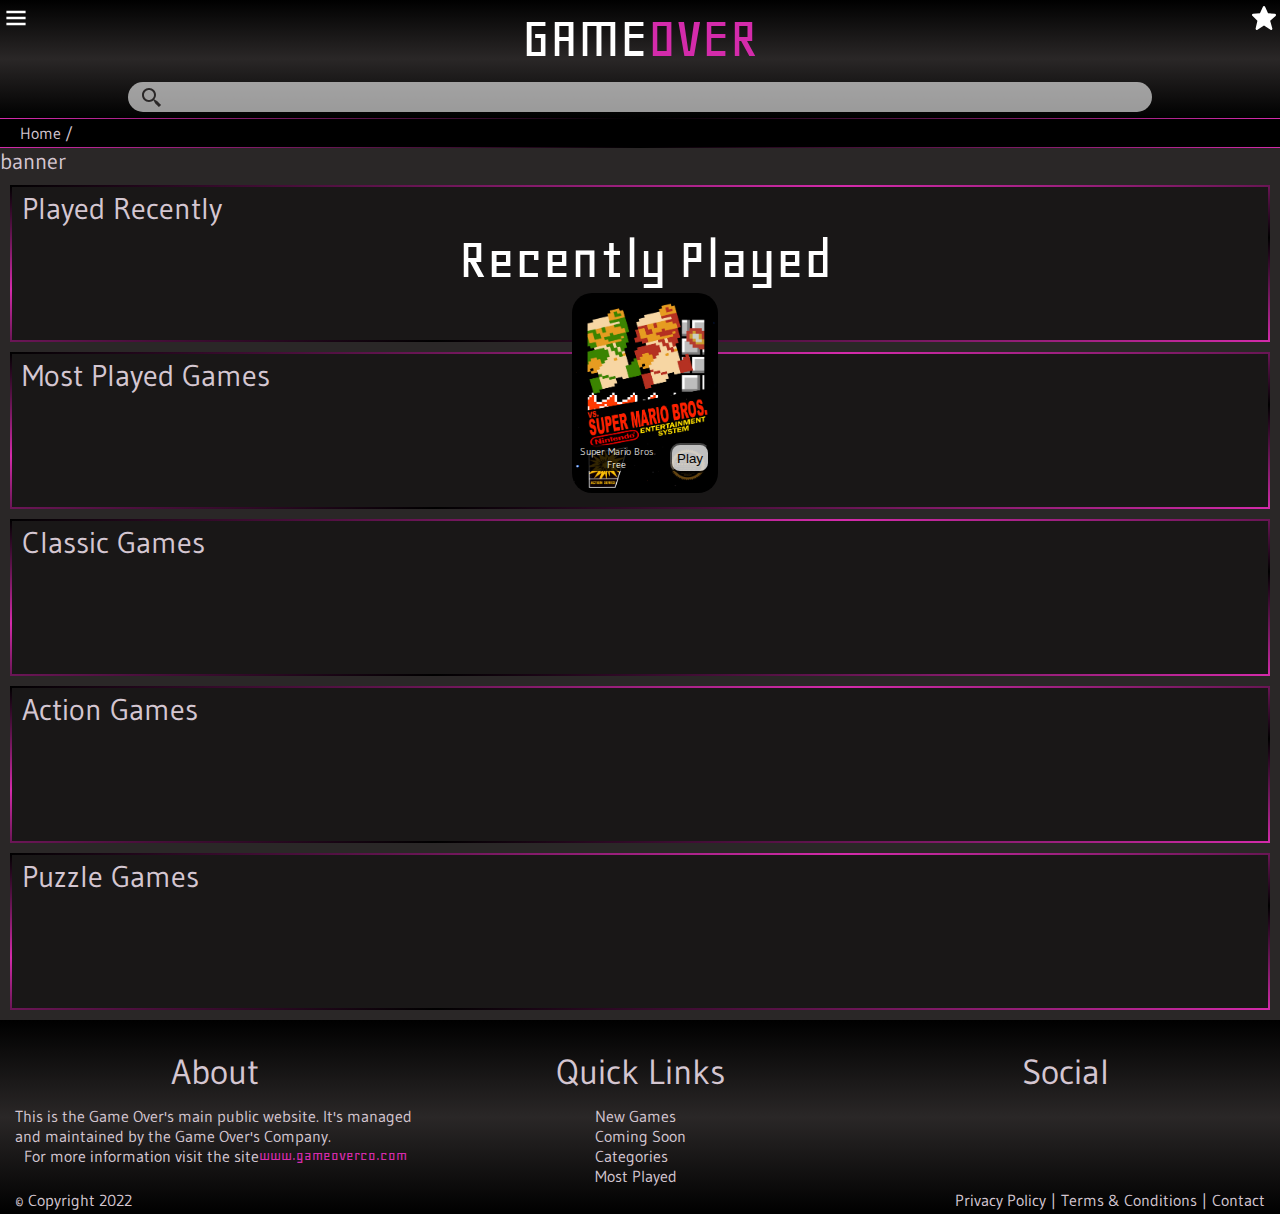
<file: index.html>
<!DOCTYPE html>
<html lang="en">
<head>
    <meta charset="UTF-8">
    <meta http-equiv="X-UA-Compatible" content="IE=edge">
    <meta name="viewport" content="width=device-width, initial-scale=1.0">
    <title>Game Over</title>
    <link rel="stylesheet" href="style.css">
</head>
<body>
    <header>
        <nav>
            <svg width="24" height="24"><path d="M4 6h16v2H4zm0 5h16v2H4zm0 5h16v2H4z"/></svg>
            <h1>GAME<span>OVER</span></h1>
            <svg width="24  " height="24"><path d="M21.947 9.179a1.001 1.001 0 0 0-.868-.676l-5.701-.453-2.467-5.461a.998.998 0 0 0-1.822-.001L8.622 8.05l-5.701.453a1 1 0 0 0-.619 1.713l4.213 4.107-1.49 6.452a1 1 0 0 0 1.53 1.057L12 18.202l5.445 3.63a1.001 1.001 0 0 0 1.517-1.106l-1.829-6.4 4.536-4.082c.297-.268.406-.686.278-1.065z"/></svg>
        </nav> 
        <!-- pregunta = el nav deberia ser solo la hanburguesa? puede haber mas de 2 nav?(ejemplo la hanburguesa y el fat footer) -->
        <div class="search"><svg xmlns="http://www.w3.org/2000/svg" width="24" height="24"><path d="M19.023 16.977a35.13 35.13 0 0 1-1.367-1.384c-.372-.378-.596-.653-.596-.653l-2.8-1.337A6.962 6.962 0 0 0 16 9c0-3.859-3.14-7-7-7S2 5.141 2 9s3.14 7 7 7c1.763 0 3.37-.66 4.603-1.739l1.337 2.8s.275.224.653.596c.387.363.896.854 1.384 1.367l1.358 1.392.604.646 2.121-2.121-.646-.604c-.379-.372-.885-.866-1.391-1.36zM9 14c-2.757 0-5-2.243-5-5s2.243-5 5-5 5 2.243 5 5-2.243 5-5 5z"/></svg></div>
    </header>
    <div class="breadcrumbs">Home /</div>
    <!-- pregunta = el breadcrumbs puede ir con etiqueta nav? -->
    <main class="home">
        <!-- pregunta = esta bien usar un solo html y 3 div (uno con cada pag/2 ocultos) y cambiarlo mediante js-->
        <!-- usamos -->
        <div class="banner">banner</div>
            <div class="carrousel">
               <h2>Played Recently</h2>
                <!-- aca va carrousel -->

                <!--Esta seria la card!! -->

                <section class="categoria">
                    <h1>Recently Played</h1>
                        
                    <div class="solapa">
                        <div class="datos">
                            <h3 class="titulo">Super Mario Bros</h3>
                            <p class="precio">Free</p>
                        </div>
                        <button class="boton">Play</button>
                    </div>
    
                    <figure>
                        <img src="Mario bros.jpg">
                    </figure>
    
                </section>

               
            </div>
            <div class="carrousel">
               <h2>Most Played Games</h2>
               <!-- aca va carrousel -->
            </div>
            <div class="carrousel">
              <h2>Classic Games</h2>
              <!-- aca va carrousel -->
            </div>
            <div class="carrousel">
                <h2>Action Games</h2>
                <!-- aca va carrousel -->
            </div>
        </div>
        <div class="carrousel">
            <h2>Puzzle Games</h2>
            <!-- aca va carrousel -->
        </div>
    </main>
    <footer>
        <div class="footer-container">
            <div class="about">
                <h3>About</h3>
                <p>This is the Game Over's main public website. It's managed and  maintained by the Game Over's Company.</p>
                <p>For more information visit the site <a href="index.html">www.gameoverco.com</a></p>
            </div>
            <div class="quicklinks">
                <h3>Quick   Links</h3>
                <ul>
                    <li>New Games</li>
                    <li>Coming Soon</li>
                    <li>Categories</li>
                    <li>Most Played</li> 
                </ul>
            </div>
            <div class="social">
                <h3>Social</h3>
                <!-- aca van los logos de las redes-->
            </div>
        </div>
        <div class="copyright">
            <p>© Copyright 2022</p>
            <ul>
                <li>Privacy Policy</li><p>|</p>
                <li>Terms & Conditions</li><p>|</p>
                <li>Contact</li>
            </ul>
        </div>
    </footer>
    <script src="main.js"></script>
</body>
</html>
</file>
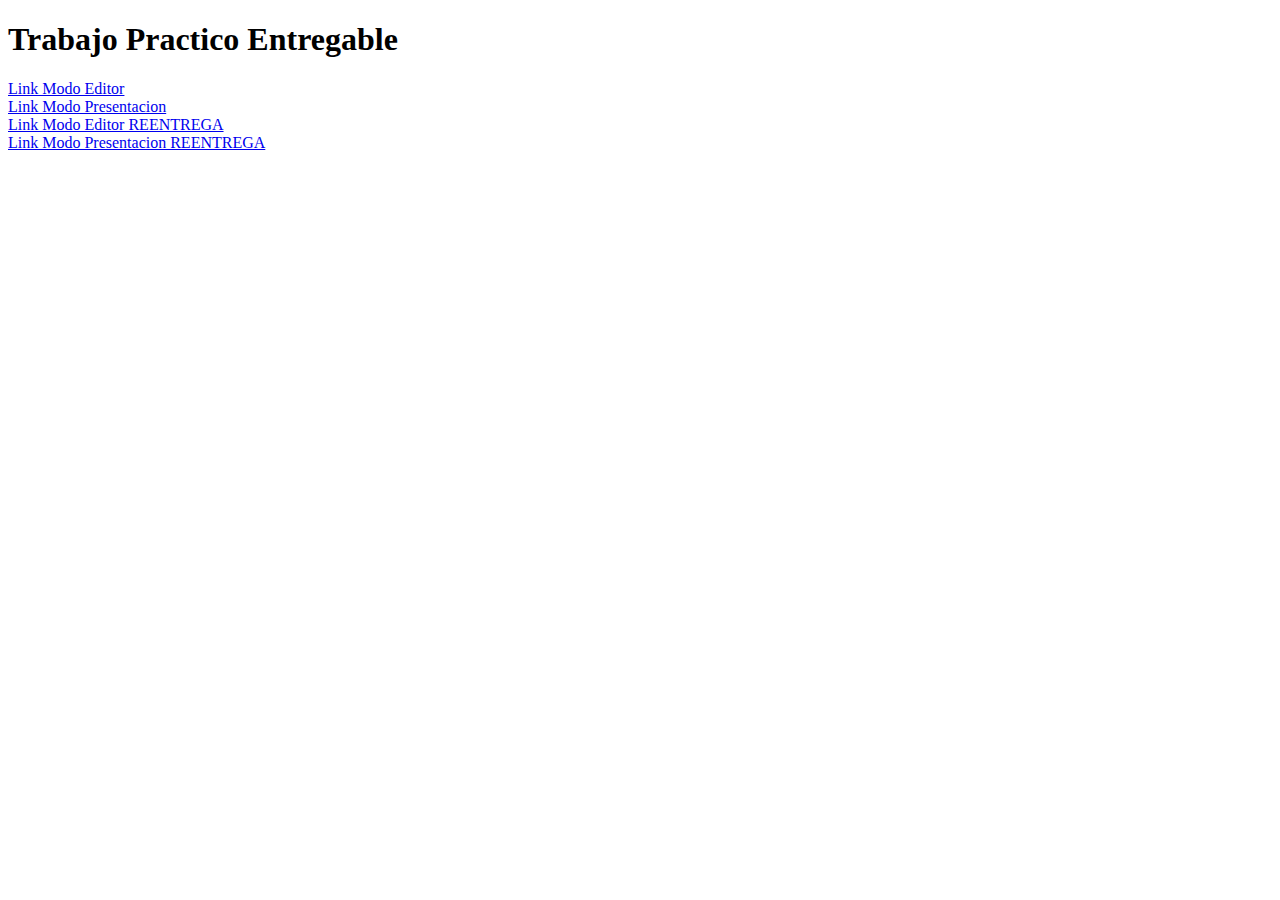
<file: PracticoEntregable1/index.html>
<!DOCTYPE html>
<html lang="en">
<head>
    <meta charset="UTF-8">
    <meta http-equiv="X-UA-Compatible" content="IE=edge">
    <meta name="viewport" content="width=device-width, initial-scale=1.0">
    <title>Trabajo Practico Entregable 1</title>
</head>
<body>
    <div class="title">
        <h1>Trabajo Practico Entregable</h1>
    </div>
    <div class="content">
        <a href="https://www.figma.com/file/fFUCMgOY0E1nE2iklRJGoa/TP-Entregable-n1?node-id=2%3A3">Link Modo Editor</a>
    </div>
    <div class="content">
        <a href="https://www.figma.com/proto/fFUCMgOY0E1nE2iklRJGoa/TP-Entregable-n1?page-id=2%3A3&node-id=145%3A99&viewport=105%2C493%2C0.06&scaling=min-zoom&starting-point-node-id=145%3A99">Link Modo Presentacion</a>
    </div>
    <div class="content">
        <a href="https://www.figma.com/file/fFUCMgOY0E1nE2iklRJGoa/TP-Entregable-n1?node-id=2%3A3">Link Modo Editor REENTREGA</a>
    </div>
    <div class="content">
        <a href="https://www.figma.com/proto/fFUCMgOY0E1nE2iklRJGoa/TP-Entregable-n1?page-id=2%3A3&node-id=145%3A99&viewport=932%2C508%2C0.32&scaling=min-zoom&starting-point-node-id=145%3A99
        ">Link Modo Presentacion REENTREGA</a>
    </div>
    
</body>
</html>
</file>
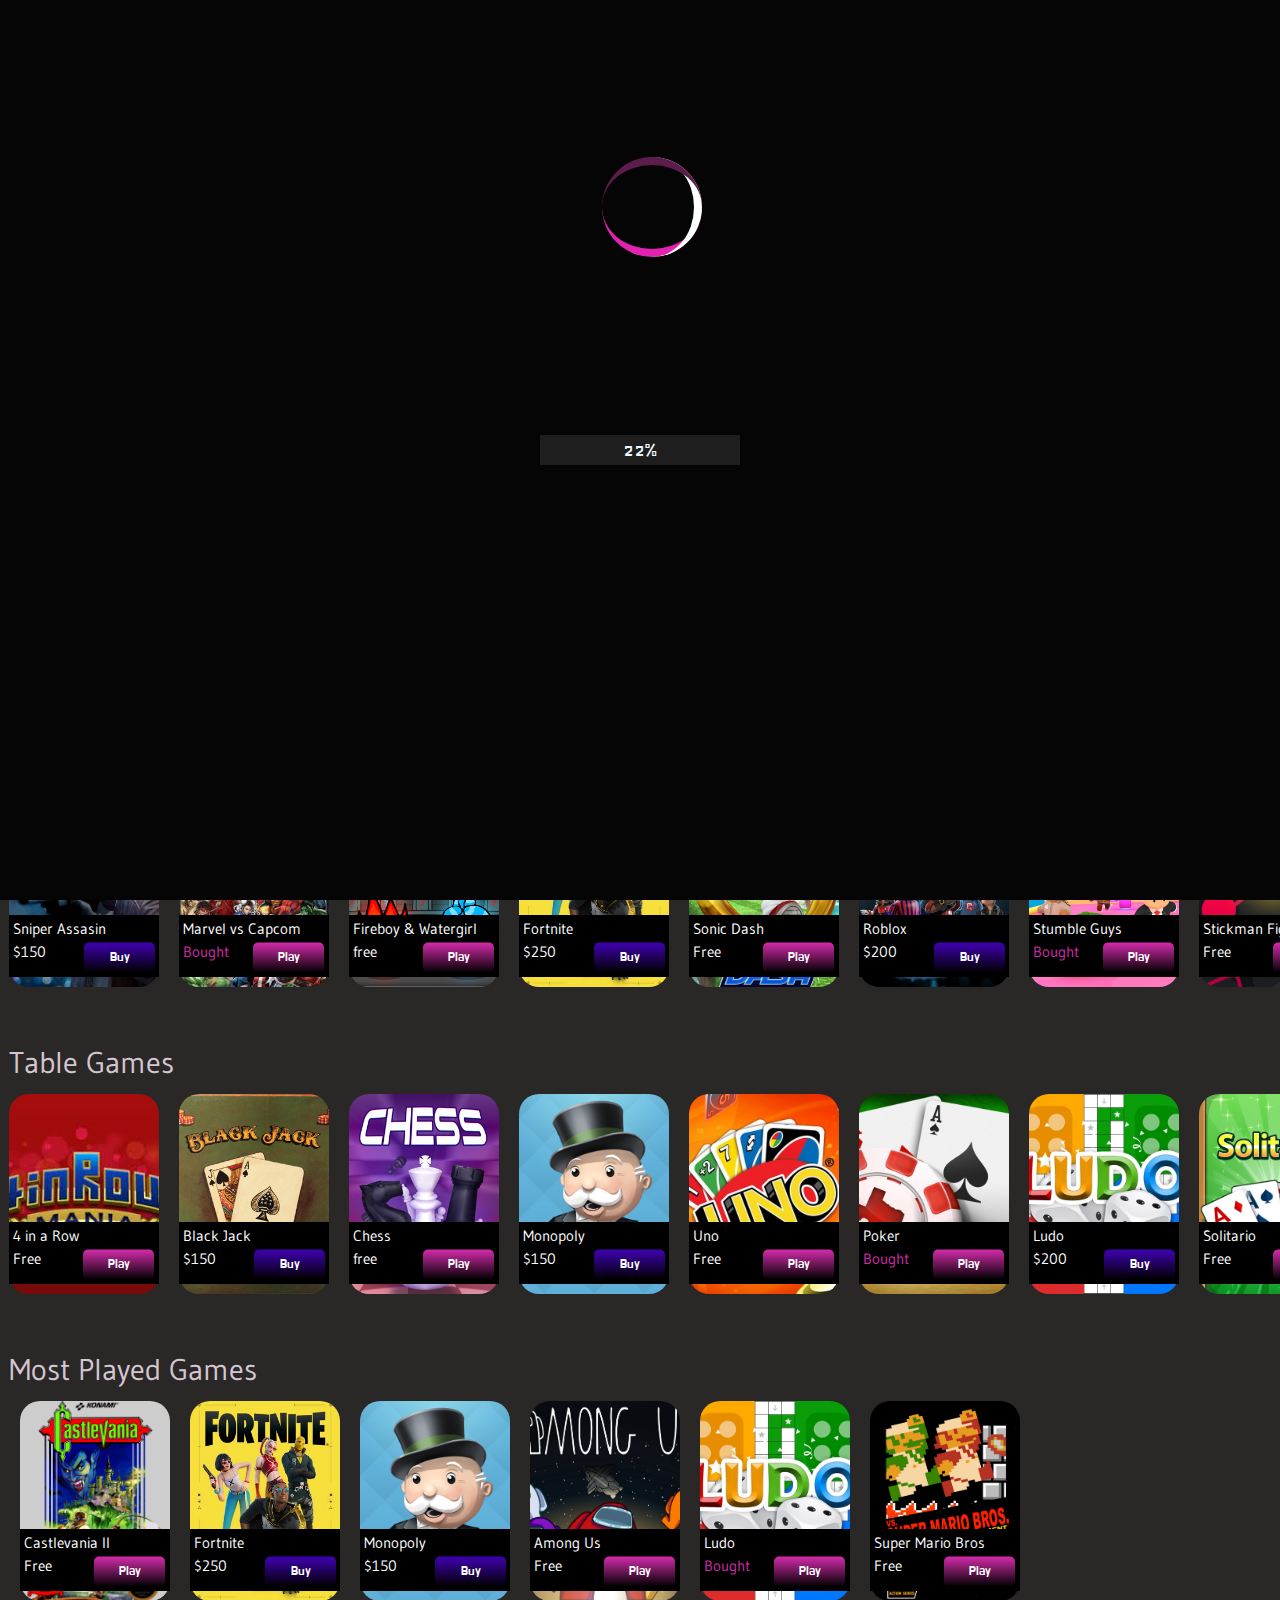
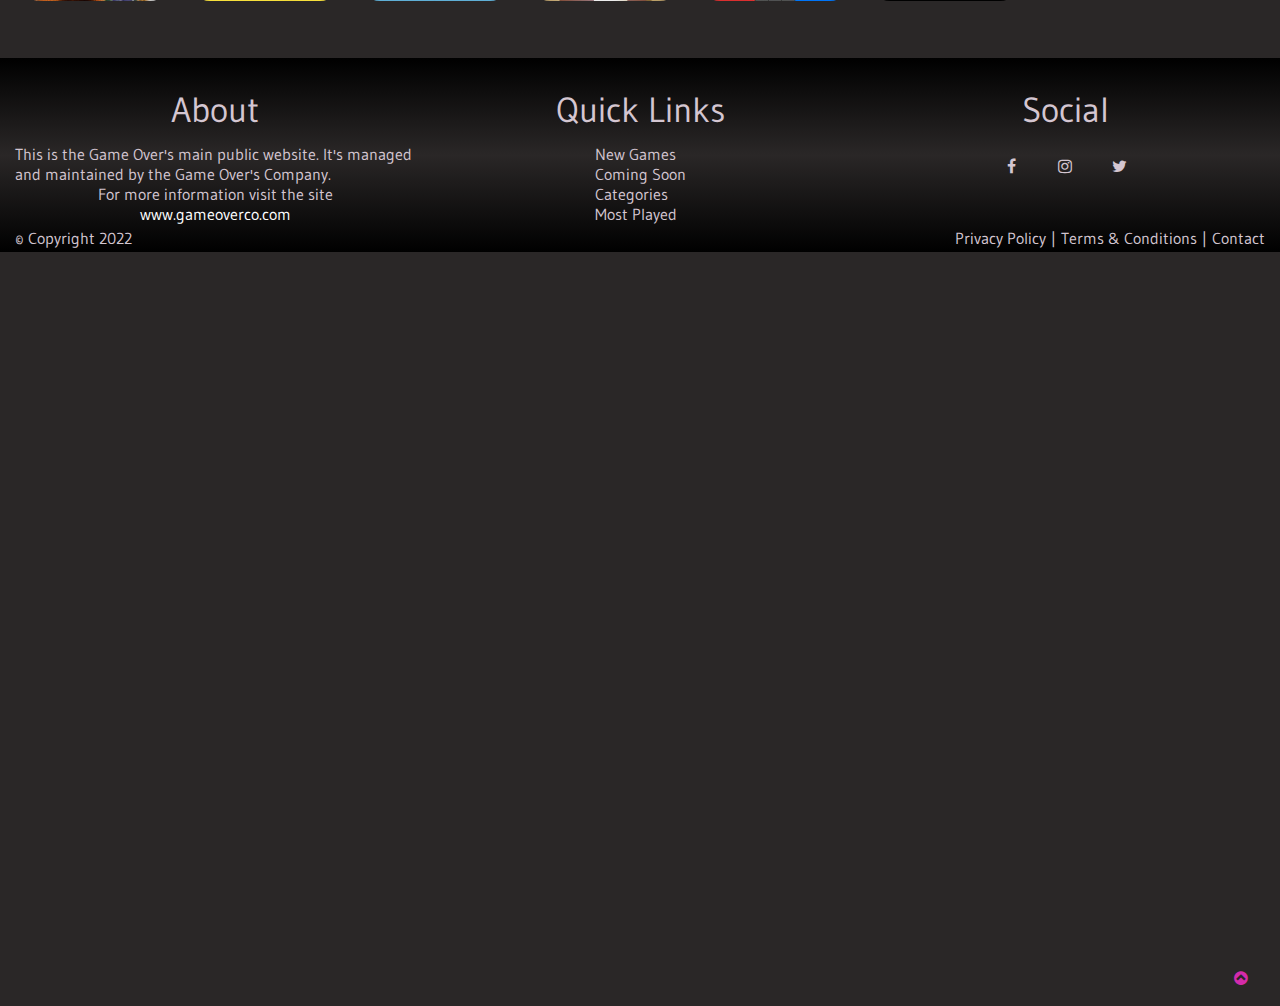
<file: PracticoEntregable2/index.html>
<!DOCTYPE html>
<html lang="en">

<head>
    <meta charset="UTF-8">
    <meta http-equiv="X-UA-Compatible" content="IE=edge">
    <meta name="viewport" content="width=device-width, initial-scale=1.0">
    <title>Game Over</title>
    <link rel="stylesheet" href="style.css">
    <link rel="stylesheet" href="https://cdnjs.cloudflare.com/ajax/libs/font-awesome/4.7.0/css/font-awesome.min.css">
</head>

<body>
    <div class="load_container" id="load_container">
        <div class="spinner">
            <div class="ring"></div>
            <div class="ring"></div>
            <div class="ring"></div>
        </div>
        <div class="preloader">
            <p id="load_number">0%</p>
        </div>
    </div>
    <header>
        <nav>

            <div class="menu-h">
                <h1>GAME<span>OVER</span></h1>
                <div class="usuario">
                    <img src="imagenes/usuario3.png" alt="SamJackson" class="user">
                    <div class="datos-u">
                        <p class="nombre">Samuel L Jackson</p>
                        <p>sjackson@gmail.com</p>
                    </div>
                </div>

                <div class="opciones">
                    <p class="clase">Profile</p>
                    <hr />
                    <p class="clase">Settings</p>
                    <hr />
                    <p class="clase">Library</p>
                    <hr />
                    <p class="clase">Recently Played</p>
                </div>

                <hr class="divisor" />

                <h4>This Week</h4>

                <div class="cats">
                    <img src="imagenes/iconon.png" alt="New Games">
                    <p>New Games</p>
                </div>
                <hr />
                <div class="cats">
                    <img src="imagenes/iconop.png" alt="Most Popular">
                    <p>Most Popular</p>
                </div>
                <hr />
                <div class="cats">
                    <img src="imagenes/icono.png" alt="Comming Soon">
                    <p>Comming Soon</p>
                </div>

                <hr class="divisor" />

                <h4>Others</h4>

                <div class="cats">
                    <img src="imagenes/iconoe.png" alt="Action">
                    <p>Action</p>
                </div>
                <hr />
                <div class="cats">
                    <img src="imagenes/Vector.png" alt="Clasics">
                    <p>Clasics</p>
                </div>
                <hr />
                <div class="cats">
                    <img src="imagenes/iconop.png" alt="Puzzle">
                    <p>Puzzle</p>
                </div>

            </div>

            <svg width="24" height="24" class="menu">
                <path d="M4 6h16v2H4zm0 5h16v2H4zm0 5h16v2H4z" />
            </svg>
            <a href="index.html">
                <h1><span>GAME</span>OVER</h1>
            </a>
            <svg width="24  " height="24">
                <path
                    d="M21.947 9.179a1.001 1.001 0 0 0-.868-.676l-5.701-.453-2.467-5.461a.998.998 0 0 0-1.822-.001L8.622 8.05l-5.701.453a1 1 0 0 0-.619 1.713l4.213 4.107-1.49 6.452a1 1 0 0 0 1.53 1.057L12 18.202l5.445 3.63a1.001 1.001 0 0 0 1.517-1.106l-1.829-6.4 4.536-4.082c.297-.268.406-.686.278-1.065z" />
            </svg>
        </nav>
        <!-- pregunta = el nav deberia ser solo la hanburguesa? puede haber mas de 2 nav?(ejemplo la hanburguesa y el fat footer) -->
        <div class="search"><svg xmlns="http://www.w3.org/2000/svg" width="24" height="24">
                <path
                    d="M19.023 16.977a35.13 35.13 0 0 1-1.367-1.384c-.372-.378-.596-.653-.596-.653l-2.8-1.337A6.962 6.962 0 0 0 16 9c0-3.859-3.14-7-7-7S2 5.141 2 9s3.14 7 7 7c1.763 0 3.37-.66 4.603-1.739l1.337 2.8s.275.224.653.596c.387.363.896.854 1.384 1.367l1.358 1.392.604.646 2.121-2.121-.646-.604c-.379-.372-.885-.866-1.391-1.36zM9 14c-2.757 0-5-2.243-5-5s2.243-5 5-5 5 2.243 5 5-2.243 5-5 5z" />
            </svg></div>
    </header>


    <div class="breadcrumbs">
        <h2>Home /</h2>
        <img src="imagenes/Compartir.png" alt="share" class="share">

        <div class="menu-share">
            <h5>Share</h5>

            <hr class="divisor" />

            <div class="cats">
                <img src="imagenes/face.png" alt="New Games">
                <p>Facebook</p>
            </div>
            <hr />
            <div class="cats">
                <img src="imagenes/twitter.png" alt="Most Popular">
                <p>Twitter</p>
            </div>
            <hr />
            <div class="cats">
                <img src="imagenes/mail.png" alt="Comming Soon">
                <p>Email</p>
            </div>
            <hr />
            <div class="cats">
                <img src="imagenes/google+.png" alt="Comming Soon">
                <p>Google +</p>
            </div>

            <hr class="divisor" />

            <p class="copyLink">Copy link</p>
            <p class="link">https://gameover.com/</p>


        </div>

    </div>
    <!--<div class="breadcrumbs-4-in-a-row">
                <h2>Home / Table Games / 4 in a Row The Fast and The Furious</h2>
                <img src="imagenes/Compartir.png" alt="share">
            </div>-->

    <!-- pregunta = el breadcrumbs puede ir con etiqueta nav? -->
    <main class="home">
        <!-- pregunta = esta bien usar un solo html y 3 div (uno con cada pag/2 ocultos) y cambiarlo mediante js-->
        <!-- usamos -->

        <div class="banner">
            <button id="hero_pag">Suscribe</button>
            <div class="caja1"></div>
            <div class="caja2"></div>
        </div>


        <div class="titulo">
            <h2>Becouse you played Metal Slug 2</h2>
        </div>

        <div class="carrousel1">

            <div class="categoria1">
                <div class="card">
                    <div class="solapa">
                        <div class="datos">
                            <h3 class="titulo">Super Mario Bros</h3>
                            <p class="precio">Free</p>
                        </div>
                        <button class="play_btn">Play</button>                  
                    </div>

                    <figure>
                        <img src="imagenes/Mario bros.jpg" alt="mariobros">
                    </figure>
                </div>

                <div class="card">
                    <div class="solapa">
                        <div class="datos">
                            <h3 class="titulo">Marvel vs Capcom</h3>
                            <p class="precio"><span>Bought</span></p>
                        </div>
                        <button class="play_btn">Play</button>
                    </div>

                    <figure>
                        <img src="imagenes/Marvel vs Campcom.jpg">
                    </figure>
                </div>

                <div class="card">
                    <div class="solapa">
                        <div class="datos">
                            <h3 class="titulo">Sniper Assasin</h3>
                            <p class="precio">$150</p>
                        </div>
                        <button class="buy_btn">Buy</button>
                    </div>

                    <figure>
                        <img src="imagenes/sniper assasin.png">
                    </figure>
                </div>

                <div class="card">
                    <div class="solapa">
                        <div class="datos">
                            <h3 class="titulo">Comix Zone</h3>
                            <p class="precio"><span>Bought</span></p>
                        </div>
                        <button class="play_btn">Play</button>
                    </div>

                    <figure>
                        <img src="imagenes/Comix Zone.jpg">
                    </figure>
                </div>

                <div class="card">
                    <div class="solapa">
                        <div class="datos">
                            <h3 class="titulo">Castlevania II</h3>
                            <p class="precio">Free</p>
                        </div>
                        <button class="play_btn">Play</button>
                    </div>

                    <figure>
                        <img src="imagenes/Castlevania II.jpg">
                    </figure>
                </div>

                <div class="card">
                    <div class="solapa">
                        <div class="datos">
                            <h3 class="titulo">Fortnite</h3>
                            <p class="precio">$250</p>
                        </div>
                        <button class="buy_btn">Buy</button>
                    </div>

                    <figure>
                        <img src="imagenes/fortnite.jpg">
                    </figure>
                </div>

                <div class="card">
                    <div class="solapa">
                        <div class="datos">
                            <h3 class="titulo">Roblox</h3>
                            <p class="precio">$200</p>
                        </div>
                        <button class="buy_btn">Buy</button>
                    </div>

                    <figure>
                        <img src="imagenes/roblox.jpg">
                    </figure>
                </div>

                <div class="card">
                    <div class="solapa">
                        <div class="datos">
                            <h3 class="titulo">Street Fighter</h3>
                            <p class="precio">Free</p>
                        </div>
                        <button class="play_btn">Play</button>
                    </div>

                    <figure>
                        <img src="imagenes/Street Figther.webp">
                    </figure>
                </div>

                <div class="card">
                    <div class="solapa">
                        <div class="datos">
                            <h3 class="titulo">Mortal Kombat</h3>
                            <p class="precio">Free</p>
                        </div>
                        <button class="play_btn">Play</button>
                    </div>

                    <figure>
                        <img src="imagenes/Mortal Kombat.jpg">
                    </figure>
                </div>

            </div>
        </div>

        <h2>Action Games</h2>
        <div class="carrousel2">

            <div class="categoria2">
                <div class="card">
                    <div class="solapa">
                        <div class="datos">
                            <h3 class="titulo">Sniper Assasin</h3>
                            <p class="precio">$150</p>
                        </div>
                        <button class="buy_btn">Buy</button>
                    </div>

                    <figure>
                        <img src="imagenes/sniper assasin.png" alt="sniper">
                    </figure>
                </div>

                <div class="card">
                    <div class="solapa">
                        <div class="datos">
                            <h3 class="titulo">Marvel vs Capcom</h3>
                            <p class="precio"><span>Bought</span></p>
                        </div>
                        <button class="play_btn">Play</button>
                    </div>

                    <figure>
                        <img src="imagenes/Marvel vs Campcom.jpg">
                    </figure>
                </div>

                <div class="card">
                    <div class="solapa">
                        <div class="datos">
                            <h3 class="titulo">Fireboy & Watergirl</h3>
                            <p class="precio">free</p>
                        </div>
                        <button class="play_btn">Play</button>
                    </div>

                    <figure>
                        <img src="imagenes/fireboy & watergirl.png">
                    </figure>
                </div>

                <div class="card">
                    <div class="solapa">
                        <div class="datos">
                            <h3 class="titulo">Fortnite</h3>
                            <p class="precio">$250</p>
                        </div>
                        <button class="buy_btn">Buy</button>
                    </div>

                    <figure>
                        <img src="imagenes/fortnite.jpg">
                    </figure>
                </div>

                <div class="card">
                    <div class="solapa">
                        <div class="datos">
                            <h3 class="titulo">Sonic Dash</h3>
                            <p class="precio">Free</p>
                        </div>
                        <button class="play_btn">Play</button>
                    </div>

                    <figure>
                        <img src="imagenes/sonic dash.jpg">
                    </figure>
                </div>

                <div class="card">
                    <div class="solapa">
                        <div class="datos">
                            <h3 class="titulo">Roblox</h3>
                            <p class="precio">$200</p>
                        </div>
                        <button class="buy_btn">Buy</button>
                    </div>

                    <figure>
                        <img src="imagenes/roblox.jpg">
                    </figure>
                </div>

                <div class="card">
                    <div class="solapa">
                        <div class="datos">
                            <h3 class="titulo">Stumble Guys</h3>
                            <p class="precio"><span>Bought</span></p>
                        </div>
                        <button class="play_btn">Play</button>
                    </div>

                    <figure>
                        <img src="imagenes/Stumble Guys Multiplayer Royale.jpg">
                    </figure>
                </div>

                <div class="card">
                    <div class="solapa">
                        <div class="datos">
                            <h3 class="titulo">Stickman Fight</h3>
                            <p class="precio">Free</p>
                        </div>
                        <button class="play_btn">Play</button>
                    </div>

                    <figure>
                        <img src="imagenes/Stick man.png">
                    </figure>
                </div>

                <div class="card">
                    <div class="solapa">
                        <div class="datos">
                            <h3 class="titulo">Red Ball 4</h3>
                            <p class="precio">Free</p>
                        </div>
                        <button class="play_btn">Play</button>
                    </div>

                    <figure>
                        <img src="imagenes/red-ball-4.jpg">
                    </figure>
                </div>

            </div>
        </div>

        <h2>Table Games</h2>
        <div class="carrousel3">

            <div class="categoria3">

                <div class="card">
                    <div class="solapa">
                        <div class="datos">
                            <h3 class="titulo">4 in a Row</h3>
                            <p class="precio">Free</p>
                        </div>
                        <button class="play_btn" id="4inrow">Play</button>
                    </div>

                    <figure>
                        <img src="imagenes/4 in a row.jpg" alt="4 in a row">
                    </figure>
                </div>

                <div class="card">
                    <div class="solapa">
                        <div class="datos">
                            <h3 class="titulo">Black Jack</h3>
                            <p class="precio">$150</p>
                        </div>
                        <button class="buy_btn">Buy</button>
                    </div>

                    <figure>
                        <img src="imagenes/BlackJack.jpg">
                    </figure>
                </div>

                <div class="card">
                    <div class="solapa">
                        <div class="datos">
                            <h3 class="titulo">Chess</h3>
                            <p class="precio">free</p>
                        </div>
                        <button class="play_btn">Play</button>
                    </div>

                    <figure>
                        <img src="imagenes/chess.jpg">
                    </figure>
                </div>

                <div class="card">
                    <div class="solapa">
                        <div class="datos">
                            <h3 class="titulo">Monopoly</h3>
                            <p class="precio">$150</p>
                        </div>
                        <button class="buy_btn">Buy</button>
                    </div>

                    <figure>
                        <img src="imagenes/monopoly.png">
                    </figure>
                </div>

                <div class="card">
                    <div class="solapa">
                        <div class="datos">
                            <h3 class="titulo">Uno</h3>
                            <p class="precio">Free</p>
                        </div>
                        <button class="play_btn">Play</button>
                    </div>

                    <figure>
                        <img src="imagenes/uno game.jpg">
                    </figure>
                </div>

                <div class="card">
                    <div class="solapa">
                        <div class="datos">
                            <h3 class="titulo">Poker</h3>
                            <p class="precio"><span>Bought</span></p>
                        </div>
                        <button class="play_btn">Play</button>
                    </div>

                    <figure>
                        <img src="imagenes/texas holdem poker.jpg">
                    </figure>
                </div>

                <div class="card">
                    <div class="solapa">
                        <div class="datos">
                            <h3 class="titulo">Ludo</h3>
                            <p class="precio">$200</p>
                        </div>
                        <button class="buy_btn">Buy</button>
                    </div>

                    <figure>
                        <img src="imagenes/ludo.jpg">
                    </figure>
                </div>

                <div class="card">
                    <div class="solapa">
                        <div class="datos">
                            <h3 class="titulo">Solitario</h3>
                            <p class="precio">Free</p>
                        </div>
                        <button class="play_btn">Play</button>
                    </div>

                    <figure>
                        <img src="imagenes/solitario.jpg">
                    </figure>
                </div>

                <div class="card">
                    <div class="solapa">
                        <div class="datos">
                            <h3 class="titulo">Mahjong</h3>
                            <p class="precio">Free</p>
                        </div>
                        <button class="play_btn">Play</button>
                    </div>

                    <figure>
                        <img src="imagenes/mahjong.jpg">
                    </figure>
                </div>

            </div>
        </div>

        <h2>Most Played Games</h2>
        <div class="carrousel4">

            <div class="categoria4">
                <div class="card">
                    <div class="solapa">
                        <div class="datos">
                            <h3 class="titulo">Castlevania II</h3>
                            <p class="precio">Free</p>
                        </div>
                        <button class="play_btn">Play</button>
                    </div>

                    <figure>
                        <img src="imagenes/Castlevania II.jpg" alt="mariobros">
                    </figure>
                </div>

                <div class="card">
                    <div class="solapa">
                        <div class="datos">
                            <h3 class="titulo">Fortnite</h3>
                            <p class="precio">$250</p>
                        </div>
                        <button class="buy_btn">Buy</button>
                    </div>

                    <figure>
                        <img src="imagenes/fortnite.jpg">
                    </figure>
                </div>

                <div class="card">
                    <div class="solapa">
                        <div class="datos">
                            <h3 class="titulo">Monopoly</h3>
                            <p class="precio">$150</p>
                        </div>
                        <button class="buy_btn">Buy</button>
                    </div>

                    <figure>
                        <img src="imagenes/monopoly.png">
                    </figure>
                </div>

                <div class="card">
                    <div class="solapa">
                        <div class="datos">
                            <h3 class="titulo">Among Us</h3>
                            <p class="precio">Free</p>
                        </div>
                        <button class="play_btn">Play</button>
                    </div>

                    <figure>
                        <img src="imagenes/among us.jpg">
                    </figure>
                </div>

                <div class="card">
                    <div class="solapa">
                        <div class="datos">
                            <h3 class="titulo">Ludo</h3>
                            <p class="precio"><span>Bought</span></p>
                        </div>
                        <button class="play_btn">Play</button>
                    </div>

                    <figure>
                        <img src="imagenes/ludo.jpg">
                    </figure>
                </div>

                <div class="card">
                    <div class="solapa">
                        <div class="datos">
                            <h3 class="titulo">Super Mario Bros</h3>
                            <p class="precio">Free</p>
                        </div>
                        <button class="play_btn">Play</button>
                    </div>

                    <figure>
                        <img src="imagenes/Mario bros.jpg">
                    </figure>
                </div>

            </div>
        </div>


    </main>





    <footer>
        <div class="footer-container">
            <div class="about">
                <h3>About</h3>
                <p>This is the Game Over's main public website. It's managed and maintained by the Game Over's
                    Company.</p>
                <p>For more information visit the site </p>
                <a href="index.html">www.gameoverco.com</a>
            </div>
            <div class="quicklinks">
                <h3>Quick Links</h3>
                <ul>
                    <li>New Games</li>
                    <li>Coming Soon</li>
                    <li>Categories</li>
                    <li>Most Played</li>
                </ul>
            </div>
            <div class="social">
                <h3>Social</h3>
                <a href="#" class="fa fa-chevron-circle-up" id="up"></a>
                <!--<img src="imagenes/Group 15.png" alt="back to top">-->
                <!-- aca van los logos de las redes-->
                <div class="redes">
                    <a href="#" class="fa fa-facebook"></a>
                    <a href="#" class="fa fa-instagram"></a>
                    <a href="#" class="fa fa-twitter"></a>
                    <!--<img src="imagenes/twitter.png" alt="twitter">
                                <img src="imagenes/facebook.png" alt="facebook">
                                <img src="imagenes/ig.png" alt="instagram">-->
                </div>
            </div>
        </div>
        <div class="copyright">
            <p>© Copyright 2022</p>
            <ul>
                <li>Privacy Policy</li>
                <p>|</p>
                <li>Terms & Conditions</li>
                <p>|</p>
                <li>Contact</li>
            </ul>
        </div>
    </footer>
    <script src="main.js"></script>
</body>

</html>
</file>
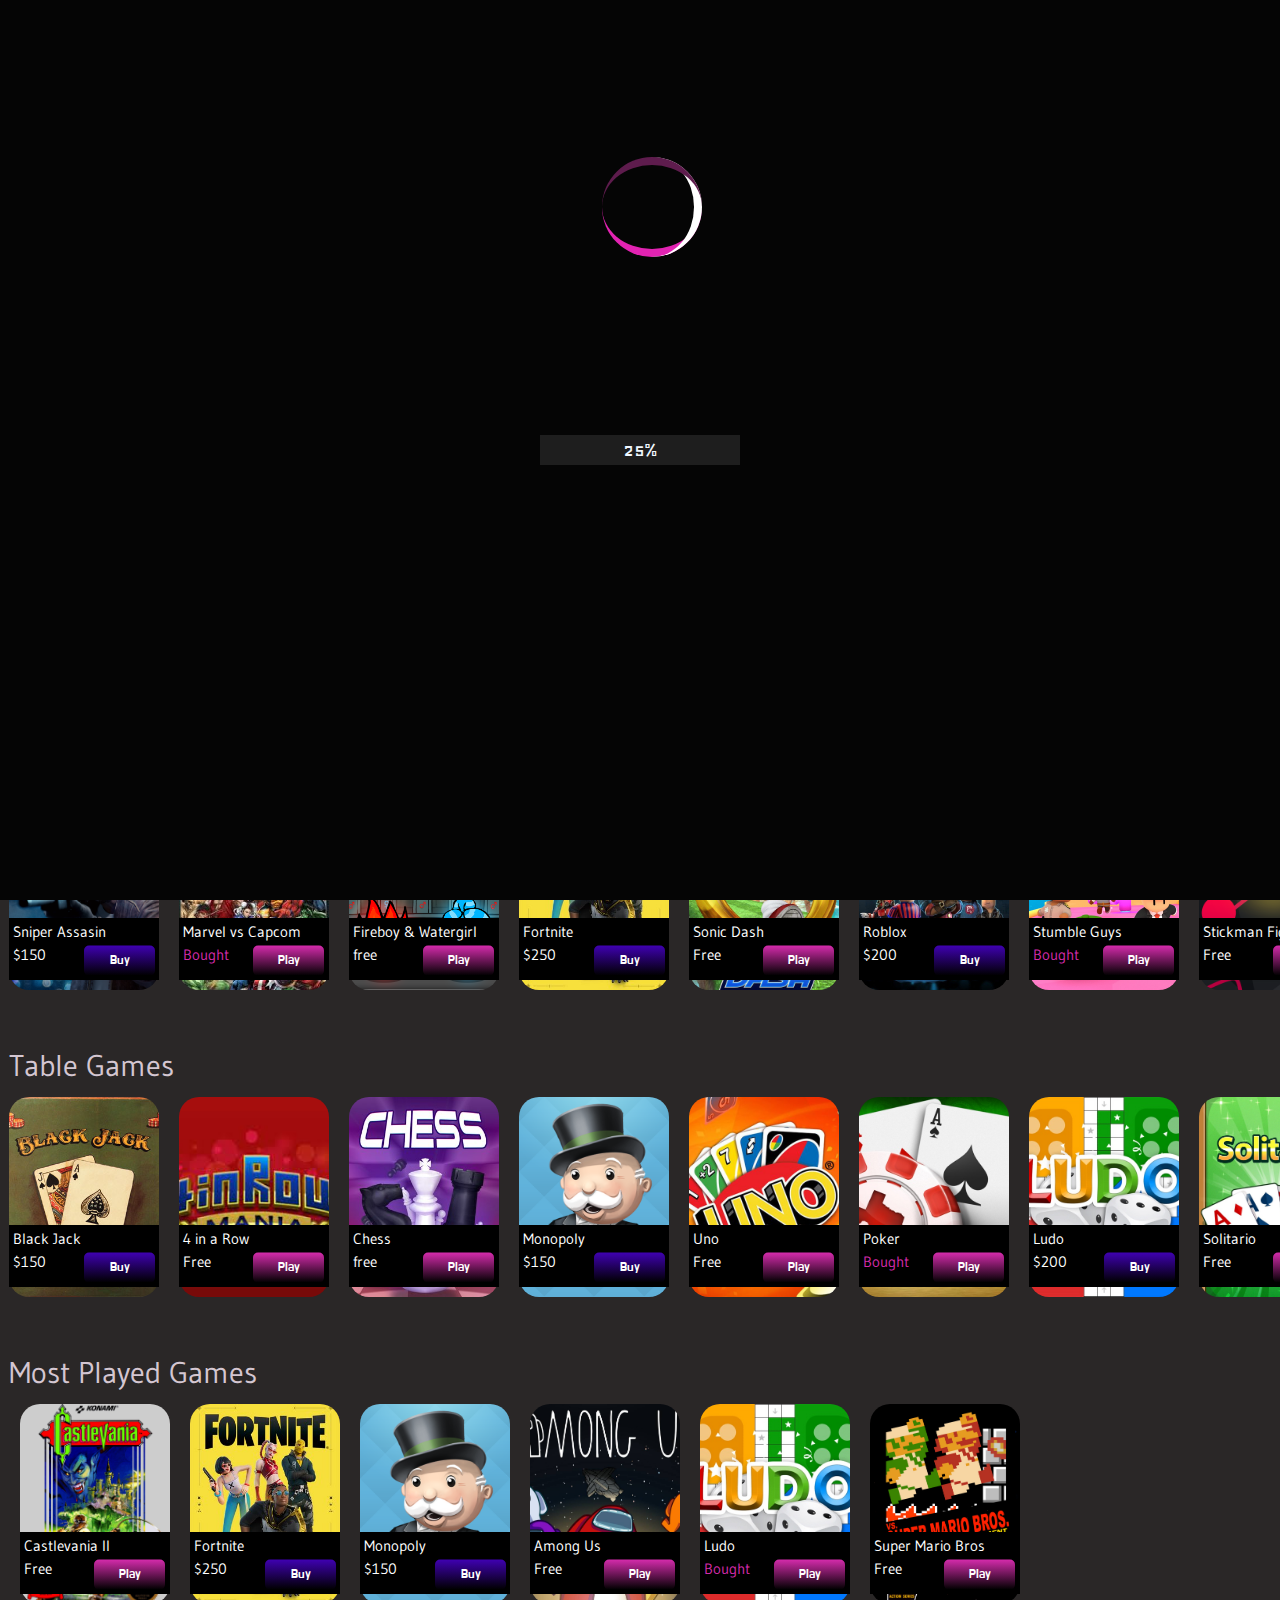
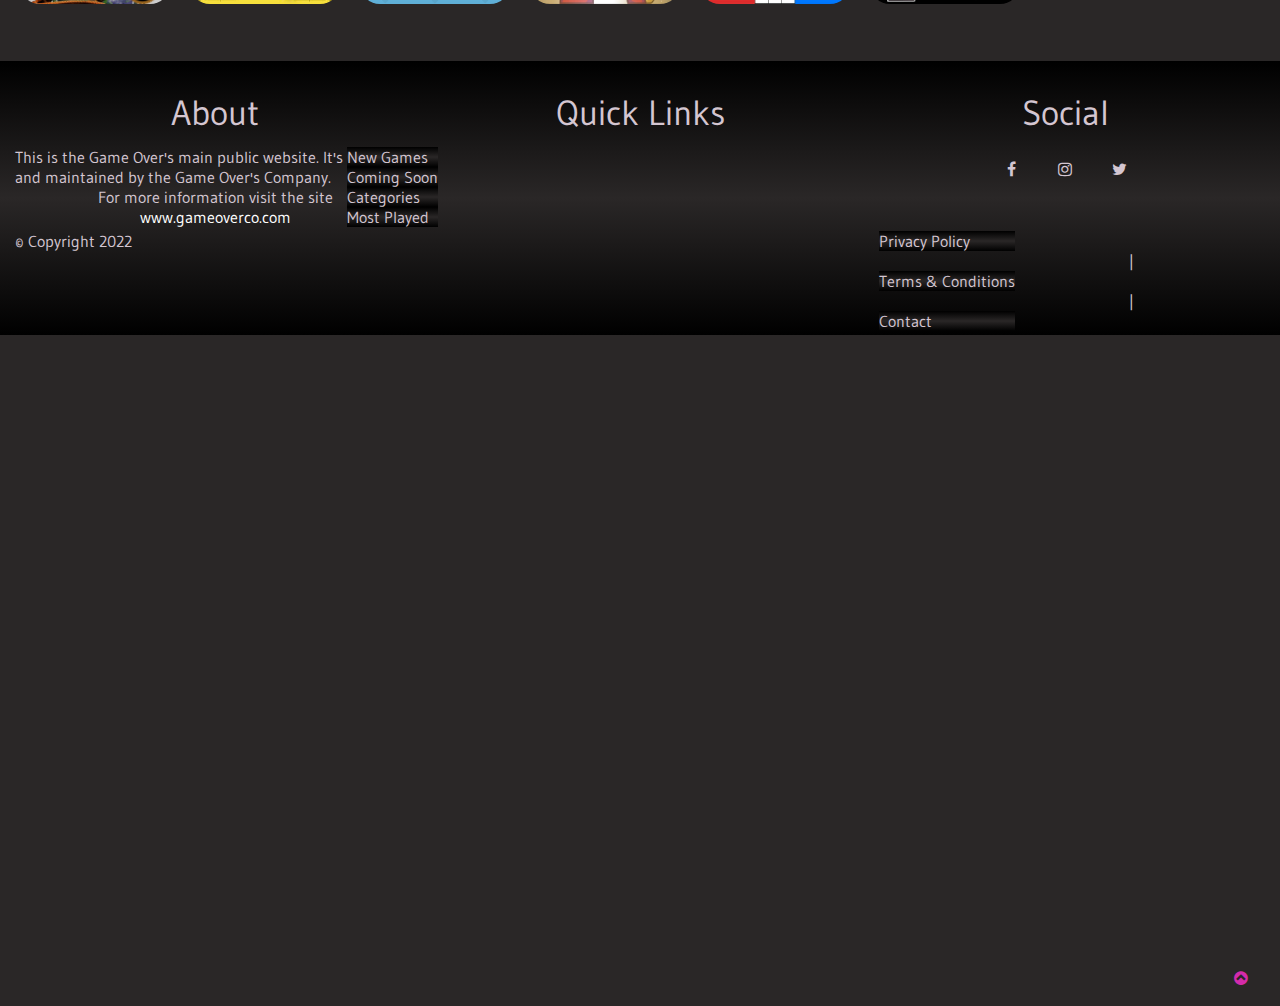
<file: PracticoEntregable4/index.html>
<!DOCTYPE html>
<html lang="en">

<head>
    <meta charset="UTF-8">
    <meta http-equiv="X-UA-Compatible" content="IE=edge">
    <meta name="viewport" content="width=device-width, initial-scale=1.0">
    <title>Game Over</title>
    <link rel="stylesheet" href="style.css">
    <link rel="stylesheet" href="https://cdnjs.cloudflare.com/ajax/libs/font-awesome/4.7.0/css/font-awesome.min.css">
</head>

<body>

    <!-- //////// LOADER ///////// -->

    <div class="load_container" id="load_container">
        <div class="spinner">
            <div class="ring"></div>
            <div class="ring"></div>
            <div class="ring"></div>
        </div>
        <div class="preloader">
            <p id="load_number">0%</p>
        </div>
    </div>

    <!-- //////// HEADER //////// -->

    <header class="header">
        <nav>
            <div class="navigation">
                <div class="menu" id="menu">
                    <span class="line-1"></span>
                    <span class="line-2"></span>
                    <span class="line-3"></span>
                </div>
                <ul>
                    <li style="--i:0"><img src="imagenes/usuario3.png" alt="SamJackson" ><a href="#" >Sam Jackson</a></li>
                    <hr />
                    <li style="--i:1"><a href="#">Profile</a></li>
                    <hr />
                    <li style="--i:2"><a href="#">Settings</a></li>
                    <hr />
                    <li style="--i:3"><a href="#">Library</a></li>
                    <hr />
                    <li style="--i:4"><a href="#">Recently Played</a></li>
                    <hr class="divisor"/>
                    <li style="--i:5"><a href="#"><span>This Week</span></a></li>
                    <li style="--i:6"><img src="imagenes/iconon.png" alt="New Games" height="24" width="24"><a href="#">New Games</a></li>
                    <hr />
                    <li style="--i:7"><img src="imagenes/iconop.png" alt="Most Popular" height="24" width="24"><a href="#">Most Popular</a></li>
                    <hr />
                    <li style="--i:8"><img src="imagenes/icono.png" alt="Comming Soon" height="24" width="24"><a href="#">Comming Soon</a></li>
                    <hr class="divisor" />
                    <li style="--i:9"><a href="#"><span>Others</span></a></li>
                    <li style="--i:10"><img src="imagenes/iconoe.png" alt="Action" height="24" width="24"><a href="#">Action</a></li>
                    <hr />
                    <li style="--i:11"><img src="imagenes/Vector.png" alt="Clasics" height="24" width="24"><a href="#">Clasics</a></li>
                    <hr />
                    <li style="--i:12"><img src="imagenes/iconop.png" alt="Puzzle" height="24" width="24"><a href="#">Puzzle</a></li>
                    
                </ul>
            
            </div>
            <a href="index.html">
                <div id="titulo"> 
                    <h1><span>GAME</span>OVER</h1>
                </div>
            </a>
            <svg width="24  " height="24" class="star">
                <path
                    d="M21.947 9.179a1.001 1.001 0 0 0-.868-.676l-5.701-.453-2.467-5.461a.998.998 0 0 0-1.822-.001L8.622 8.05l-5.701.453a1 1 0 0 0-.619 1.713l4.213 4.107-1.49 6.452a1 1 0 0 0 1.53 1.057L12 18.202l5.445 3.63a1.001 1.001 0 0 0 1.517-1.106l-1.829-6.4 4.536-4.082c.297-.268.406-.686.278-1.065z" />
            </svg>
        </nav>
        <div class="search">
            <svg xmlns="http://www.w3.org/2000/svg" width="24" height="24">
                <path
                    d="M19.023 16.977a35.13 35.13 0 0 1-1.367-1.384c-.372-.378-.596-.653-.596-.653l-2.8-1.337A6.962 6.962 0 0 0 16 9c0-3.859-3.14-7-7-7S2 5.141 2 9s3.14 7 7 7c1.763 0 3.37-.66 4.603-1.739l1.337 2.8s.275.224.653.596c.387.363.896.854 1.384 1.367l1.358 1.392.604.646 2.121-2.121-.646-.604c-.379-.372-.885-.866-1.391-1.36zM9 14c-2.757 0-5-2.243-5-5s2.243-5 5-5 5 2.243 5 5-2.243 5-5 5z" />
            </svg></div>
    </header>

    <!-- /////// BREADCRUMBS ///////// -->

    <div class="breadcrumbs">
        <h2>Home /</h2>
        <img src="imagenes/Compartir.png" alt="share" class="share">

        <div class="menu-share">
            <h5>Share</h5>

            <hr class="divisor" />

            <div class="cats">
                <img src="imagenes/face.png" alt="New Games">
                <p>Facebook</p>
            </div>
            <hr />
            <div class="cats">
                <img src="imagenes/twitter.png" alt="Most Popular">
                <p>Twitter</p>
            </div>
            <hr />
            <div class="cats">
                <img src="imagenes/mail.png" alt="Comming Soon">
                <p>Email</p>
            </div>
            <hr />
            <div class="cats">
                <img src="imagenes/google+.png" alt="Comming Soon">
                <p>Google +</p>
            </div>

            <hr class="divisor" />

            <p class="copyLink">Copy link</p>
            <p class="link">https://gameover.com/</p>


        </div>

    </div>
    <!--<div class="breadcrumbs-4-in-a-row">
                <h2>Home / Table Games / 4 in a Row The Fast and The Furious</h2>
                <img src="imagenes/Compartir.png" alt="share">
            </div>-->

    <!-- pregunta = el breadcrumbs puede ir con etiqueta nav? -->
    <main class="home">
        <!-- pregunta = esta bien usar un solo html y 3 div (uno con cada pag/2 ocultos) y cambiarlo mediante js-->
        <!-- usamos -->

        <div class="banner">
            <button id="hero_pag">Suscribe</button>
            <div class="caja1"></div>
            <div class="caja2"></div>
        </div>


        <div class="titulo">
            <h2>Becouse you played Metal Slug 2</h2>
        </div>

        <div class="carrousel1">

            <div class="categoria1">
                <div class="card">
                    <div class="solapa">
                        <div class="datos">
                            <h3 class="titulo">Super Mario Bros</h3>
                            <p class="precio">Free</p>
                        </div>
                        <button class="play_btn">Play</button>                  
                    </div>

                    <figure>
                        <img src="imagenes/Mario bros.jpg" alt="mariobros">
                    </figure>
                </div>

                <div class="card">
                    <div class="solapa">
                        <div class="datos">
                            <h3 class="titulo">Marvel vs Capcom</h3>
                            <p class="precio"><span>Bought</span></p>
                        </div>
                        <button class="play_btn">Play</button>
                    </div>

                    <figure>
                        <img src="imagenes/Marvel vs Campcom.jpg">
                    </figure>
                </div>

                <div class="card">
                    <div class="solapa">
                        <div class="datos">
                            <h3 class="titulo">Sniper Assasin</h3>
                            <p class="precio">$150</p>
                        </div>
                        <button class="buy_btn">Buy</button>
                    </div>

                    <figure>
                        <img src="imagenes/sniper assasin.png">
                    </figure>
                </div>

                <div class="card">
                    <div class="solapa">
                        <div class="datos">
                            <h3 class="titulo">Comix Zone</h3>
                            <p class="precio"><span>Bought</span></p>
                        </div>
                        <button class="play_btn">Play</button>
                    </div>

                    <figure>
                        <img src="imagenes/Comix Zone.jpg">
                    </figure>
                </div>

                <div class="card">
                    <div class="solapa">
                        <div class="datos">
                            <h3 class="titulo">Castlevania II</h3>
                            <p class="precio">Free</p>
                        </div>
                        <button class="play_btn">Play</button>
                    </div>

                    <figure>
                        <img src="imagenes/Castlevania II.jpg">
                    </figure>
                </div>

                <div class="card">
                    <div class="solapa">
                        <div class="datos">
                            <h3 class="titulo">Fortnite</h3>
                            <p class="precio">$250</p>
                        </div>
                        <button class="buy_btn">Buy</button>
                    </div>

                    <figure>
                        <img src="imagenes/fortnite.jpg">
                    </figure>
                </div>

                <div class="card">
                    <div class="solapa">
                        <div class="datos">
                            <h3 class="titulo">Roblox</h3>
                            <p class="precio">$200</p>
                        </div>
                        <button class="buy_btn">Buy</button>
                    </div>

                    <figure>
                        <img src="imagenes/roblox.jpg">
                    </figure>
                </div>

                <div class="card">
                    <div class="solapa">
                        <div class="datos">
                            <h3 class="titulo">Street Fighter</h3>
                            <p class="precio">Free</p>
                        </div>
                        <button class="play_btn">Play</button>
                    </div>

                    <figure>
                        <img src="imagenes/Street Figther.webp">
                    </figure>
                </div>

                <div class="card">
                    <div class="solapa">
                        <div class="datos">
                            <h3 class="titulo">Mortal Kombat</h3>
                            <p class="precio">Free</p>
                        </div>
                        <button class="play_btn">Play</button>
                    </div>

                    <figure>
                        <img src="imagenes/Mortal Kombat.jpg">
                    </figure>
                </div>

            </div>
        </div>

        <h2>Action Games</h2>
        <div class="carrousel2">

            <div class="categoria2">
                <div class="card">
                    <div class="solapa">
                        <div class="datos">
                            <h3 class="titulo">Sniper Assasin</h3>
                            <p class="precio">$150</p>
                        </div>
                        <button class="buy_btn">Buy</button>
                    </div>

                    <figure>
                        <img src="imagenes/sniper assasin.png" alt="sniper">
                    </figure>
                </div>

                <div class="card">
                    <div class="solapa">
                        <div class="datos">
                            <h3 class="titulo">Marvel vs Capcom</h3>
                            <p class="precio"><span>Bought</span></p>
                        </div>
                        <button class="play_btn">Play</button>
                    </div>

                    <figure>
                        <img src="imagenes/Marvel vs Campcom.jpg">
                    </figure>
                </div>

                <div class="card">
                    <div class="solapa">
                        <div class="datos">
                            <h3 class="titulo">Fireboy & Watergirl</h3>
                            <p class="precio">free</p>
                        </div>
                        <button class="play_btn">Play</button>
                    </div>

                    <figure>
                        <img src="imagenes/fireboy & watergirl.png">
                    </figure>
                </div>

                <div class="card">
                    <div class="solapa">
                        <div class="datos">
                            <h3 class="titulo">Fortnite</h3>
                            <p class="precio">$250</p>
                        </div>
                        <button class="buy_btn">Buy</button>
                    </div>

                    <figure>
                        <img src="imagenes/fortnite.jpg">
                    </figure>
                </div>

                <div class="card">
                    <div class="solapa">
                        <div class="datos">
                            <h3 class="titulo">Sonic Dash</h3>
                            <p class="precio">Free</p>
                        </div>
                        <button class="play_btn">Play</button>
                    </div>

                    <figure>
                        <img src="imagenes/sonic dash.jpg">
                    </figure>
                </div>

                <div class="card">
                    <div class="solapa">
                        <div class="datos">
                            <h3 class="titulo">Roblox</h3>
                            <p class="precio">$200</p>
                        </div>
                        <button class="buy_btn">Buy</button>
                    </div>

                    <figure>
                        <img src="imagenes/roblox.jpg">
                    </figure>
                </div>

                <div class="card">
                    <div class="solapa">
                        <div class="datos">
                            <h3 class="titulo">Stumble Guys</h3>
                            <p class="precio"><span>Bought</span></p>
                        </div>
                        <button class="play_btn">Play</button>
                    </div>

                    <figure>
                        <img src="imagenes/Stumble Guys Multiplayer Royale.jpg">
                    </figure>
                </div>

                <div class="card">
                    <div class="solapa">
                        <div class="datos">
                            <h3 class="titulo">Stickman Fight</h3>
                            <p class="precio">Free</p>
                        </div>
                        <button class="play_btn">Play</button>
                    </div>

                    <figure>
                        <img src="imagenes/Stick man.png">
                    </figure>
                </div>

                <div class="card">
                    <div class="solapa">
                        <div class="datos">
                            <h3 class="titulo">Red Ball 4</h3>
                            <p class="precio">Free</p>
                        </div>
                        <button class="play_btn">Play</button>
                    </div>

                    <figure>
                        <img src="imagenes/red-ball-4.jpg">
                    </figure>
                </div>

            </div>
        </div>

        <h2>Table Games</h2>
        <div class="carrousel3">

            <div class="categoria3">

                
                <div class="card">
                    <div class="solapa">
                        <div class="datos">
                            <h3 class="titulo">Black Jack</h3>
                            <p class="precio">$150</p>
                        </div>
                        <button class="buy_btn">Buy</button>
                    </div>
                    
                    <figure>
                        <img src="imagenes/BlackJack.jpg">
                    </figure>
                </div>
                
                <div class="card">
                    <div class="solapa">
                        <div class="datos">
                            <h3 class="titulo">4 in a Row</h3>
                            <p class="precio">Free</p>
                        </div>
                        <button class="play_btn" id="4inrow">Play</button>
                    </div>

                    <figure>
                        <img src="imagenes/4 in a row.jpg" alt="4 in a row">
                    </figure>
                </div>
                <div class="card">
                    <div class="solapa">
                        <div class="datos">
                            <h3 class="titulo">Chess</h3>
                            <p class="precio">free</p>
                        </div>
                        <button class="play_btn">Play</button>
                    </div>

                    <figure>
                        <img src="imagenes/chess.jpg">
                    </figure>
                </div>

                <div class="card">
                    <div class="solapa">
                        <div class="datos">
                            <h3 class="titulo">Monopoly</h3>
                            <p class="precio">$150</p>
                        </div>
                        <button class="buy_btn">Buy</button>
                    </div>

                    <figure>
                        <img src="imagenes/monopoly.png">
                    </figure>
                </div>

                <div class="card">
                    <div class="solapa">
                        <div class="datos">
                            <h3 class="titulo">Uno</h3>
                            <p class="precio">Free</p>
                        </div>
                        <button class="play_btn">Play</button>
                    </div>

                    <figure>
                        <img src="imagenes/uno game.jpg">
                    </figure>
                </div>

                <div class="card">
                    <div class="solapa">
                        <div class="datos">
                            <h3 class="titulo">Poker</h3>
                            <p class="precio"><span>Bought</span></p>
                        </div>
                        <button class="play_btn">Play</button>
                    </div>

                    <figure>
                        <img src="imagenes/texas holdem poker.jpg">
                    </figure>
                </div>

                <div class="card">
                    <div class="solapa">
                        <div class="datos">
                            <h3 class="titulo">Ludo</h3>
                            <p class="precio">$200</p>
                        </div>
                        <button class="buy_btn">Buy</button>
                    </div>

                    <figure>
                        <img src="imagenes/ludo.jpg">
                    </figure>
                </div>

                <div class="card">
                    <div class="solapa">
                        <div class="datos">
                            <h3 class="titulo">Solitario</h3>
                            <p class="precio">Free</p>
                        </div>
                        <button class="play_btn">Play</button>
                    </div>

                    <figure>
                        <img src="imagenes/solitario.jpg">
                    </figure>
                </div>

                <div class="card">
                    <div class="solapa">
                        <div class="datos">
                            <h3 class="titulo">Mahjong</h3>
                            <p class="precio">Free</p>
                        </div>
                        <button class="play_btn">Play</button>
                    </div>

                    <figure>
                        <img src="imagenes/mahjong.jpg">
                    </figure>
                </div>

            </div>
        </div>

        <h2>Most Played Games</h2>
        <div class="carrousel4">

            <div class="categoria4">
                <div class="card">
                    <div class="solapa">
                        <div class="datos">
                            <h3 class="titulo">Castlevania II</h3>
                            <p class="precio">Free</p>
                        </div>
                        <button class="play_btn">Play</button>
                    </div>

                    <figure>
                        <img src="imagenes/Castlevania II.jpg" alt="mariobros">
                    </figure>
                </div>

                <div class="card">
                    <div class="solapa">
                        <div class="datos">
                            <h3 class="titulo">Fortnite</h3>
                            <p class="precio">$250</p>
                        </div>
                        <button class="buy_btn">Buy</button>
                    </div>

                    <figure>
                        <img src="imagenes/fortnite.jpg">
                    </figure>
                </div>

                <div class="card">
                    <div class="solapa">
                        <div class="datos">
                            <h3 class="titulo">Monopoly</h3>
                            <p class="precio">$150</p>
                        </div>
                        <button class="buy_btn">Buy</button>
                    </div>

                    <figure>
                        <img src="imagenes/monopoly.png">
                    </figure>
                </div>

                <div class="card">
                    <div class="solapa">
                        <div class="datos">
                            <h3 class="titulo">Among Us</h3>
                            <p class="precio">Free</p>
                        </div>
                        <button class="play_btn">Play</button>
                    </div>

                    <figure>
                        <img src="imagenes/among us.jpg">
                    </figure>
                </div>

                <div class="card">
                    <div class="solapa">
                        <div class="datos">
                            <h3 class="titulo">Ludo</h3>
                            <p class="precio"><span>Bought</span></p>
                        </div>
                        <button class="play_btn">Play</button>
                    </div>

                    <figure>
                        <img src="imagenes/ludo.jpg">
                    </figure>
                </div>

                <div class="card">
                    <div class="solapa">
                        <div class="datos">
                            <h3 class="titulo">Super Mario Bros</h3>
                            <p class="precio">Free</p>
                        </div>
                        <button class="play_btn">Play</button>
                    </div>

                    <figure>
                        <img src="imagenes/Mario bros.jpg">
                    </figure>
                </div>

            </div>
        </div>


    </main>





    <footer>
        <div class="footer-container">
            <div class="about">
                <h3>About</h3>
                <p>This is the Game Over's main public website. It's managed and maintained by the Game Over's
                    Company.</p>
                <p>For more information visit the site </p>
                <a href="index.html">www.gameoverco.com</a>
            </div>
            <div class="quicklinks">
                <h3>Quick Links</h3>
                <ul>
                    <li>New Games</li>
                    <li>Coming Soon</li>
                    <li>Categories</li>
                    <li>Most Played</li>
                </ul>
            </div>
            <div class="social">
                <h3>Social</h3>
                <a href="#" class="fa fa-chevron-circle-up" id="up"></a>
                <!--<img src="imagenes/Group 15.png" alt="back to top">-->
                <!-- aca van los logos de las redes-->
                <div class="redes">
                    <a href="#" class="fa fa-facebook"></a>
                    <a href="#" class="fa fa-instagram"></a>
                    <a href="#" class="fa fa-twitter"></a>
                    <!--<img src="imagenes/twitter.png" alt="twitter">
                                <img src="imagenes/facebook.png" alt="facebook">
                                <img src="imagenes/ig.png" alt="instagram">-->
                </div>
            </div>
        </div>
        <div class="copyright">
            <p>© Copyright 2022</p>
            <ul>
                <li>Privacy Policy</li>
                <p>|</p>
                <li>Terms & Conditions</li>
                <p>|</p>
                <li>Contact</li>
            </ul>
        </div>
    </footer>
    <script src="main.js"></script>
</body>

</html>
</file>
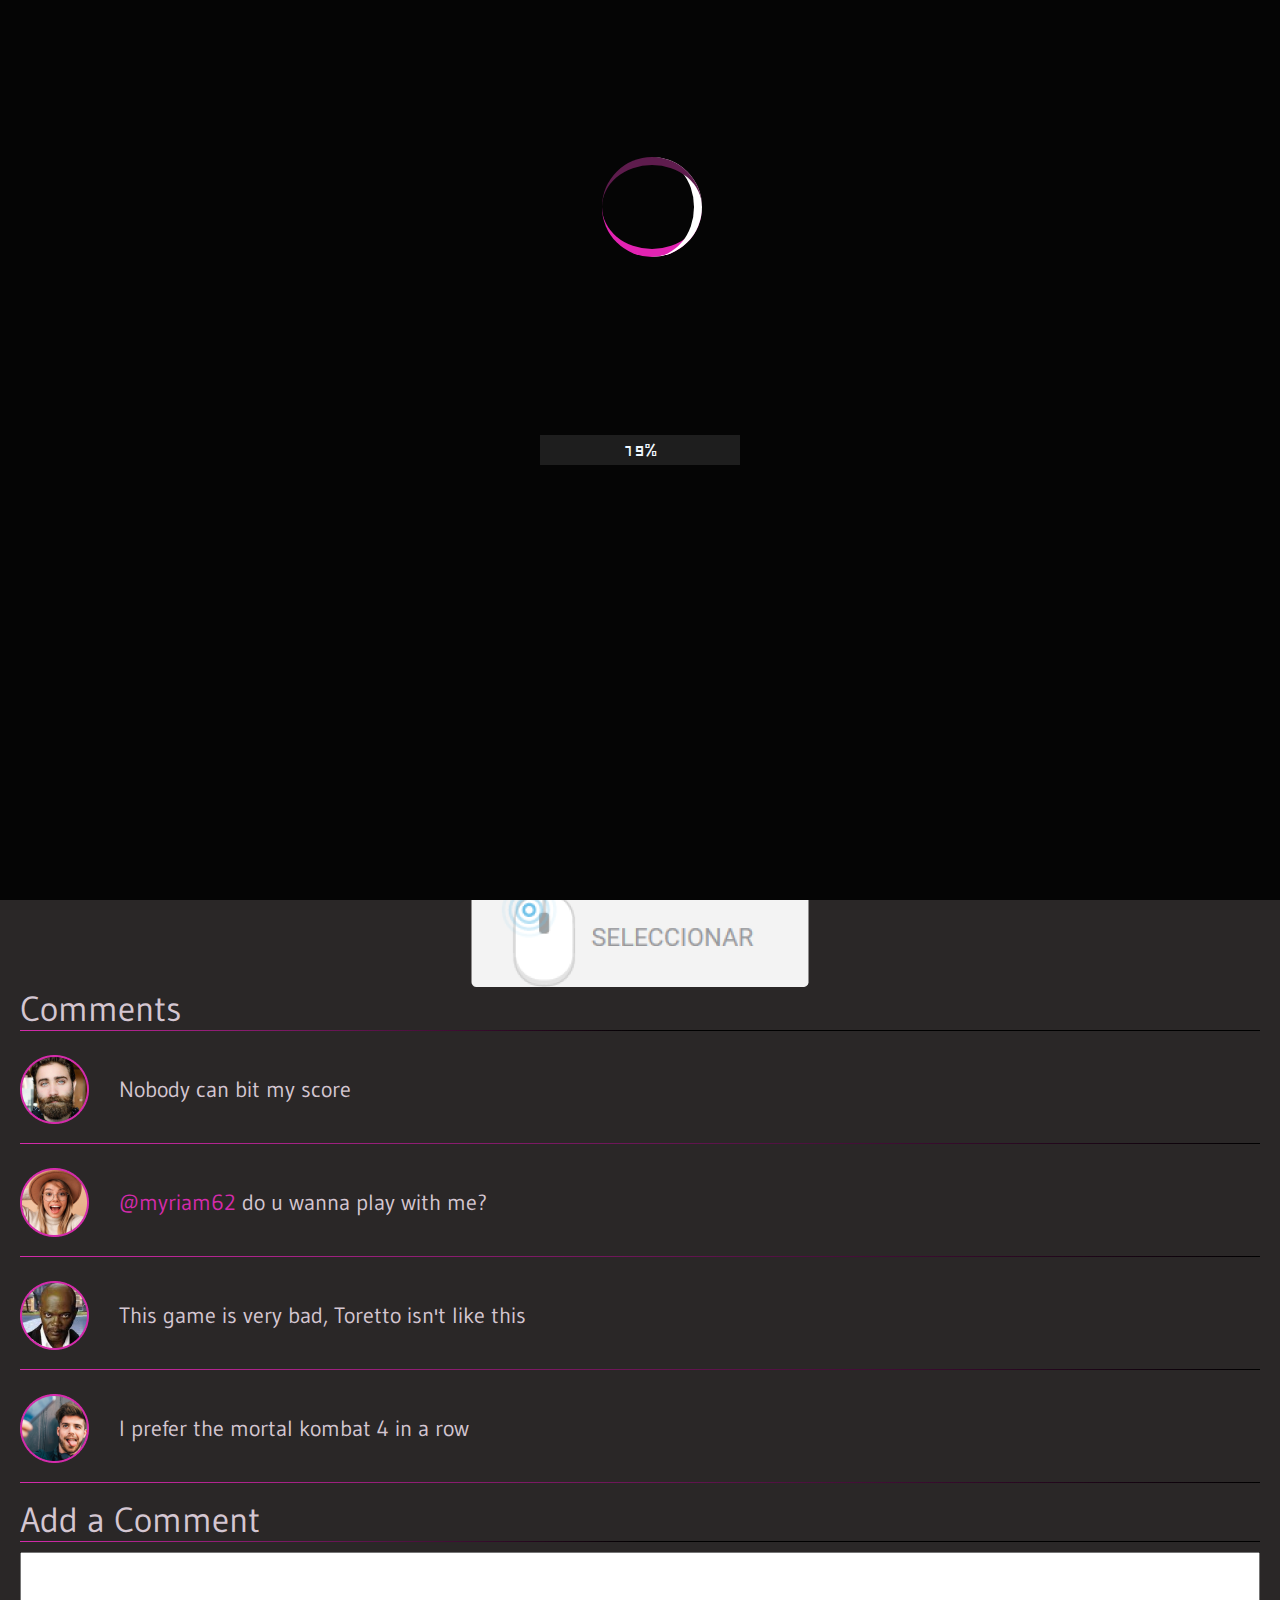
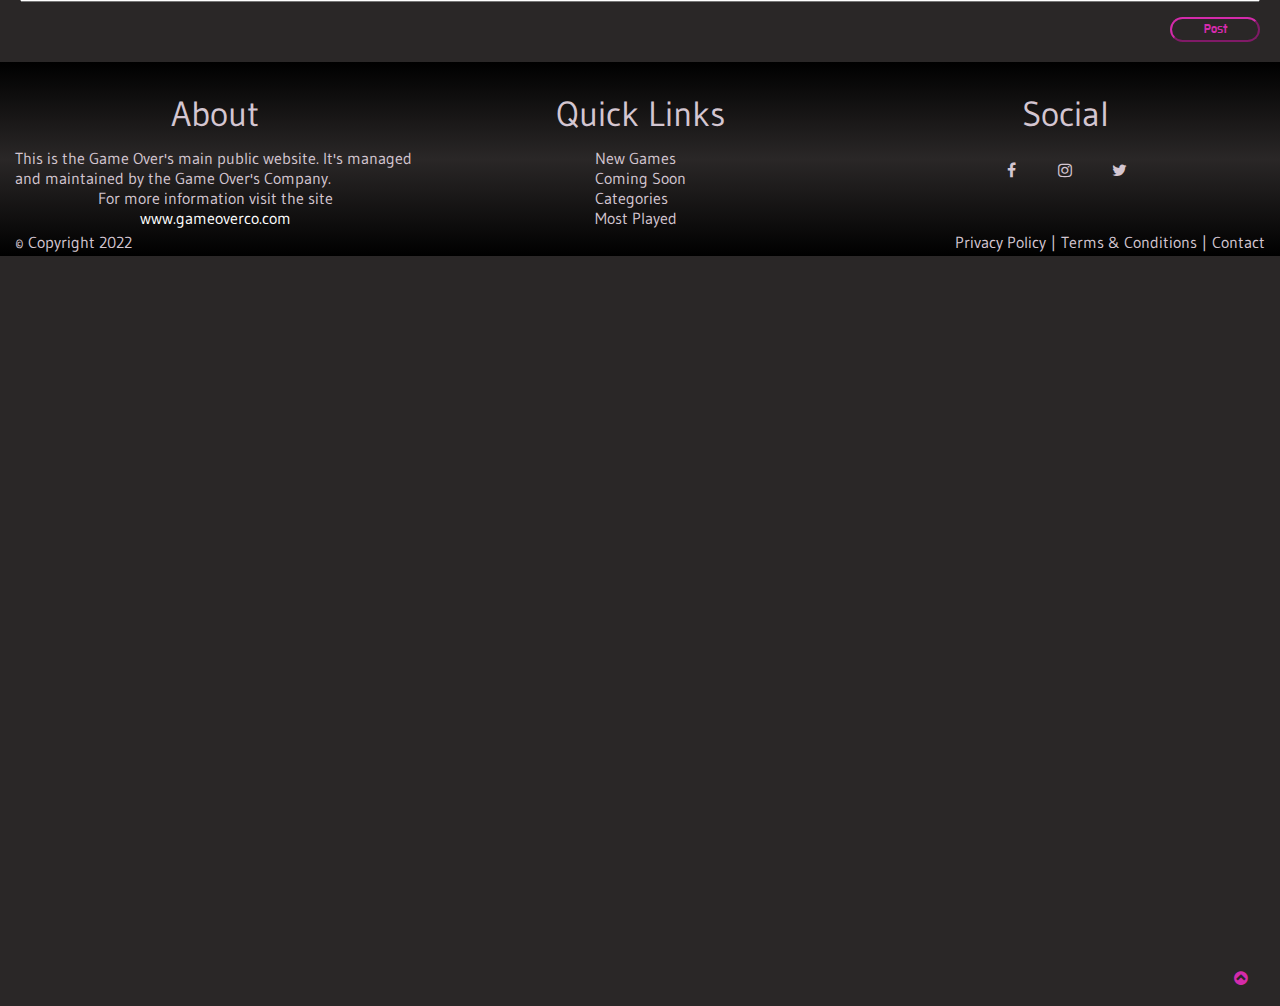
<file: PracticoEntregable2/4 in a row.html>
<!DOCTYPE html>
<html lang="en">
<head>
    <meta charset="UTF-8">
    <meta http-equiv="X-UA-Compatible" content="IE=edge">
    <meta name="viewport" content="width=device-width, initial-scale=1.0">
    <title>4 in a row</title>
    <link rel="stylesheet" href="style.css">
    <link rel = "stylesheet" href = "https://cdnjs.cloudflare.com/ajax/libs/font-awesome/4.7.0/css/font-awesome.min.css">
</head>
<body>
    <div class="load_container" id="load_container">
        <div class="spinner">
            <div class="ring"></div>
            <div class="ring"></div>
            <div class="ring"></div>
        </div>
        <div class="preloader">
            <p id="load_number">0%</p>
        </div>
    </div>
    <header>
        <nav>

            <div class="menu-h">
                <h1>GAME<span>OVER</span></h1>
                <div class="usuario">
                    <img src="imagenes/usuario3.png" alt="SamJackson">
                    <div class="datos-u">
                        <p class="nombre">Samuel L Jackson</p>
                        <p>sjackson@gmail.com</p>
                    </div>
                </div>

                <div class="opciones">
                    <p class="clase">Profile</p>
                    <hr />
                    <p class="clase">Settings</p>
                    <hr />
                    <p class="clase">Library</p>
                    <hr />
                    <p class="clase">Recently Played</p>
                </div>

                <hr class="divisor" />

                <h4>This Week</h4>

                <div class="cats">
                    <img src="imagenes/iconon.png" alt="New Games">
                    <p>New Games</p>
                </div>
                <hr />
                <div class="cats">
                    <img src="imagenes/iconop.png" alt="Most Popular">
                    <p>Most Popular</p>
                </div>
                <hr />
                <div class="cats">
                    <img src="imagenes/icono.png" alt="Comming Soon">
                    <p>Comming Soon</p>
                </div>

                <hr class="divisor" />

                <h4>Others</h4>

                <div class="cats">
                    <img src="imagenes/iconoe.png" alt="Action">
                    <p>Action</p>
                </div>
                <hr />
                <div class="cats">
                    <img src="imagenes/Vector.png" alt="Clasics">
                    <p>Clasics</p>
                </div>
                <hr />
                <div class="cats">
                    <img src="imagenes/iconop.png" alt="Puzzle">
                    <p>Puzzle</p>
                </div>

            </div>

            <svg width="24" height="24" class="menu"><path d="M4 6h16v2H4zm0 5h16v2H4zm0 5h16v2H4z"/></svg>
            <a href="index.html">
                <h1><span>GAME</span>OVER</h1>
            </a>
            <svg width="24  " height="24"><path d="M21.947 9.179a1.001 1.001 0 0 0-.868-.676l-5.701-.453-2.467-5.461a.998.998 0 0 0-1.822-.001L8.622 8.05l-5.701.453a1 1 0 0 0-.619 1.713l4.213 4.107-1.49 6.452a1 1 0 0 0 1.53 1.057L12 18.202l5.445 3.63a1.001 1.001 0 0 0 1.517-1.106l-1.829-6.4 4.536-4.082c.297-.268.406-.686.278-1.065z"/></svg>
        </nav> 
        <!-- pregunta = el nav deberia ser solo la hanburguesa? puede haber mas de 2 nav?(ejemplo la hanburguesa y el fat footer) -->
        <div class="search"><svg xmlns="http://www.w3.org/2000/svg" width="24" height="24"><path d="M19.023 16.977a35.13 35.13 0 0 1-1.367-1.384c-.372-.378-.596-.653-.596-.653l-2.8-1.337A6.962 6.962 0 0 0 16 9c0-3.859-3.14-7-7-7S2 5.141 2 9s3.14 7 7 7c1.763 0 3.37-.66 4.603-1.739l1.337 2.8s.275.224.653.596c.387.363.896.854 1.384 1.367l1.358 1.392.604.646 2.121-2.121-.646-.604c-.379-.372-.885-.866-1.391-1.36zM9 14c-2.757 0-5-2.243-5-5s2.243-5 5-5 5 2.243 5 5-2.243 5-5 5z"/></svg></div>
    </header>
        <div class="breadcrumbs-4-in-a-row">
            <h2>Home / Table Games / 4 in a Row The Fast and The Furious</h2>
            <img src="imagenes/Compartir.png" alt="share" class="share">

            <div class="menu-share">
                <h5>Share</h5>
                
                <hr class="divisor"/>
                
                 <div class="cats">
                    <img src="imagenes/face.png" alt="New Games"><p>Facebook</p>
                 </div>
                    <hr />
                <div class="cats">
                    <img src="imagenes/twitter.png" alt="Most Popular"><p>Twitter</p>
                </div>
                    <hr/>
                <div class="cats">
                    <img src="imagenes/mail.png" alt="Comming Soon"><p>Email</p>
                 </div>
                    <hr/>
                <div class="cats">
                     <img src="imagenes/google+.png" alt="Comming Soon"><p>Google +</p>
                </div>
        
                <hr class="divisor"/>
                    
                <p class="copyLink">Copy link</p>
                <p class="link">https://gameover.com/4-in-a-row</p>
                
                
            </div>


        </div>

        <div class="gameplay">
            <img src="imagenes/4 in a row Gameboard.png" alt="gameboard">
            <button class="boton-play">Play</button>
        </div>

    <main class="home2">
        <div class="descripcion">
            <h3>4 in a Row - The Fast and The Furious</h3>
            <hr />
            <p>Live again this final duel facing Dom vs. Brian, Dodge Charger vs. Toyota Supra. The final 1/4 race between this two loved characters of The Fast and The Furious franchise. The first one that puts 4 coins in a row wins. So, ready, set, GO!. </p>
        </div>
        <div class="keys">
            <h3>Keys (mouse)</h3>
            <hr/>
            <div class="control">
                <img src="imagenes/mouse.png" alt="mouse">
            </div>
        </div>
        <div >
            <h3>Comments</h3>
            <hr/>
                <div class="comentarios">
                    <img src="imagenes/usuario.png" alt="user1">
                    <p class="user-comment">Nobody can bit my score</p>
                </div>

                <hr class="divisoria"/>

                <div class="comentarios">
                    <img src="imagenes/usuario2.png" alt="user2">
                    <p class="user-comment"><span>@myriam62 </span> do u wanna play with me?</p>
                </div>

                <hr class="divisoria"/>

                <div class="comentarios">
                    <img src="imagenes/usuario3.png" alt="user3">
                    <p class="user-comment">This game is very bad, Toretto isn't like this</p>
                </div>

                <hr class="divisoria"/>

                <div class="comentarios">
                    <img src="imagenes/usuario4.png" alt="user4">
                    <p class="user-comment">I prefer the mortal kombat 4 in a row</p>
                </div>

                <hr class="divisoria"/>
        </div>
        <div class="añadir">
            <h3>Add a Comment</h3>

            <hr/>

            <input type="text" class="escribir">
            <div class="post">
                <button id="boton">Post</button>
            </div>
        </div>
    </main>


    <footer>
        <div class="footer-container">
            <div class="about">
                <h3>About</h3>
                <p>This is the Game Over's main public website. It's managed and  maintained by the Game Over's Company.</p>
                <p>For more information visit the site </p>
                <a href="index.html">www.gameoverco.com</a>
            </div>
            <div class="quicklinks">
                <h3>Quick   Links</h3>
                <ul>
                    <li>New Games</li>
                    <li>Coming Soon</li>
                    <li>Categories</li>
                    <li>Most Played</li> 
                </ul>
            </div>
            <div class="social">
                <h3>Social</h3>
                <a href="#" class="fa fa-chevron-circle-up" id="up"></a>
                <!--<img src="imagenes/Group 15.png" alt="back to top">-->
                <!-- aca van los logos de las redes-->
                <div class="redes">
                    <a href="#" class="fa fa-facebook"></a>
                    <a href="#" class="fa fa-instagram"></a>
                    <a href="#" class="fa fa-twitter"></a>
                    <!--<img src="imagenes/twitter.png" alt="twitter">
                    <img src="imagenes/facebook.png" alt="facebook">
                    <img src="imagenes/ig.png" alt="instagram">-->
                </div>
            </div>
            </div>
         <div class="copyright">
            <p>© Copyright 2022</p>
            <ul>
                <li>Privacy Policy</li><p>|</p>
                <li>Terms & Conditions</li><p>|</p>
                <li>Contact</li>
            </ul>
        </div>
    </footer>
    <script src="js-4iar.js"></script>
</body>
</html>
</file>
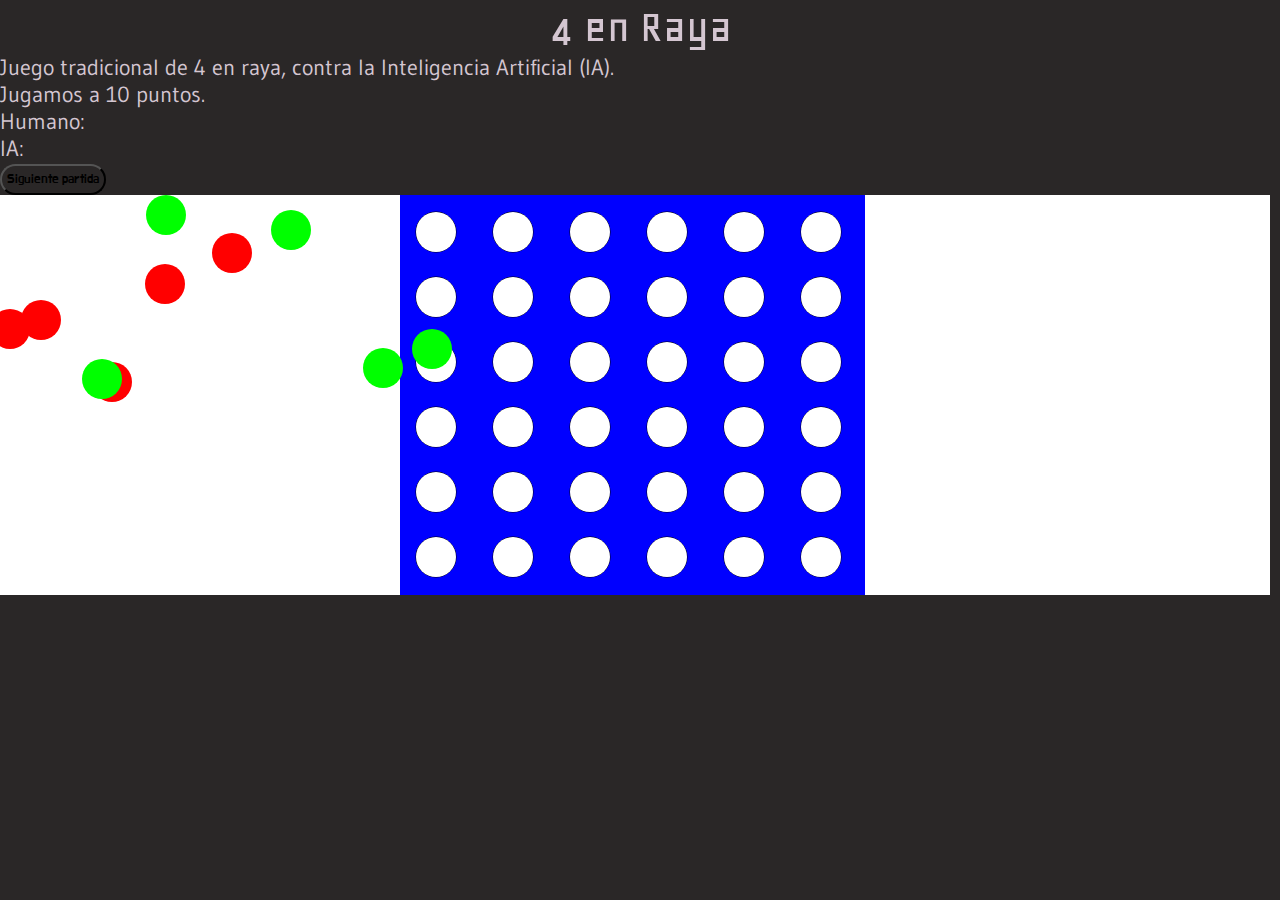
<file: PracticoEntregable3/hola.html>
<!DOCTYPE html>
<html lang="en">
<head>
    <meta charset="UTF-8">
    <meta http-equiv="X-UA-Compatible" content="IE=edge">
    <meta name="viewport" content="width=device-width, initial-scale=1.0">
    <title>Document</title>
    <link rel="stylesheet" href="style.css">
    
</head>
<body>

    <div class="contenedor" width="600" height="515">
		<h1>4 en Raya</h1>
        <p>Juego tradicional de 4 en raya, contra la Inteligencia Artificial (IA).</p>
        <p>Jugamos a 10 puntos.</p>
        <p><strong>Humano: </strong><span id="puntosHumano"></span></p>
        <p><strong>IA: </strong><span id="puntosIA"></span></p>
        <p id="pResultado">
            <span id="spanResultado"></span>
            <button type="button" class="btn" id="btnSiguiente">Siguiente partida</button>
        </p>

		<canvas id="myCanvas" width="600" height="515"></canvas>
	</div>

    <script src="java.js"></script>
</body>
</html>
</file>
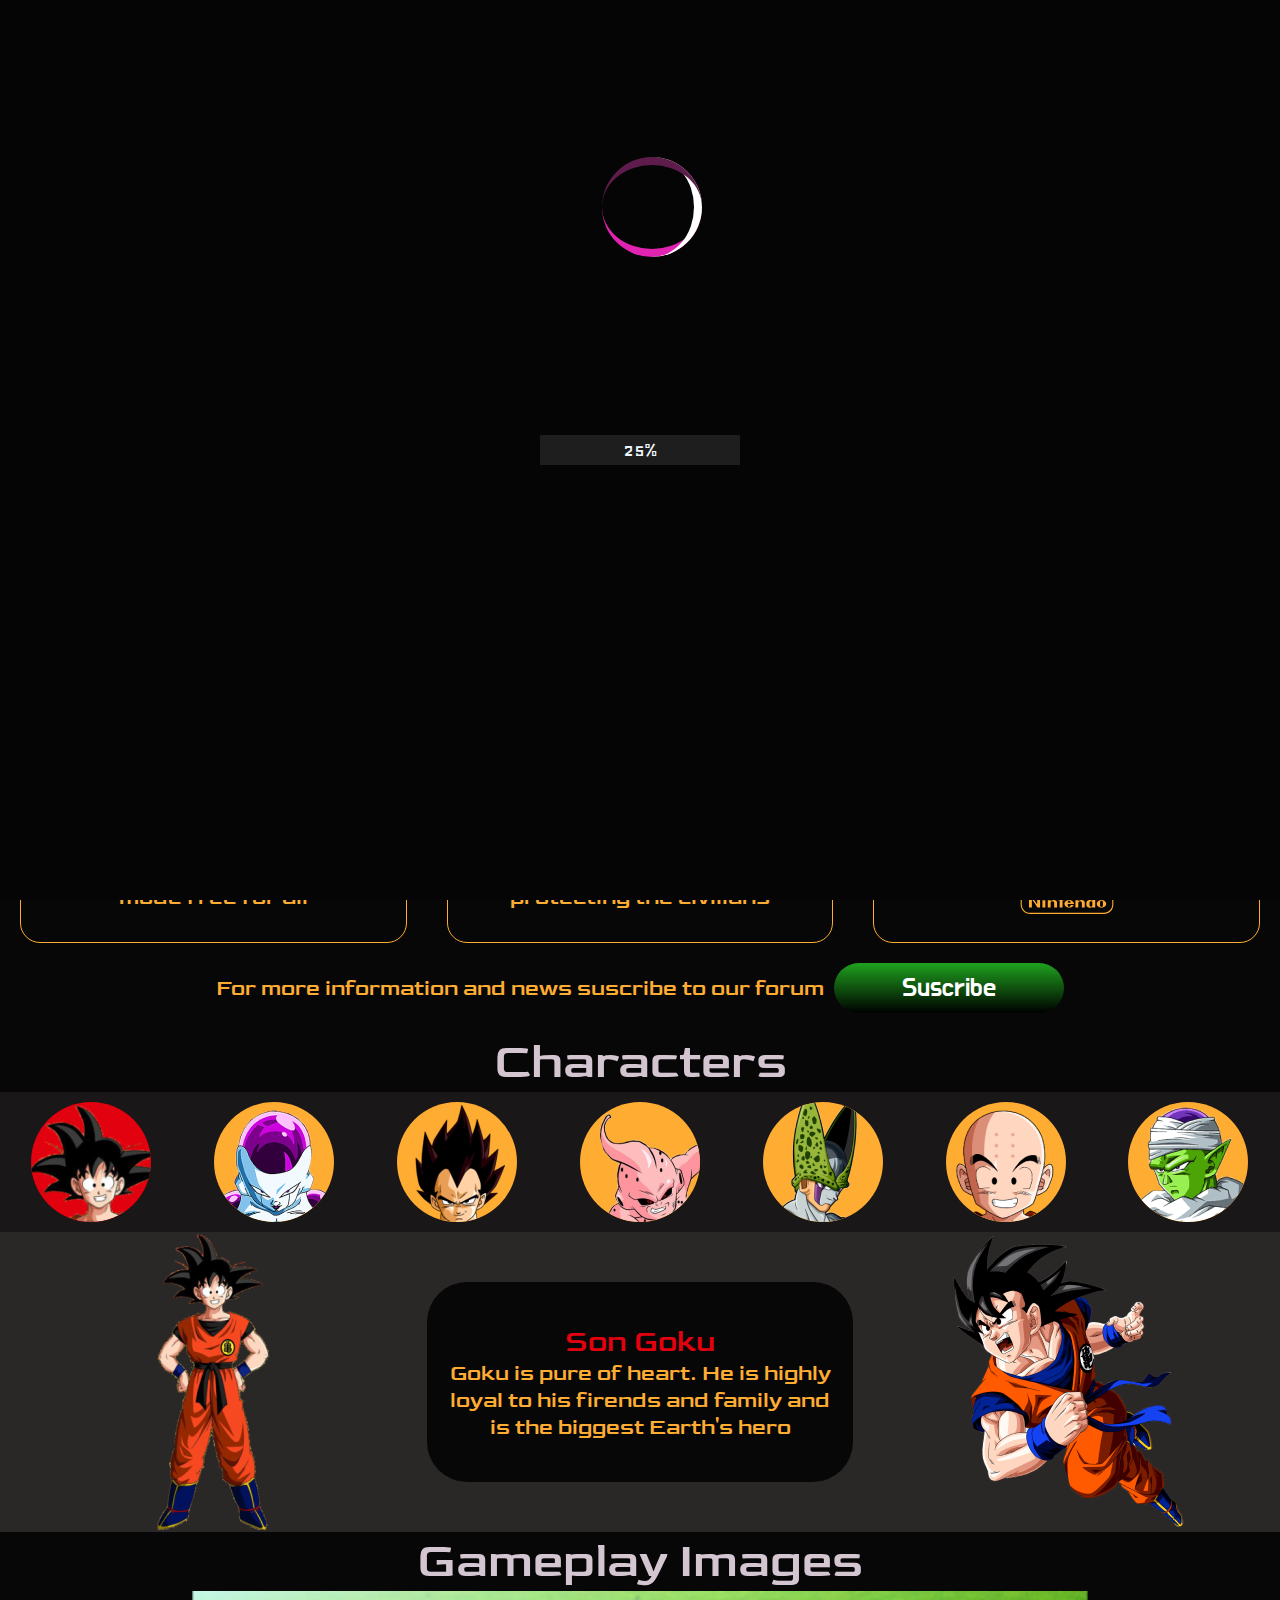
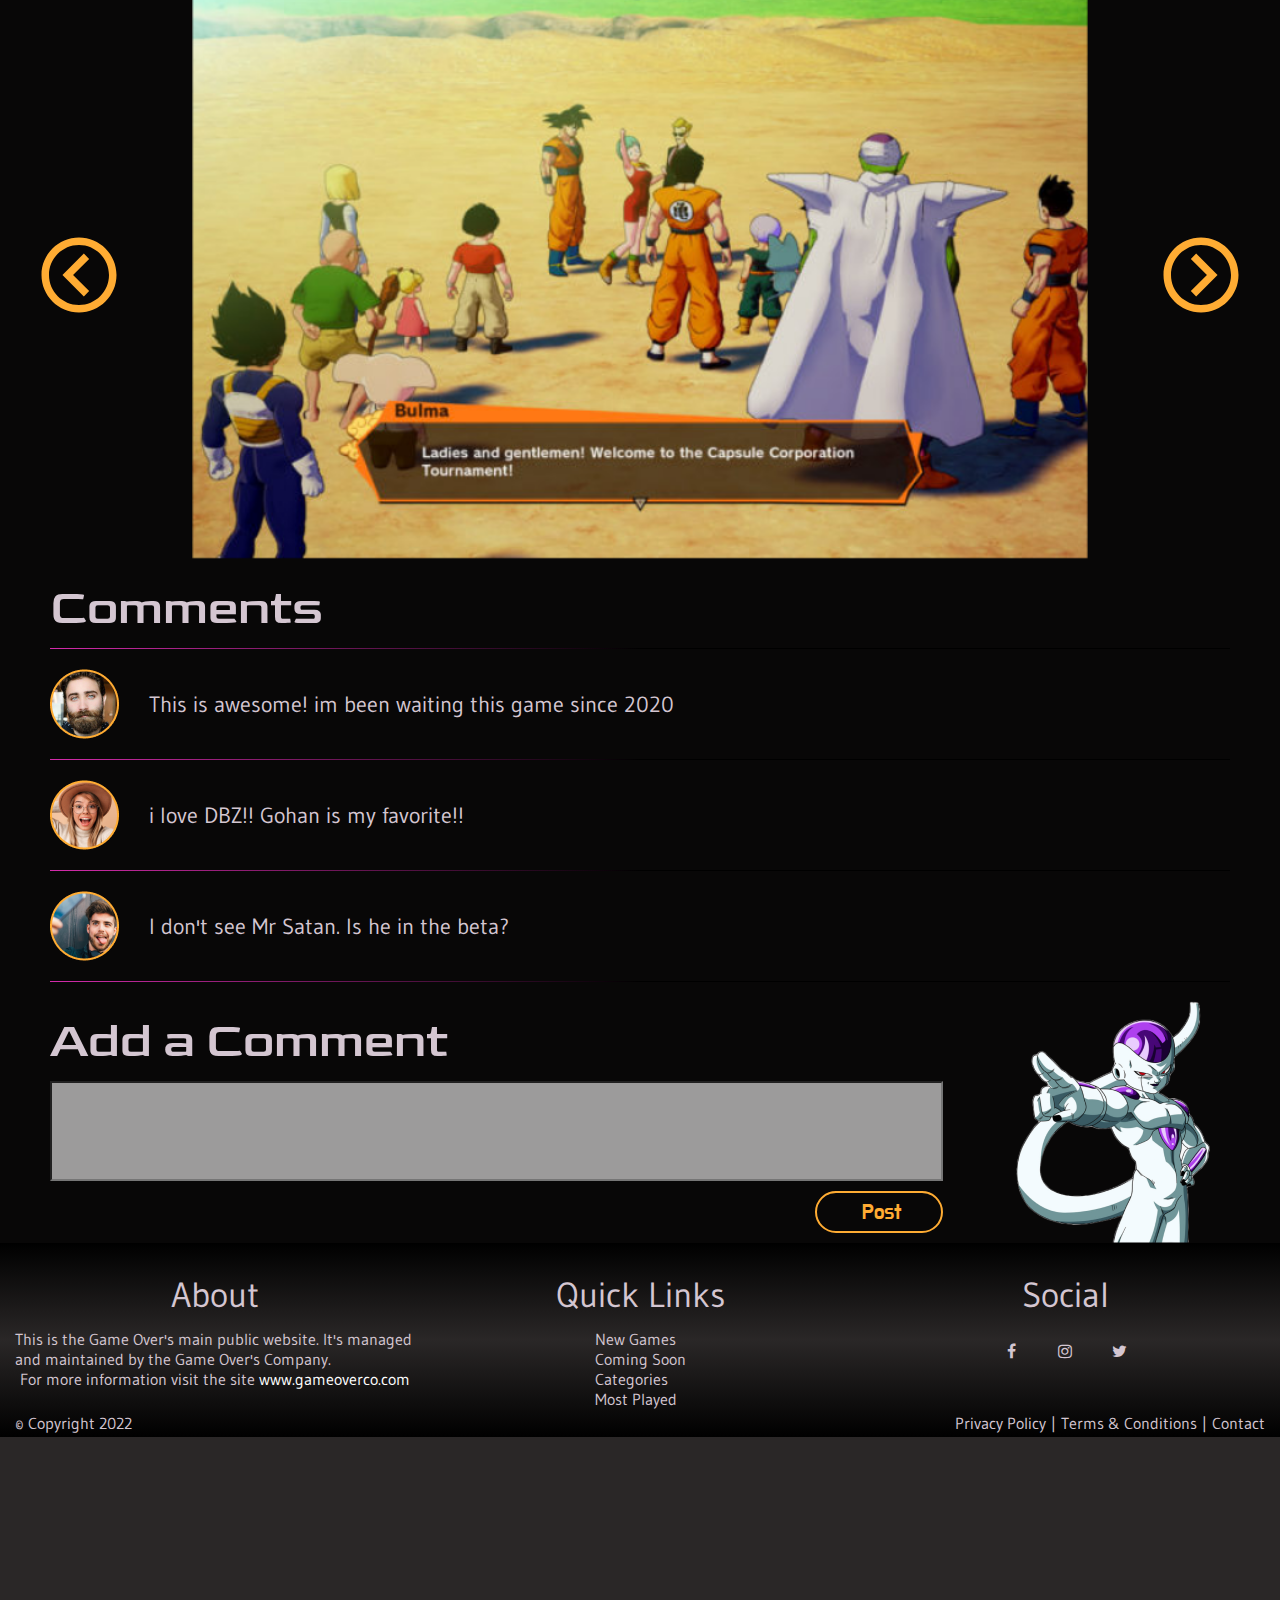
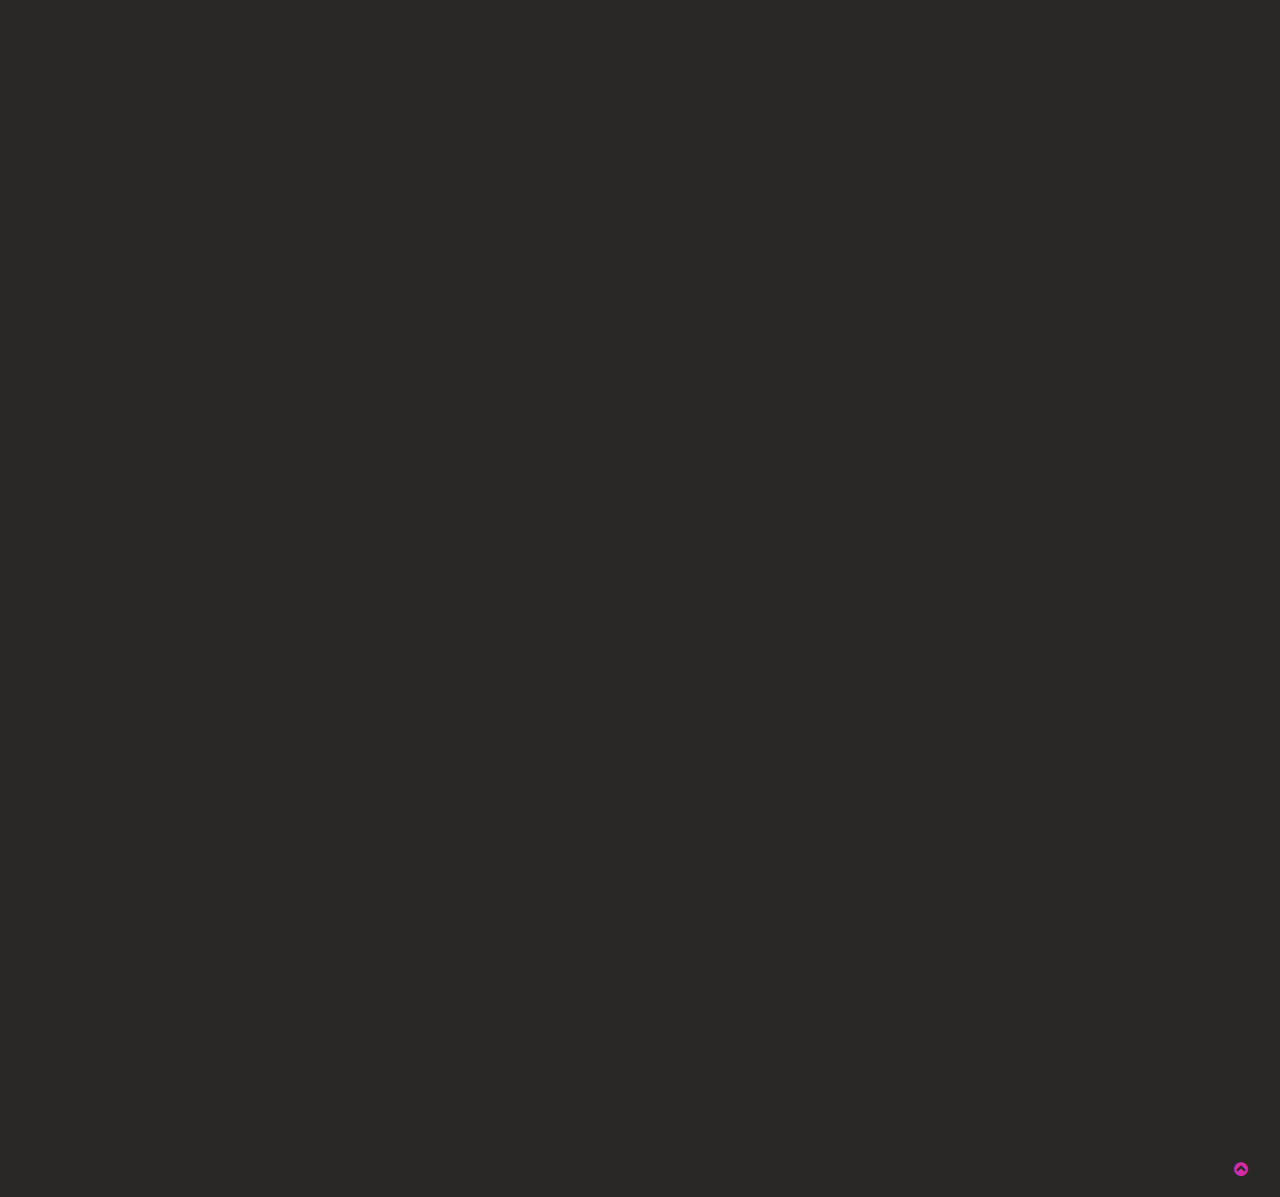
<file: PracticoEntregable2/html/hero.html>
<!DOCTYPE html>
<html lang="en">

<head>
    <meta charset="UTF-8">
    <meta http-equiv="X-UA-Compatible" content="IE=edge">
    <meta name="viewport" content="width=device-width, initial-scale=1.0">
    <title>Game Over - Dragon Ball Z The Ultimate Earth Fight</title>
    <link rel="stylesheet" href="../css/style_hero.css">
    <link rel = "stylesheet" href = "https://cdnjs.cloudflare.com/ajax/libs/font-awesome/4.7.0/css/font-awesome.min.css">
</head>

<body class="body_hero">
    <div class="load_container" id="load_container">
        <div class="spinner">
            <div class="ring"></div>
            <div class="ring"></div>
            <div class="ring"></div>
        </div>
        <div class="preloader">
            <p id="load_number">0%</p>
        </div>
    </div>
    <header class="header_hero">
        <nav>

            <div class="menu-h">
                <h1>GAME<span>OVER</span></h1>
                <div class="usuario">
                    <img src="../imagenes/usuario3.png" alt="SamJackson">
                    <div class="datos-u">
                        <p class="nombre">Samuel L Jackson</p>
                        <p>sjackson@gmail.com</p>
                    </div>
                </div>

                <div class="opciones">
                    <p class="clase">Profile</p>
                    <hr />
                    <p class="clase">Settings</p>
                    <hr />
                    <p class="clase">Library</p>
                    <hr />
                    <p class="clase">Recently Played</p>
                </div>

                <hr class="divisor" />

                <h4>This Week</h4>

                <div class="cats">
                    <img src="../imagenes/iconon.png" alt="New Games">
                    <p>New Games</p>
                </div>
                <hr />
                <div class="cats">
                    <img src="../imagenes/iconop.png" alt="Most Popular">
                    <p>Most Popular</p>
                </div>
                <hr />
                <div class="cats">
                    <img src="../imagenes/icono.png" alt="Comming Soon">
                    <p>Comming Soon</p>
                </div>

                <hr class="divisor" />

                <h4>Others</h4>

                <div class="cats">
                    <img src="../imagenes/iconoe.png" alt="Action">
                    <p>Action</p>
                </div>
                <hr />
                <div class="cats">
                    <img src="../imagenes/Vector.png" alt="Clasics">
                    <p>Clasics</p>
                </div>
                <hr />
                <div class="cats">
                    <img src="../imagenes/iconop.png" alt="Puzzle">
                    <p>Puzzle</p>
                </div>

            </div>

            <svg width="24" height="24" class="menu">
                <path d="M4 6h16v2H4zm0 5h16v2H4zm0 5h16v2H4z" />
            </svg>
            <a href="../index.html">
                <h1><span>GAME</span>OVER</h1>
            </a>
            <svg width="24  " height="24">
                <path
                    d="M21.947 9.179a1.001 1.001 0 0 0-.868-.676l-5.701-.453-2.467-5.461a.998.998 0 0 0-1.822-.001L8.622 8.05l-5.701.453a1 1 0 0 0-.619 1.713l4.213 4.107-1.49 6.452a1 1 0 0 0 1.53 1.057L12 18.202l5.445 3.63a1.001 1.001 0 0 0 1.517-1.106l-1.829-6.4 4.536-4.082c.297-.268.406-.686.278-1.065z" />
            </svg>
        </nav>
        <!-- pregunta = el nav deberia ser solo la hanburguesa? puede haber mas de 2 nav?(ejemplo la hanburguesa y el fat footer) -->
        <div class="search"><svg xmlns="http://www.w3.org/2000/svg" width="24" height="24">
                <path
                    d="M19.023 16.977a35.13 35.13 0 0 1-1.367-1.384c-.372-.378-.596-.653-.596-.653l-2.8-1.337A6.962 6.962 0 0 0 16 9c0-3.859-3.14-7-7-7S2 5.141 2 9s3.14 7 7 7c1.763 0 3.37-.66 4.603-1.739l1.337 2.8s.275.224.653.596c.387.363.896.854 1.384 1.367l1.358 1.392.604.646 2.121-2.121-.646-.604c-.379-.372-.885-.866-1.391-1.36zM9 14c-2.757 0-5-2.243-5-5s2.243-5 5-5 5 2.243 5 5-2.243 5-5 5z" />
            </svg></div>
    </header>
    </div>
    <div class="breadcrumbs">
        <h2><a href="../index.html">Home </a>/Dragon Ball Z - The Ultimate Earth Fight</h2>
        <img src="../imagenes/Compartir.png" alt="share" class="share">
    </div>
    

    <div class="menu-share">
        <h5>Share</h5>
        
        <hr class="divisor"/>
        
         <div class="cats">
            <img src="../imagenes/face.png" alt="New Games"><p>Facebook</p>
         </div>
            <hr />
        <div class="cats">
            <img src="../imagenes/twitter.png" alt="Most Popular"><p>Twitter</p>
        </div>
            <hr/>
        <div class="cats">
            <img src="../imagenes/mail.png" alt="Comming Soon"><p>Email</p>
         </div>
            <hr/>
        <div class="cats">
             <img src="../imagenes/google+.png" alt="Comming Soon"><p>Google +</p>
        </div>

        <hr class="divisor"/>
            
        <p class="copyLink">Copy link</p>
        <p class="link">https://gameover.com/Dbz_UF</p>
        
        
    </div>


    </div>
    <!-- pregunta = el breadcrumbs puede ir con etiqueta nav? -->
    <main>
        <!--<div style="display:flex; justify-content:space-around; margin: 10px;">
                <button class="play_btn">Play</button>
                <button class="buy_btn">Buy</button>
                <button class="suscribe_btn">Suscribe</button>
                <button class="post_btn">Post</button>
                <button class="suscribe_big">suscribe</button>
                <button class="play_big">play</button>
            </div> -->
            <div class="hero_main">
                <div class="main_box">
                    <div class="title_hero">
                        <img src="../imagenes/Hero/dbz_img.png" alt="Dragon Ball Z Game Logo">
                        <p> The game directed by akira toriyama himself finally arrives. Subscribe now and get the beta and exclusive material all for free</p>
                    </div>
                    <h4>Are you ready for the challenge?</h4>
                    <button class="suscribe_btn" id="suscribe_hero1">Suscribe</button>
                </div>
                <img class="goku_main" src="../imagenes/Hero/main_goku.png" alt="Goku">
                <img class="majin_main" src="../imagenes/Hero/main_majinboo.png" alt="Majin Boo">
                <img class="smoke1" src="../imagenes/Hero/smoke1.png" alt="Smoke">
                <img class="smoke2" src="../imagenes/Hero/smoke2.png" alt="Smoke">
                <img class="smoke3" src="../imagenes/Hero/smoke3.png" alt="Smoke">
        </div>
        <div class="features">
            <h1>Features</h1>
            <div>
                <div class="feature">
                    <h2>Multiplayer</h2>
                    <p>In addition to the story mode you can try the online mode free for all</p>
                </div>
                <div class="feature">
                    <h2>New Mode</h2>
                    <p>Fight against the villain in the middle of the city while protecting the civilians</p>
                </div>
                <div class="feature">
                    <h2>Crossplay</h2>
                    <div class="crossplay">
                        <svg width="114" height="22" viewBox="0 0 114 22" fill="none" xmlns="http://www.w3.org/2000/svg">
                            <path d="M110.794 17.7708L104.213 12.0496L97.6398 17.7708H94.9317L102.843 10.8584L95.6177 4.5752H98.3258L104.213 9.69962L110.101 4.5752H112.807L105.587 10.8573L113.5 17.7708H110.794ZM59.5153 17.7685L51.595 10.8573L58.8202 4.5752H56.1121L50.2229 9.70078L44.3392 4.5752H41.6383L48.8599 10.8573L40.9414 17.7685H43.6531L50.2265 12.0496L56.8054 17.7685H59.5153Z" fill="#FFAC33"/>
                            <path d="M74.5717 11.3568C74.1636 11.134 73.7091 10.9487 73.2212 10.8063C73.9699 10.5515 74.596 10.1708 75.0324 9.70525C75.4688 9.23967 75.699 8.70675 75.6982 8.16369C75.6982 7.31945 75.2126 4.57393 69.002 4.57393H60.6377V10.2627H57.8519C57.4909 10.5646 56.6694 11.2897 56.3571 11.5869H60.6377V17.7684L69.0039 17.7695C73.5354 17.7695 76.35 16.2962 76.35 13.9173C76.35 12.8787 75.738 11.9963 74.5717 11.3568ZM62.9504 5.95132H69.0039C70.6413 5.95132 73.3855 6.21269 73.3855 8.04804C73.3855 9.43584 71.7878 10.2627 69.0039 10.2627H62.9504V5.95132ZM69.002 16.3933H62.9486V11.5904H69.002C71.2967 11.5904 74.0427 11.9963 74.0427 13.8883C74.0427 16.0672 70.8851 16.3933 69.002 16.3933ZM87.2311 4.27093C81.4448 4.27093 77.4007 7.1055 77.4007 11.1648C77.4007 15.2299 81.4448 18.0621 87.2311 18.0621C93.012 18.0621 97.0452 15.2299 97.0452 11.1648C97.0452 7.1055 93.012 4.27093 87.2311 4.27093ZM87.2311 16.6662C82.8223 16.6662 79.7333 14.403 79.7333 11.1648C79.7333 7.92661 82.8223 5.66451 87.2311 5.66451C91.6327 5.66451 94.7036 7.92661 94.7036 11.1648C94.7036 14.403 91.6327 16.6662 87.2311 16.6662ZM5.62372 3.16301L5.60747 3.17226V3.17342C3.98736 4.19519 2.70129 5.4135 1.82436 6.75719C0.947434 8.10088 0.497221 9.54303 0.500016 10.9994C0.494886 13.407 1.72838 15.7486 4.0097 17.662C4.03317 17.6805 4.06928 17.6909 4.10178 17.6805C4.13247 17.6689 4.13427 17.6446 4.12163 17.6238C2.81272 15.031 9.50351 8.74657 12.9608 6.11207C12.9717 6.10282 12.9861 6.09241 12.9861 6.07969C12.9861 6.06466 12.9699 6.05309 12.9536 6.04384C7.13845 2.33612 5.58581 3.18383 5.60747 3.17226M29.7185 3.16301L29.7347 3.17226V3.17342C31.3547 4.19521 32.6405 5.41355 33.5172 6.75725C34.3938 8.10096 34.8436 9.54309 34.8404 10.9994C34.8455 13.407 33.612 15.7486 31.3307 17.662C31.3091 17.6805 31.2711 17.6909 31.2386 17.6805C31.2098 17.6689 31.2079 17.6446 31.2188 17.6238C32.5277 15.031 25.8423 8.74194 22.3868 6.10629C22.3742 6.09704 22.3615 6.08663 22.3615 6.07506C22.3615 6.05887 22.376 6.04731 22.394 6.03806C28.211 2.33034 29.7528 3.18383 29.7329 3.17226M17.6711 0C21.1357 0 23.9864 0.608316 26.615 1.60984C26.6475 1.62025 26.6566 1.64338 26.6439 1.6642C26.6313 1.68386 26.5952 1.68848 26.5609 1.6827C23.2371 1.22241 18.1838 3.0624 17.7072 3.24628C17.6964 3.25091 17.6856 3.25553 17.6711 3.25553C17.6549 3.25553 17.644 3.25091 17.6332 3.24628C16.3658 2.78021 11.6953 1.21201 8.75427 1.69426C8.72178 1.69889 8.68567 1.69542 8.67123 1.6746C8.66506 1.66483 8.66459 1.65396 8.66989 1.64399C8.6752 1.63401 8.68592 1.62558 8.70011 1.62025C11.3288 0.608316 14.2156 0 17.6711 0ZM17.6711 8.82174C17.691 8.82174 17.7126 8.83215 17.7253 8.83909C22.8634 11.3417 31.6575 17.529 28.9729 19.2788L28.9765 19.2764L28.9747 19.2788H28.9711C25.8457 21.036 21.8278 22.0034 17.6693 22C13.5103 22.0032 9.49198 21.0358 6.36574 19.2788C3.68654 17.529 12.4788 11.3417 17.6115 8.83909C17.626 8.83215 17.6494 8.82174 17.6711 8.82174Z" fill="#FFAC33"/>
                            </svg>
                        <svg width="46" height="22" viewBox="0 0 46 22" fill="none" xmlns="http://www.w3.org/2000/svg">
                            <path d="M17.2927 0C19.2612 0.229245 21.1961 0.556737 23.1219 0.898085C24.2231 1.09794 25.322 1.30472 26.4134 1.52494C28.1279 1.86608 29.8349 2.25235 31.3878 2.8284C32.0834 3.09229 32.7514 3.39039 33.3223 3.75399C33.9408 4.13337 34.4475 4.57788 34.819 5.06711C35.4962 5.9505 35.728 6.93738 35.7966 7.90768C35.8288 8.54084 35.8268 9.17945 35.6373 9.80441C35.48 10.3475 35.2004 10.883 34.7354 11.3548C34.3247 11.7713 33.7538 12.1317 33.0609 12.3639C32.3962 12.5877 31.6354 12.6943 30.8817 12.6849C29.7385 12.6922 28.6292 12.4647 27.6033 12.1661C27.5845 10.0347 27.6003 7.90286 27.5952 5.77185C27.5882 5.3862 27.6302 4.99657 27.5055 4.61618C27.4178 4.32143 27.2256 4.02438 26.855 3.82431C26.6096 3.68597 26.2911 3.60788 25.9712 3.56568C25.6476 3.52726 25.3025 3.61312 25.1022 3.7754C24.7692 4.0353 24.6818 4.38042 24.6667 4.70393C24.664 10.4101 24.67 16.1164 24.664 21.8221C22.2066 21.3356 19.7495 20.8485 17.2927 20.3608C17.2903 13.5739 17.2913 6.78707 17.2927 0V0ZM6.24848 14.4399C9.45192 13.7314 12.652 13.0157 15.8568 12.3097C15.8618 13.0953 15.8568 13.8813 15.8588 14.6677C15.8568 14.7743 15.8675 14.8814 15.8464 14.9874C13.3133 15.5483 10.785 16.1191 8.25462 16.6836C7.9038 16.7666 7.5439 16.8602 7.27339 17.0275C7.14738 17.106 7.04455 17.2221 7.11344 17.3344C7.20013 17.4669 7.41654 17.5391 7.61615 17.5935C8.17128 17.7346 8.77816 17.7547 9.36959 17.7715C10.0289 17.765 10.6912 17.7341 11.3368 17.6451C11.7733 17.5914 12.1933 17.4996 12.6093 17.402C13.6907 17.1575 14.7721 16.9114 15.8551 16.6694C15.8628 17.334 15.8565 17.9991 15.8585 18.6646C15.8551 18.7974 15.8682 18.9312 15.847 19.0634C14.517 19.2127 13.1712 19.3139 11.8193 19.3273C9.09706 19.3657 6.36844 19.1025 3.78263 18.5709C2.93481 18.4175 2.09203 18.213 1.38366 17.8767C0.993861 17.6882 0.645054 17.4512 0.467626 17.1596C0.319098 16.9125 0.329851 16.6274 0.515008 16.3891C0.693443 16.1513 1.00529 15.9636 1.34872 15.8175C2.14311 15.4747 3.01983 15.2131 3.90764 14.9801C4.67347 14.7764 5.46719 14.6177 6.24848 14.4399Z" fill="#FFAC33"/>
                            <path d="M32.0251 13.5451C32.7517 13.4926 33.4829 13.4802 34.2134 13.4639C36.6161 13.4695 39.0315 13.6562 41.33 14.1067C41.781 14.1923 42.2178 14.3034 42.6671 14.3926C43.4682 14.5755 44.27 14.7971 44.9112 15.157C45.2963 15.3763 45.6286 15.6721 45.633 16.0097C45.6558 16.2847 45.4569 16.5484 45.1713 16.751C44.6282 17.1314 43.9104 17.3929 43.19 17.6209C42.4228 17.8653 41.5982 18.0229 40.7937 18.2089C35.8835 19.3104 30.9727 20.4115 26.0635 21.5143C26.0625 20.6548 26.0649 19.7958 26.0625 18.9374C26.0699 18.903 26.04 18.8431 26.1173 18.8341C29.8533 18.0038 33.5884 17.171 37.3241 16.3382C37.8292 16.2203 38.3732 16.1348 38.8017 15.9209C38.9771 15.8348 39.1488 15.698 39.0628 15.5502C38.9731 15.4211 38.7587 15.3497 38.5614 15.2961C38.0022 15.1578 37.3933 15.1311 36.7986 15.1206C35.8674 15.1246 34.9282 15.1962 34.0424 15.3828C31.3813 15.9654 28.7253 16.5551 26.0635 17.1358C26.0638 16.2131 26.0625 15.2911 26.0642 14.3687C27.9893 13.9465 30.0002 13.6906 32.0251 13.5451ZM42.9406 19.9008C43.5217 19.8556 44.1285 20.0183 44.4767 20.3124C44.8567 20.6162 44.9263 21.0541 44.6578 21.4009C44.3866 21.7608 43.7673 22.0129 43.1255 21.9999C42.535 22.0081 41.9631 21.7933 41.6724 21.475C41.41 21.195 41.3784 20.8362 41.5817 20.5381C41.8106 20.1938 42.3489 19.9428 42.9406 19.9008ZM42.8143 20.0948C42.4861 20.1424 42.1966 20.2627 41.9994 20.4334C41.883 20.5338 41.8021 20.6484 41.7619 20.7698C41.7217 20.8912 41.7232 21.0165 41.7662 21.1375C41.8449 21.3631 42.0633 21.5601 42.3737 21.6854C42.8452 21.879 43.5062 21.8682 43.9575 21.6558C44.4229 21.4503 44.644 21.056 44.4837 20.7145C44.3849 20.4835 44.1208 20.2868 43.7881 20.1724C43.4924 20.0748 43.1396 20.0465 42.8143 20.0948Z" fill="#FFAC33"/>
                            <path d="M42.4113 20.3415C42.7141 20.3404 43.0179 20.3412 43.321 20.3408C43.4924 20.3423 43.6812 20.3673 43.8029 20.4496C43.9248 20.5356 43.9349 20.6612 43.9013 20.7691C43.8822 20.8405 43.7817 20.8827 43.7088 20.9324C43.7719 20.9677 43.8533 21.0004 43.8684 21.0577C43.9033 21.1671 43.8664 21.2817 43.9225 21.3888C43.9578 21.4268 43.9937 21.465 43.9964 21.5101C43.8707 21.5124 43.7454 21.511 43.6197 21.5122C43.535 21.3875 43.5986 21.2477 43.5455 21.1195C43.5246 21.0672 43.4379 21.0346 43.3556 21.0363C43.1506 21.0311 42.9446 21.0346 42.7406 21.0346C42.7373 21.1938 42.7477 21.3533 42.7343 21.5122C42.6273 21.5109 42.5203 21.511 42.4133 21.5124C42.4076 21.1216 42.4113 20.7315 42.4113 20.3415ZM42.74 20.527V20.8505C42.9231 20.8514 43.1066 20.8522 43.2904 20.851C43.3815 20.8505 43.4873 20.8398 43.5465 20.7915C43.5764 20.7606 43.5926 20.7252 43.5935 20.6891C43.5944 20.653 43.5799 20.6173 43.5515 20.5858C43.5041 20.5367 43.4043 20.5316 43.3223 20.5285C43.1281 20.5247 42.9339 20.527 42.74 20.527Z" fill="#FFAC33"/>
                            </svg>
                        <svg width="94" height="22" viewBox="0 0 94 22" fill="none" xmlns="http://www.w3.org/2000/svg">
                            <path fill-rule="evenodd" clip-rule="evenodd" d="M90.5758 2.75765C89.7014 1.88032 88.6619 1.18492 87.5173 0.711604C86.3726 0.238292 85.1455 -0.00355254 83.9069 3.9432e-05H10.095C4.89483 3.9432e-05 0.664062 4.22338 0.664062 9.41563V12.5854C0.664062 15.0998 1.64485 17.4645 3.42613 19.2424C4.30037 20.1197 5.3398 20.8151 6.48437 21.2885C7.62893 21.7618 8.85594 22.0036 10.0945 22H83.9064C85.145 22.0036 86.3721 21.7617 87.5168 21.2884C88.6614 20.8151 89.7009 20.1197 90.5753 19.2424C91.4534 18.3708 92.1497 17.3336 92.6239 16.1908C93.098 15.0481 93.3405 13.8226 93.3374 12.5854V9.41563C93.3407 8.1783 93.0983 6.95262 92.6242 5.80971C92.1502 4.66679 91.4539 3.62937 90.5758 2.75765ZM92.2506 12.5873C92.2506 17.1104 88.5577 20.7908 84.0193 20.7908H9.98256C7.7842 20.7908 5.71761 19.9373 4.16271 18.3879C2.60781 16.8384 1.75185 14.7788 1.75185 12.5873V9.41315C1.75185 7.22223 2.60831 5.16157 4.16271 3.61262C4.92632 2.84799 5.83368 2.24202 6.83252 1.82961C7.83136 1.4172 8.90194 1.20651 9.98256 1.20968H84.0189C86.2172 1.20968 88.2843 2.06317 89.8392 3.61262C90.6055 4.37139 91.2133 5.27496 91.6272 6.27077C92.041 7.26659 92.2528 8.33476 92.2501 9.41315V12.5873H92.2506Z" fill="#FFAC33"/>
                            <path fill-rule="evenodd" clip-rule="evenodd" d="M25.3256 7.04487V5.00701H22.4694V7.04487H25.3256ZM25.3271 15.496V8.3625H22.4684V15.496H25.3271ZM17.196 11.5506V4.99512H20.0625V15.5049H17.4773L12.6913 8.31098C12.3074 7.77501 11.8977 8.03062 11.8724 8.51507V15.5044H9.00586V4.99512H12.1285L16.659 11.8572C16.8373 12.1118 17.1702 12.0613 17.196 11.5506ZM27.7637 8.36646V15.4916H30.6145V11.1657C30.6145 8.62107 34.178 8.67209 34.178 11.2672V15.4916H37.0287V10.3008C37.0287 9.07927 35.6031 7.90826 34.0764 7.90826C32.9054 7.90826 31.0731 8.56955 30.6149 9.07877V8.36646H27.7637ZM55.4195 8.35804V15.5015H58.2871V11.1642C58.2871 8.61314 61.8714 8.66417 61.8714 11.2662V15.5015H64.739V10.2968C64.739 9.07233 63.305 7.89885 61.7689 7.89885C60.5915 7.89885 58.7483 8.56212 58.2871 9.07283V8.35853H55.4195V8.35804ZM39.663 15.5049V8.35903H37.5627V7.5422H39.663V6.57231H42.533V7.5422H44.6338V8.35903H42.533V15.5049H39.663ZM86.4368 5.48898C85.77 5.48898 85.2351 6.01504 85.2351 6.66197C85.2351 7.3193 85.77 7.84486 86.4368 7.84486C87.0996 7.84486 87.6345 7.3193 87.6345 6.66197C87.6345 6.01455 87.0996 5.48898 86.4368 5.48898ZM86.4368 7.66307C86.3056 7.66354 86.1756 7.6379 86.0544 7.58765C85.9332 7.5374 85.8232 7.46354 85.7308 7.37038C85.6384 7.27721 85.5655 7.1666 85.5163 7.04498C85.467 6.92336 85.4425 6.79316 85.4441 6.66197C85.4441 6.11708 85.8785 5.67078 86.4368 5.67078C86.995 5.67078 87.4255 6.11708 87.4255 6.66197C87.4255 7.21676 86.995 7.66307 86.4368 7.66307Z" fill="#FFAC33"/>
                            <path fill-rule="evenodd" clip-rule="evenodd" d="M86.9258 7.2039C86.8089 7.02706 86.6915 6.8527 86.5845 6.66893C86.7743 6.6293 86.8951 6.50794 86.8951 6.32119C86.8951 6.12454 86.7569 6.00962 86.5157 6.00962H86.003V7.32576C86.0476 7.32229 86.0922 7.31586 86.1372 7.31586C86.1818 7.31586 86.2264 7.32229 86.271 7.32576V6.70855H86.3339L86.692 7.32576C86.7435 7.32229 86.7946 7.31586 86.8466 7.31586C86.8981 7.31586 86.9501 7.32229 87.0011 7.32576L86.9258 7.2039ZM86.2715 6.64813V6.13247H86.378C86.4884 6.13247 86.5984 6.14237 86.5984 6.37222C86.5984 6.57283 86.4959 6.66447 86.2715 6.64813ZM81.5037 7.93306C78.8665 7.93306 76.7281 9.67669 76.7281 11.828C76.7281 13.9793 78.866 15.7229 81.5037 15.7229C84.1415 15.7229 86.2794 13.9788 86.2794 11.828C86.2794 9.67718 84.141 7.93306 81.5037 7.93306ZM82.9318 13.5592C82.9318 14.3473 82.2923 14.9853 81.5037 14.9853C80.7151 14.9853 80.0766 14.3473 80.0766 13.5592V10.1983C80.0766 9.41068 80.7151 8.77218 81.5037 8.77218C82.2923 8.77218 82.9318 9.41068 82.9318 10.1983V13.5592ZM53.893 11.9033C53.894 11.878 53.894 11.8528 53.894 11.828C53.894 9.68065 51.7645 7.93999 49.1387 7.93999C46.5123 7.93999 44.3828 9.68065 44.3828 11.828C44.3828 13.9753 46.5118 15.7165 49.1387 15.7165C51.2746 15.7165 53.0831 14.5638 53.683 12.9777L50.5648 12.9737V13.5592C50.5648 13.9376 50.4145 14.3004 50.1469 14.568C49.8794 14.8355 49.5165 14.9858 49.1382 14.9858C48.7598 14.9858 48.3969 14.8355 48.1294 14.568C47.8619 14.3004 47.7116 13.9376 47.7116 13.5592V11.9038H53.893V11.9033ZM47.7135 10.1993C47.7135 9.82131 47.8637 9.45883 48.1309 9.19157C48.3982 8.92431 48.7607 8.77416 49.1387 8.77416C49.5166 8.77416 49.8791 8.92431 50.1464 9.19157C50.4136 9.45883 50.5638 9.82131 50.5638 10.1993V10.8358H47.7135V10.1993ZM72.3547 4.99316V8.87224C71.5353 8.28525 70.4594 8.05591 69.9978 8.10693C69.284 8.18618 66.3099 8.00488 66.3099 11.8324C66.3099 15.3539 68.1541 15.7625 69.9978 15.7625C70.8696 15.7625 71.6379 15.4564 72.3547 14.9972V15.5069H75.2232V4.99316H72.3547ZM72.3547 13.9198C70.4585 15.604 69.4851 14.0219 69.4851 12.7969V10.9596C69.4851 9.01985 71.5854 8.86679 72.3547 10.0408V13.9198Z" fill="#FFAC33"/>
                        </svg>

                    </div>
                </div>
            </div>
            <div class="more_info">
                <p> For more information and news suscribe to our forum </p>
                <button class="suscribe_btn"id="suscribe_hero2">Suscribe</button>
            </div>
        </div>
        <div class="characters">
            <h1>Characters</h1>
            <div class="character_nav">
                <img class="active" src="../imagenes/Hero/avatar_goku.png" id="avatar_goku" alt="Goku Button">
                <img src="../imagenes/Hero/avatar_freeza.png" id="avatar_freeza" alt="Freeza Button">
                <img src="../imagenes/Hero/avatar_vegeta.png" id="avatar_vegeta" alt="Vegeta Button">
                <img src="../imagenes/Hero/avatar_majinboo.png" id="avatar_majinboo" alt="Majin Boo Button">
                <img src="../imagenes/Hero/avatar_cell.png" id="avatar_cell" alt="Cell Button">
                <img src="../imagenes/Hero/avatar_krilin.png" id="avatar_krilin" alt="Krilin Button">
                <img src="../imagenes/Hero/avatar_piccolo.png" id="avatar_picollo" alt="Piccolo Button">
            </div>
            <div class="character_main">
                <img src="../imagenes/Hero/goku_img1.png" alt="Goku Image" id="character_img1">
                <div class="character_card">
                    <h2 id="character_title">Son Goku</h2>
                    <p id="character_description">Goku is pure of heart. He is highly loyal to his firends and family and is the biggest Earth's hero</p>
                </div>
                <img src="../imagenes/Hero/goku_img2.png" alt="Goku Image" id="character_img2">
            </div>
        </div>
        <div class="gameplay_images">
            <h1>Gameplay Images</h1>
            <div class="gameplay_carrousel">
                <svg xmlns="http://www.w3.org/2000/svg" width="24" height="24" id="carro_img_hero_left"
                    viewBox="0 0 24 24">
                    <path
                        d="M12 2C6.486 2 2 6.486 2 12s4.486 10 10 10 10-4.486 10-10S17.514 2 12 2zm0 18c-4.411 0-8-3.589-8-8s3.589-8 8-8 8 3.589 8 8-3.589 8-8 8z" />
                    <path d="M13.293 6.293 7.586 12l5.707 5.707 1.414-1.414L10.414 12l4.293-4.293z" />
                </svg>
                <img src="../imagenes/Hero/image_dbz_1.png" id="gameplay_image" alt="Gameplay Imagen">
                <svg xmlns="http://www.w3.org/2000/svg" width="24" height="24" id="carro_img_hero_right"
                    viewBox="0 0 24 24">
                    <path
                        d="M12 2C6.486 2 2 6.486 2 12s4.486 10 10 10 10-4.486 10-10S17.514 2 12 2zm0 18c-4.411 0-8-3.589-8-8s3.589-8 8-8 8 3.589 8 8-3.589 8-8 8z" />
                    <path d="M9.293 7.707 13.586 12l-4.293 4.293 1.414 1.414L16.414 12l-5.707-5.707z" />
                </svg>
            </div>
        </div>
        <div class="comments">
            <h1>Comments</h1>
            <hr class="line_title" />
            <div class="comment_item">
                <img src="../imagenes/Hero/user_hero1.png" alt="user1">
                <p class="user-comment">This is awesome! im been waiting this game since 2020</p>
            </div>
            <hr class="line_comment" />
            <div class="comment_item">
                <img src="../imagenes/Hero/user_hero2.png" alt="user2">
                <p class="user-comment">i love DBZ!! Gohan is my favorite!!</p>
            </div>
            <hr class="line_comment" />
            <div class="comment_item">
                <img src="../imagenes/Hero/user_hero3.png" alt="user4">
                <p class="user-comment">I don't see Mr Satan. Is he in the beta?</p>
            </div>
            <hr class="line_comment" />
        </div>
        <div class="add_comment">
            <div class="comment_box">
                <h1>Add a Comment</h1>
                <input type="text" id="input_comment">
                <button class="posthero_btn" id="post_comment">Post</button>
            </div>
            <img src="../imagenes/Hero/comment_img.png" alt="Comment Picture">
        </div>
    </main>
        <footer>
            <div class="footer-container">
                <div class="about">
                    <h3>About</h3>
                    <p>This is the Game Over's main public website. It's managed and maintained by the Game Over's
                        Company.</p>
                    <p>For more information visit the site <a href="index.html">www.gameoverco.com</a></p>
                </div>
                <div class="quicklinks">
                    <h3>Quick Links</h3>
                    <ul>
                        <li>New Games</li>
                        <li>Coming Soon</li>
                        <li>Categories</li>
                        <li>Most Played</li>
                    </ul>
                </div>
                <div class="social">
                    <h3>Social</h3>
                    <a href="#" class="fa fa-chevron-circle-up" id="up"></a>
                    <!--<img src="imagenes/Group 15.png" alt="back to top">-->
                    <!-- aca van los logos de las redes-->
                    <div class="redes">
                        <a href="#" class="fa fa-facebook"></a>
                        <a href="#" class="fa fa-instagram"></a>
                        <a href="#" class="fa fa-twitter"></a>
                    </div>
                </div>
            </div>
            <div class="copyright">
                <p>© Copyright 2022</p>
                <ul>
                    <li>Privacy Policy</li>
                    <p>|</p>
                    <li>Terms & Conditions</li>
                    <p>|</p>
                    <li>Contact</li>
                </ul>
            </div>
        </footer>
    <script src="../js/hero.js"></script>
</body>

</html>
</file>
<file: style.css>
@font-face {
    font-family: Gudea;
    src: url('./fonts/Gudea-Regular.ttf');
}
@font-face {
    font-family: ContrailOne;
    src: url('./fonts/ContrailOne-Regular.ttf');
}
@font-face {
    font-family: Goldman;
    src: url('./fonts/Goldman-Regular.ttf');
}
@font-face {
    font-family: Geo;
    src: url('./fonts/Geo-Regular.ttf');
}


*{
    margin: 0;
    padding: 0;
    font-weight: normal;
    /*border: solid orange 1px;*/
}
body{
    background: #2A2727;
    color: #D4C6D1; 
    font-size: 22px;
    font-family: Gudea;
}
h1{
    font-family: Geo;
    font-size: 60px;
    color: #FFFFFF;
    cursor: pointer;
}
h1 > span {
    color:#D42BAB;
    padding: 0;
    margin: 0;
}
h2{
    font-size: 30px;    
    
}
h3{
    font-size: 35px;
}
a{
    text-decoration:none;
    font-family: Geo;
    color:#D42BAB;
}
footer, header {
    background: linear-gradient(#000000, rgba(42,39,39,0.8) ,#000000);
}
ul {
    list-style-type: none;
}
li:hover {
    color: #D42BAB;
    cursor: pointer;
}
li:active {
    color: #981592;
}


    header {
         display: flex;
            flex-direction: column;
            align-items: center;
            padding-bottom: 6px;
    }
        nav{
            display: flex;
            justify-content: space-between;
            width: 100%;
            padding-bottom: 10px;
            padding-top: 6px;
        }
            nav > svg {
                cursor: pointer;
                fill: #FFFFFF;
                transform: scale(1.2);
                padding-left: 4px;
                padding-right: 4px;
            }
            nav > svg:hover{
                fill: #D42BAB;
            }
            nav > svg:active{
                fill: #981592;
            }
        .search {
            width: 80%;
            background-color: rgba(255, 255, 255, 0.6);
            border-radius: 50px;
        }
        .search > svg {
            fill: #2A2727;
            position: relative;
            top: 4px;
            left: 12px;

        }
    .breadcrumbs {
        background: #000000;
        font-size: 16px;
        padding: 4px 0 4px 20px;
        border-style: solid;
        border-image: linear-gradient(to right, #D42BAB, #000000,#D42BAB)0.5;
        border-left: none;
        border-right: none;
        border-width: 1px;
    }

    .carrousel {
        background-color: rgba(0, 0, 0, 0.4);
        padding: 3px 0 0 10px;
        margin: 10px 10px 10px 10px;
        height: 150px;
        border-style: solid;
        border-width: 2px;
        border-image: linear-gradient(to top left,  #D42BAB,#000000, #D42BAB, #000000)0.5;
    }

    footer {
    display: flex;
    flex-direction: column;
    font-size: 16px;
    }
        .footer-container{
            padding: 30px 15px 0 15px;
            display: flex;
            flex-direction: row;
            justify-content: space-between;
        }
            .footer-container > div {
                padding: 10;
                display: flex;
                flex-direction: column;
                align-items: center;
                width: 32%;
            }
                .footer-container > div > h3 {
                    padding-bottom: 13px;
                }
        .copyright {
            padding: 4px 15px;
            display: flex;
            flex-direction: row;
            justify-content: space-between;
        }
            .copyright > ul {
                display: flex;
            } 
            .copyright > ul > li {
                padding: 0 10;
            }
            .copyright > ul > p {
                padding-left: 5px;
                padding-right: 5px;
            }





/* Los estilos de la Card*/

.categoria{
    display: flex;
    flex-direction: column;
    justify-content: center;
    align-items: center;
}

.categoria img{
    width: 100%;
    max-width: 200px;
    height: 200px;
    border-radius: 20px;
}

.datos{
    width: 150px;
    background-color: black;
    backdrop-filter: blur(1px);
    color: white;

    display: grid;
    justify-content: left;
    align-items: center;
}

p{
    display: flex;
    align-items: center;
    justify-content: center;
}

.titulo{
    font-size: 10px;
}

.precio{
    font-size: 10px;
}

.solapa{
    display: flex;
    margin-top: 190px;
    position: absolute;
    width: 130px;
    justify-content: center;
    align-items: center;

    opacity: 80%;
}

.boton{
    width: 40px;
    height: 30px;
    border-radius: 10px;
    position: absolute;
    margin-left: 90px;
}

.boton:hover{
    background-color:blueviolet;
    scale: 20px;
    border-radius: 10px;
}
</file>
<file: PracticoEntregable2/style.css>
@font-face {
    font-family: Gudea;
    src: url('./fonts/Gudea-Regular.ttf');
}

@font-face {
    font-family: ContrailOne;
    src: url('./fonts/ContrailOne-Regular.ttf');
}

@font-face {
    font-family: Goldman;
    src: url('./fonts/Goldman-Regular.ttf');
}

@font-face {
    font-family: Geo;
    src: url('./fonts/Geo-Regular.ttf');
}

@font-face {
    font-family: DoHyeon;
    src: url('./fonts/DoHyeon-Regular.ttf');
}


* {
    margin: 0;
    padding: 0;
    font-weight: normal;
    box-sizing: border-box;
}

body {
    background: #2A2727;
    color: #D4C6D1;
    font-size: 22px;
    font-family: Gudea;
    width: 100%;
    overflow-x: hidden;
}



a>h1 {
    font-family: Geo;
    font-size: 58px;
    color: #FFFFFF;
    cursor: pointer;
}

h1>span {
    color: #D42BAB;
    padding: 0;
    margin: 0;
}

h1 {
    font-size: 49px;
}

h2 {
    font-size: 30px;
    margin-left: 9px;

}

h3 {
    font-size: 35px;
}

a {
    text-decoration: none;
    color: #FFFFFF;
}

footer,
header {
    background: linear-gradient(#000000, rgba(42, 39, 39, 0.8), #000000);
    width: 100%;
}

ul {
    list-style-type: none;
}

li:hover {
    color: #D42BAB;
    cursor: pointer;
}

li:active {
    color: #981592;
}

button {
    border-radius: 50px;
    background: none;
    padding: 5px;
    transition: ease 1s;
    font-family: DoHyeon;
}

.play_btn {
    background: linear-gradient(rgba(212, 43, 171, 1), #000000);
    color: #FFFFFF;
    border-radius: 5px;
    border: 0;
    width: 71px;
    height: 30px;
    position: absolute;
    right: 1px;
    cursor: pointer;
    pointer-events: all;


}

.play_btn:hover {
    background: none;
    color: rgba(212, 43, 171, 1);
    border: 2px solid rgba(212, 43, 171, 1);
}

.buy_btn {
    background: linear-gradient(rgba(63, 1, 177, 1), #000000);
    border-radius: 5px;
    color: #FFFFFF;
    border: 0;
    width: 71px;
    height: 30px;
    position: absolute;
    right: 0px;
    pointer-events: all;
    cursor: pointer;
}

.buy_btn:hover {
    background: none;
    color: rgba(63, 1, 177, 1);
    border: 2px solid rgba(63, 1, 177, 1);
}

.posthero_btn {
    color: #FFAC33;
    border: 2px solid #FFAC33;
    font-size: 22px;
    width: min-content;
    height: min-content;
    padding: 5px 40px 5px 45px;
}

.posthero_btn:hover {
    color: #000000;
    background-color: #FFAC33;
}

.post_btn {
    color: rgba(212, 43, 171, 1);
    border: 2px solid rgba(212, 43, 171, 1);
    font-size: 22px;
    width: min-content;
    height: min-content;
    padding: 5px 40px 5px 45px;
}

.post_btn:hover {
    color: #FFFFFF;
    background-color: rgba(212, 43, 171, 1);
}

.suscribe_btn {
    color: #1FA21E;
    border: 2px solid #1FA21E;
    width: 230px;
    height: 50px;
    font-size: 26px;
}

.suscribe_btn:hover {
    color: #FFFFFF;
    background-color: #1FA21E;
}



.breadcrumbs {
    justify-content: center;
    align-items: center;
    background: #000000;
    font-size: 16px;
    width: 100%;
    padding: 4px 0 4px 20px;
    border-style: solid;
    border-image: linear-gradient(to right, #D42BAB, #000000, #D42BAB)0.5;
    border-left: none;
    border-right: none;
    border-width: 1px;
}

.main {
    width: 100%;
}

.breadcrumbs img {
    margin-right: 12px;
    cursor: pointer;
}

.breadcrumbs-4-in-a-row {
    display: flex;
    justify-content: space-between;
    align-items: center;
    background: #000000;
    font-size: 16px;
    padding: 4px 0 4px 20px;
    border-style: solid;
    border-image: linear-gradient(to right, #D42BAB, #000000, #D42BAB)0.5;
    border-left: none;
    border-right: none;
    border-width: 1px;
}

.breadcrumbs-4-in-a-row img {
    margin-right: 10px;
    cursor: pointer;
}
header {
    display: flex;
    flex-direction: column;
    align-items: center;
    padding-bottom: 6px;
}

nav {
    display: flex;
    justify-content: space-between;
    width: 100%;
    padding-bottom: 10px;
    padding-top: 6px;
}

nav>svg {
    cursor: pointer;
    fill: #FFFFFF;
    transform: scale(1.2);
    margin: 5px;
}

nav>svg:hover {
    fill: #D42BAB;
}

nav>svg:active {
    fill: #981592;
}

.search {
    width: 80%;
    background-color: rgba(255, 255, 255, 0.6);
    border-radius: 50px;
}

.search>svg {
    fill: #2A2727;
    position: relative;
    top: 4px;
    left: 12px;

}

.breadcrumbs {
    width: 100%;
    display: flex;
    justify-content: space-between;
    align-items: center;
    background: #000000;
    font-size: 16px;
    padding: 4px 0 4px 20px;
    border-style: solid;
    border-image: linear-gradient(to right, #D42BAB, #000000, #D42BAB)0.5;
    border-left: none;
    border-right: none;
    border-width: 1px;

}

.breadcrumbs-4-in-a-row {
    display: flex;
    justify-content: space-between;
    align-items: center;
    background: #000000;
    font-size: 16px;
    padding: 4px 0 4px 20px;
    border-style: solid;
    border-image: linear-gradient(to right, #D42BAB, #000000, #D42BAB)0.5;
    border-left: none;
    border-right: none;
    border-width: 1px;

}

.breadcrumbs-4-in-a-row img {
    margin-right: 10px;
}

span {
    color: #D42BAB;
}

.main {
    width: 100%;
}

.carrousel1 {
    width: 100%;
    padding: 3px 0 0 10px;
    margin: 10px 10px 10px 10px;
    height: 250px;

}

.carrousel2 {
    width: 1280px;
    padding: 3px 0 0 10px;
    margin: 10px 10px 10px 10px;
    height: 250px;
    overflow: hidden;

}

.carrousel3 {
    width: 1280px;
    padding: 3px 0 0 10px;
    margin: 10px 10px 10px 10px;
    height: 250px;
    overflow: hidden;

}

.carrousel4 {
    width: 1280px;
    padding: 3px 0 0 10px;
    margin: 10px 10px 10px 10px;
    height: 250px;
    overflow: hidden;
}

footer {
    display: flex;
    flex-direction: column;
    font-size: 16px;
}

.footer-container {
    padding: 30px 15px 0 15px;
    display: flex;
    flex-direction: row;
    justify-content: space-between;
}

.footer-container>div {
    padding: 10;
    display: flex;
    flex-direction: column;
    align-items: center;
    width: 32%;
}

.footer-container>div>h3 {
    padding-bottom: 13px;
}

.copyright {
    padding: 4px 15px;
    display: flex;
    flex-direction: row;
    justify-content: space-between;
}

.copyright>ul {
    display: flex;
}

.copyright>ul>li {
    padding: 0 10;
}

.copyright>ul>p {
    padding-left: 5px;
    padding-right: 5px;
}


.footer-container>div {
    padding: 10;
    display: flex;
    flex-direction: column;
    align-items: center;
    width: 32%;
}

.footer-container>div>h3 {
    padding-bottom: 13px;
}

.copyright {
    padding: 4px 15px;
    display: flex;
    flex-direction: row;
    justify-content: space-between;
}

.copyright>ul {
    display: flex;
}

.copyright>ul>li {
    padding: 0 10;
}

.copyright>ul>p {
    padding-left: 5px;
    padding-right: 5px;
}


/*estilos del banner*/

.banner {
    width: 100%;
    height: 258px;
}

.banner div {
    position: absolute;
    width: 100%;
    height: 258px;
}

.caja1 {
    background-image: url('imagenes/Banner default.png');
    background-size: 100% 100%;
    opacity: 1;
}

.caja2 {
    background: url('imagenes/Banner-cambiado.png');
    background-size: 100% 100%;
    opacity: 0;
}

.caja1:hover {
    opacity: 0;
    transition: all .45s ease
}

.caja2:hover {
    opacity: 1;
    transition: all .45s ease
}



/* Los estilos de la Card*/

.categoria1 {
    display: flex;
    position: absolute;
    gap: 10px;
    pointer-events: none;
    transition: 0s ease-in;
    width: fit-content;
}
/*
.categoria1 {
    display: grid;
    position: absolute;
    grid-template-columns: repeat(9, 1fr);
    gap: 10px;
    pointer-events: none;
    transition: 0s ease-in;
    width: 100%;
    border: 1px solid red;
}
*/
.categoria1 img {
    width: 150px;
    height: 200px;
    border-radius: 20px;
    margin-right: 10px;

    object-fit: cover;
    flex-wrap: wrap;
}

.datos {
    width: 100%;
    height: 100%;
    background-color: black;
    backdrop-filter: blur(1px);
    color: white;
    text-align: left;
}

.datos > p {
    padding-left: 4px;
}
.titulo {
    font-size: 15px;
    white-space: nowrap;
    text-overflow: ellipsis;
    overflow: hidden;
    padding-top: 4px;
    padding-left: 4px;
    padding-bottom: 4px;
}

.solapa > .play_btn {
    transform: translate(-4px, 92%);
}
.solapa > .buy_btn {
    transform: translate(-4px, 92%);
}

.precio {
    font-size: 15px;
}

.solapa {
    display: flex;
    flex-direction: column;
    position: absolute;
    top: 62%;
    width: 150px;
    height: 62px;
}

.boton {
    width: 40px;
    height: 30px;
    border-radius: 10px;
    position: absolute;
    margin-left: 90px;
    border: none;
}

.boton:hover {
    background-color: rgba(212, 43, 171, 1);
    scale: 20px;
    border-radius: 10px;
}


.categoria2 {
    display: grid;
    grid-template-columns: repeat(9, 1fr);
    gap: 10px;
    width: 100%;
    position: absolute;
    left: 9px;
    pointer-events: none;
    transition: 0s ease-in;


}

.categoria2 img {
    width: 150px;
    height: 200px;
    border-radius: 20px;
    margin-right: 10px;

    object-fit: cover;
    flex-wrap: wrap;
}

.categoria3 {
    display: grid;
    grid-template-columns: repeat(9, 1fr);
    gap: 10px;
    width: 100%;
    position: absolute;
    left: 9px;
    pointer-events: none;
    transition: 0s ease-in;
}

.categoria3 img {
    width: 150px;
    height: 200px;
    border-radius: 20px;
    margin-right: 10px;

    object-fit: cover;
    flex-wrap: wrap;
}

.categoria4 {
    display: grid;
    grid-template-columns: repeat(6, 150px);
    width: 100%;
    grid-gap: 20px;
    position: absolute;
    left: 9;
    pointer-events: none;
    cursor: grab;
}

.categoria4 img {
    width: 150px;
    height: 200px;
    border-radius: 20px;
    margin-right: 10px;

    object-fit: cover;
    flex-wrap: wrap;
}



.social a {
    display: inline-block;
    width: 50px;
    height: 50px;
    line-height: 45px;
    text-align: center;
    color: rgba(212, 198, 209, 1);
    text-decoration: none;
    transition: all 300ms ease;
}

.redes img {
    margin-left: 30px;
}

#up:hover {
    color: rgba(212, 198, 209, 1);
}

.redes a:hover {
    color: #D42BAB;
    cursor: pointer;
}


/* Estilos de la pagina del 4 en linea*/

.home2 {
    margin: 20px;
}

.gameplay {
    margin: 0px;
}

.descripcion {
    margin-top: 15px;
}

.keys {
    margin-top: 15px;
}

.control {
    margin-top: 10px;
    display: flex;
    justify-content: center;
    align-items: center;
}

.comentarios {
    margin-top: 15px;
}

.comentarios {
    display: flex;
    justify-content: flex-start;
    align-items: center;
    margin-bottom: 10px;
}

.comentarios p {
    margin: 30px;
}

.añadir {
    margin-top: 15px;
}

.post {
    display: flex;
    justify-content: flex-end;
}


.escribir {
    width: 100%;
    height: 50px;
    margin-top: 10px;
}

#boton {
    margin-top: 15px;
    width: 90px;
    height: 25px;
    border-radius: 20px;
    color: #D42BAB;
    border-color: #D42BAB;
    display: flex;
    justify-content: center;
    align-items: center;
}

#boton:hover {
    cursor: pointer;
    color: white;
    background-color: #D42BAB;
}

.divisoria {
    background: linear-gradient(to right, #D42BAB, #000000);
    height: 1px;
    border: 0px;
}

hr {
    background: linear-gradient(to right, white, #D42BAB, #000000);
    height: 1px;
    border: 0px;
}

.boton-play {
    width: 300px;
    height: 100px;
    color: white;
    background-color: #D42BAB;
    position: absolute;
    border-color: #D42BAB;
    left: 40%;
    top: 70%;
    font-size: 40px;
}

.boton-play:hover {
    background-color: rgba(0, 0, 0, 0.8);
    cursor: pointer;
    border-color: #D42BAB;
    color: #D42BAB;
}

#hero_pag {
    position: absolute;
    left: 500px;
    top: 350px;
    background-color: #1FA21E;
    z-index: 2;
    height: 50px;
    width: 200px;
    color: white;
    border-color: #1FA21E;
    font-size: 20px;
}

#hero_pag:hover {
    background-color: rgba(0, 0, 0, 0.4);
    color: #1FA21E;
    border-color: 1px#1FA21E;
}


#up{
    color: #D42BAB;
    position: absolute;
    left: 95%;
    top: 284%;
}








@media screen and (max-width: 600px) {

    header {
        width: 100%;
        max-width: 600px;
    }

    .breadcrumbs {
        width: 100%;
        max-width: 600px;
    }

    .categoria1 {
        position: absolute;
        top: 200px;
        width: 100%;
    }


    .banner {
        display: none;
    }

    .titulo {
        width: 100%;
        max-width: 600px;
    }

    h2 {
        text-overflow: ellipsis;
        overflow: hidden;
    }

    .footer-container {
        width: 100%;
        display: flex;
        flex-direction: column;
        justify-content: center;
        align-items: center;
    }

    .about {
        margin-bottom: 2%;
        height: 100%;
        align-items: center;
        display: flex;
        flex-direction: column;
        flex-wrap: wrap;
    }

    .quicklinks {
        margin-top: 3%;
    }

    .social {
        margin-top: 3%;
    }

    .redes {
        display: flex;
        justify-content: space-evenly;
    }


    .copyright {
        justify-content: flex-start;
        margin-left: 5%;
        margin-top: 2%;
    }

    .copyright p {
        padding-right: 2%;
    }

    #up{
        left: 90%;
    }

    .menu-h{
        width: 100%;
    }

    .usuario{
        padding-right: 5%;
    }
}



/*Estilos Menu Hamurguesa*/

.menu-h{
    background: linear-gradient(to bottom, #000000, #2A2727);
    color: #D4C6D1;
    font-size: 22px;
    font-family: Gudea;
    width: 400px;
    padding-left: 10px;
    z-index: 2;
    position: absolute;
    left:-100%;
}

.menu-h-show{
    position: absolute;
    left: 0px;;
}

h1{
    font-size: 49px;
    display: flex;
    justify-content: center;
    align-items: center;
    font-family: Geo;
}

h4{
    font-size: 30px;
    color: #D42BAB;
    margin-top: 10px;
    margin-bottom: 10px;
}

h1>span{
    color: #D42BAB;
    padding: 0;
    margin: 0;
}

.usuario{
    background-color: rgba(255,255,255,0.2);
    border-radius: 15px;
    display: flex;
    align-items: center;
    height: 100px;
}

.usuario img{
    margin-left: 5px;
}

.datos-u{
    margin-left: 20px;
}

.nombre{
    font-weight: bold;
}

.cats{
    display: flex;
    margin-bottom: 15px;
    margin-top: 5px;
}

.cats p{
    margin-left: 5px;
}

.divisor{
    background: linear-gradient(to right, white, #000000);
    height: 1px;
    border: 0px;
}

hr{
    background: linear-gradient(to right,  #D42BAB, #000000, #000000);
    height: 1px;
    border: 0px;
}

.opciones{
    margin-top: 10px;
    margin-bottom: 10px;
}

.clase{
    margin-top: 10px;
    margin-bottom: 10px;
    display: flex;
    justify-content: flex-start;
}
.clase:hover {
    color: #D42BAB;
}
.menu{
    z-index: 6;
}


/*Estilos Menu Share*/

.share{
    z-index: 4;
}

.menu-share{
    background: linear-gradient(to bottom, #000000, #2A2727);
    color: #D4C6D1;
    font-size: 22px;
    font-family: Gudea;
    width: 25%;
    padding-left: 10px;
    padding-bottom: 10px;
    z-index: 3;
    position: absolute;
    left: -100%;
    top: 20%;
}

.menu-share-show{
    position: absolute;
    left: 74%;
    top: 20%;
}

.menu-share img{
    height: 20px;
    width: 20px;
}

h5{
    font-size: 30px;
    font-weight: bold;
}

.cats{
    display: flex;
    align-items: center;
    margin-bottom: 15px;
    margin-top: 15px;
}
.cats > p:hover {
    color: #981592;
}

.cats p{
    margin-left: 5px;
}

.divisor{
    background: linear-gradient(to right, white, #000000);
    height: 1px;
    border: 0px;
}

hr{
    background: linear-gradient(to right,  #D42BAB, #000000, #000000);
    height: 1px;
    border: 0px;
}

.link{
    margin-bottom: 5px;
    color: #D42BAB;
}

.copyLink{
    margin-top: 10px;
    color: #A39EA2;
}




/*Estilo Loading*/

.load_container {
    position: absolute;
    width: 100%;
    min-height: 100vh;
    background-color: rgba(5, 5, 5, 1);
    z-index: 60;
    display: flex;
}
.preloader {
    margin:auto;
    height: 30px;
    width: 200px;
    z-index: 70;
    background: rgba(255, 255, 255, 0.1);
    position: relative;

}
.preloader::before{
    content: "";
    position: absolute;
    background: linear-gradient(#D42BAB, #000000); ;
    width: 0;
    height: 30px;

    animation: preloader 5s infinite;
}

@keyframes preloader {
    100% {
        width: 100%;
        opacity: 1;
    }

    
}

.preloader > p {
    font-family: Geo, sans-serif;
    line-height: 30px;
    color: aliceblue;
    position: absolute;
    left: 50%;
    transform: translateX(-50%);
}

.close_load {
    transform: translateY(-100%);
    transition: all 0.5s;
}




.spinner{
    position: absolute;
    width: 100%;
    height: 100%;
}

.ring{
    width: 100px;
    height: 100px;
    border: 0px solid rgba(5, 5, 5, 1);
    border-radius: 50%;
    position: absolute;
    left:47%;
    transform: translateX(-50%);
    transform: translatey(-50%);
    top: 23%;
}

.ring:nth-child(1){
    border-bottom-width: 8px;
    border-color: #e223b2;
    animation: rotate1 2s linear infinite;
}
.ring:nth-child(2){
    border-right-width: 8px;
    border-color: #FFFFFF;
    animation: rotate2 2s linear infinite;
}
.ring:nth-child(3){
    border-top-width: 8px;
    border-color: #5e1c4d;
    animation: rotate3 2s linear infinite;
}

@keyframes rotate1 {
    0% {
        transform: rotateX(35deg) rotateY(-45deg) rotateZ(0deg)
    }
    100% {
        transform: rotateX(35deg) rotateY(-45deg) rotateZ(360deg);
    }
}
@keyframes rotate2 {
    0% {
        transform: rotateX(50deg) rotateY(10deg) rotateZ(0deg)
    }
    100% {
        transform: rotateX(50deg) rotateY(10deg) rotateZ(360deg);
    }
}
@keyframes rotate3 {
    0% {
        transform: rotateX(35deg) rotateY(55deg) rotateZ(0deg)
    }
    100% {
        transform: rotateX(35deg) rotateY(55deg) rotateZ(360deg);
    }
}
</file>
<file: PracticoEntregable4/style.css>
/* ////////// FUENTES //////////  */

@font-face {
    font-family: Gudea;
    src: url('./fonts/Gudea-Regular.ttf');
}

@font-face {
    font-family: ContrailOne;
    src: url('./fonts/ContrailOne-Regular.ttf');
}

@font-face {
    font-family: Goldman;
    src: url('./fonts/Goldman-Regular.ttf');
}

@font-face {
    font-family: Geo;
    src: url('./fonts/Geo-Regular.ttf');
}

@font-face {
    font-family: DoHyeon;
    src: url('./fonts/DoHyeon-Regular.ttf');
}

/* //////// GENERAL DE TODA LA PAGINA Y BODY //////// */

* {
    margin: 0;
    padding: 0;
    font-weight: normal;
    box-sizing: border-box;
}

body {
    background: #2A2727;
    color: #D4C6D1;
    font-size: 22px;
    font-family: Gudea;
    width: 100%;
    overflow-x: hidden;
}

h1 {
    font-size: 49px;
}

h2 {
    font-size: 30px;
    margin-left: 9px;

}

h3 {
    font-size: 35px;
}

a {
    text-decoration: none;
    color: #FFFFFF;
}

ul {
    list-style-type: none;
}

li:hover {
    color: #D42BAB;
    cursor: pointer;
}

li:active {
    color: #981592;
}

/* ///////// HEADER /////////  */

a>h1 {
    font-family: Geo;
    font-size: 58px;
    color: #FFFFFF;
    cursor: pointer;
}

h1>span {
    color: #D42BAB;
    padding: 0;
    margin: 0;
}

footer, header {
    background: linear-gradient(#000000, rgba(42, 39, 39, 0.8), #000000);
    width: 100%;
}



button {
    border-radius: 50px;
    background: none;
    padding: 5px;
    transition: ease 1s;
    font-family: DoHyeon;
}

.play_btn {
    background: linear-gradient(rgba(212, 43, 171, 1), #000000);
    color: #FFFFFF;
    border-radius: 5px;
    border: 0;
    width: 71px;
    height: 30px;
    position: absolute;
    right: 1px;
    cursor: pointer;
    pointer-events: all;


}

.play_btn:hover {
    background: none;
    color: rgba(212, 43, 171, 1);
    border: 2px solid rgba(212, 43, 171, 1);
}

.buy_btn {
    background: linear-gradient(rgba(63, 1, 177, 1), #000000);
    border-radius: 5px;
    color: #FFFFFF;
    border: 0;
    width: 71px;
    height: 30px;
    position: absolute;
    right: 0px;
    pointer-events: all;
    cursor: pointer;
}

.buy_btn:hover {
    background: none;
    color: rgba(63, 1, 177, 1);
    border: 2px solid rgba(63, 1, 177, 1);
}

.posthero_btn {
    color: #FFAC33;
    border: 2px solid #FFAC33;
    font-size: 22px;
    width: min-content;
    height: min-content;
    padding: 5px 40px 5px 45px;
}

.posthero_btn:hover {
    color: #000000;
    background-color: #FFAC33;
}

.post_btn {
    color: rgba(212, 43, 171, 1);
    border: 2px solid rgba(212, 43, 171, 1);
    font-size: 22px;
    width: min-content;
    height: min-content;
    padding: 5px 40px 5px 45px;
}

.post_btn:hover {
    color: #FFFFFF;
    background-color: rgba(212, 43, 171, 1);
}

.suscribe_btn {
    color: #1FA21E;
    border: 2px solid #1FA21E;
    width: 230px;
    height: 50px;
    font-size: 26px;
}

.suscribe_btn:hover {
    color: #FFFFFF;
    background-color: #1FA21E;
}



.breadcrumbs {
    justify-content: center;
    align-items: center;
    background: #000000;
    font-size: 16px;
    width: 100%;
    padding: 4px 0 4px 20px;
    border-style: solid;
    border-image: linear-gradient(to right, #D42BAB, #000000, #D42BAB)0.5;
    border-left: none;
    border-right: none;
    border-width: 1px;
}

.main {
    width: 100%;
}

.breadcrumbs img {
    margin-right: 12px;
    cursor: pointer;
}

.breadcrumbs-4-in-a-row {
    display: flex;
    justify-content: space-between;
    align-items: center;
    background: #000000;
    font-size: 16px;
    padding: 4px 0 4px 20px;
    border-style: solid;
    border-image: linear-gradient(to right, #D42BAB, #000000, #D42BAB)0.5;
    border-left: none;
    border-right: none;
    border-width: 1px;
}

.breadcrumbs-4-in-a-row img {
    margin-right: 10px;
    cursor: pointer;
}

















header{
    display: flex;
    flex-direction: column;
    align-items: center;
    height: 120px;
    padding-bottom: 6px;
    transition: height 1s, flex-direction 1s;
}

nav {
    display: flex;
    justify-content: space-between;
    width: 100%;
    padding-bottom: 10px;
    padding-top: 6px;
}

nav>svg {
    cursor: pointer;
    fill: #FFFFFF;
    transform: scale(1.2);
    margin: 5px;
}

nav>svg:hover {
    fill: #D42BAB;
}

nav>svg:active {
    fill: #981592;
}

nav>a{
    transform: translateX(-90px);
}

.search {
    position: relative;
    width: 80%;
    background-color: rgba(255, 255, 255, 0.6);
    border-radius: 50px;
    transition: width 1s;
}

.search>svg {
    fill: #2A2727;
    top: 4px;
    left: 12px;
    position: relative;
    transition: position 1s;
}
















.breadcrumbs {
    width: 100%;
    display: flex;
    justify-content: space-between;
    align-items: center;
    background: #000000;
    font-size: 16px;
    padding: 4px 0 4px 20px;
    border-style: solid;
    border-image: linear-gradient(to right, #D42BAB, #000000, #D42BAB)0.5;
    border-left: none;
    border-right: none;
    border-width: 1px;

}

.breadcrumbs-4-in-a-row {
    display: flex;
    justify-content: space-between;
    align-items: center;
    background: #000000;
    font-size: 16px;
    padding: 4px 0 4px 20px;
    border-style: solid;
    border-image: linear-gradient(to right, #D42BAB, #000000, #D42BAB)0.5;
    border-left: none;
    border-right: none;
    border-width: 1px;

}

.breadcrumbs-4-in-a-row img {
    margin-right: 10px;
}

span {
    color: #D42BAB;
}

.main {
    width: 100%;
}

.carrousel1 {
    width: 100%;
    padding: 3px 0 0 10px;
    margin: 10px 10px 10px 10px;
    height: 250px;

}

.carrousel2 {
    width: 1280px;
    padding: 3px 0 0 10px;
    margin: 10px 10px 10px 10px;
    height: 250px;
    overflow: hidden;

}

.carrousel3 {
    width: 1280px;
    padding: 3px 0 0 10px;
    margin: 10px 10px 10px 10px;
    height: 250px;
    overflow: hidden;

}

.carrousel4 {
    width: 1280px;
    padding: 3px 0 0 10px;
    margin: 10px 10px 10px 10px;
    height: 250px;
    overflow: hidden;
}

footer {
    display: flex;
    flex-direction: column;
    font-size: 16px;
}

.footer-container {
    padding: 30px 15px 0 15px;
    display: flex;
    flex-direction: row;
    justify-content: space-between;
}

.footer-container>div {
    padding: 10;
    display: flex;
    flex-direction: column;
    align-items: center;
    width: 32%;
}

.footer-container>div>h3 {
    padding-bottom: 13px;
}

.copyright {
    padding: 4px 15px;
    display: flex;
    flex-direction: row;
    justify-content: space-between;
}

.copyright>ul {
    display: flex;
}

.copyright>ul>li {
    padding: 0 10;
}

.copyright>ul>p {
    padding-left: 5px;
    padding-right: 5px;
}


.footer-container>div {
    padding: 10;
    display: flex;
    flex-direction: column;
    align-items: center;
    width: 32%;
}

.footer-container>div>h3 {
    padding-bottom: 13px;
}

.copyright {
    padding: 4px 15px;
    display: flex;
    flex-direction: row;
    justify-content: space-between;
}

.copyright>ul {
    display: flex;
}

.copyright>ul>li {
    padding: 0 10;
}

.copyright>ul>p {
    padding-left: 5px;
    padding-right: 5px;
}


/*estilos del banner*/

.banner {
    width: 100%;
    height: 258px;
}

.banner div {
    position: absolute;
    width: 100%;
    height: 258px;
}

.caja1 {
    background-image: url('imagenes/Banner default.png');
    background-size: 100% 100%;
    opacity: 1;
}

.caja2 {
    background: url('imagenes/Banner-cambiado.png');
    background-size: 100% 100%;
    opacity: 0;
}

.caja1:hover {
    opacity: 0;
    transition: all .45s ease
}

.caja2:hover {
    opacity: 1;
    transition: all .45s ease
}



/* Los estilos de la Card*/

.categoria1 {
    display: flex;
    position: absolute;
    gap: 10px;
    pointer-events: none;
    transition: 0s ease-in;
    width: fit-content;
}
/*
.categoria1 {
    display: grid;
    position: absolute;
    grid-template-columns: repeat(9, 1fr);
    gap: 10px;
    pointer-events: none;
    transition: 0s ease-in;
    width: 100%;
    border: 1px solid red;
}
*/
.categoria1 img {
    width: 150px;
    height: 200px;
    border-radius: 20px;
    margin-right: 10px;

    object-fit: cover;
    flex-wrap: wrap;
}

.datos {
    width: 100%;
    height: 100%;
    background-color: black;
    backdrop-filter: blur(1px);
    color: white;
    text-align: left;
}

.datos > p {
    padding-left: 4px;
}
.titulo {
    font-size: 15px;
    white-space: nowrap;
    text-overflow: ellipsis;
    overflow: hidden;
    padding-top: 4px;
    padding-left: 4px;
    padding-bottom: 4px;
}

.solapa > .play_btn {
    transform: translate(-4px, 92%);
}
.solapa > .buy_btn {
    transform: translate(-4px, 92%);
}

.precio {
    font-size: 15px;
}

.solapa {
    display: flex;
    flex-direction: column;
    position: absolute;
    top: 62%;
    width: 150px;
    height: 62px;
}

.boton {
    width: 40px;
    height: 30px;
    border-radius: 10px;
    position: absolute;
    margin-left: 90px;
    border: none;
}

.boton:hover {
    background-color: rgba(212, 43, 171, 1);
    scale: 20px;
    border-radius: 10px;
}


.categoria2 {
    display: grid;
    grid-template-columns: repeat(9, 1fr);
    gap: 10px;
    width: 100%;
    position: absolute;
    left: 9px;
    pointer-events: none;
    transition: 0s ease-in;


}

.categoria2 img {
    width: 150px;
    height: 200px;
    border-radius: 20px;
    margin-right: 10px;

    object-fit: cover;
    flex-wrap: wrap;
}

.categoria3 {
    display: grid;
    grid-template-columns: repeat(9, 1fr);
    gap: 10px;
    width: 100%;
    position: absolute;
    left: 9px;
    pointer-events: none;
    transition: 0s ease-in;
}

.categoria3 img {
    width: 150px;
    height: 200px;
    border-radius: 20px;
    margin-right: 10px;

    object-fit: cover;
    flex-wrap: wrap;
}

.categoria4 {
    display: grid;
    grid-template-columns: repeat(6, 150px);
    width: 100%;
    grid-gap: 20px;
    position: absolute;
    left: 9;
    pointer-events: none;
    cursor: grab;
}

.categoria4 img {
    width: 150px;
    height: 200px;
    border-radius: 20px;
    margin-right: 10px;

    object-fit: cover;
    flex-wrap: wrap;
}



.social a {
    display: inline-block;
    width: 50px;
    height: 50px;
    line-height: 45px;
    text-align: center;
    color: rgba(212, 198, 209, 1);
    text-decoration: none;
    transition: all 300ms ease;
}

.redes img {
    margin-left: 30px;
}

#up:hover {
    color: rgba(212, 198, 209, 1);
}

.redes a:hover {
    color: #D42BAB;
    cursor: pointer;
}


/* Estilos de la pagina del 4 en linea*/

.home2 {
    margin: 20px;
}

.gameplay {
    margin: 0px;
}

.descripcion {
    margin-top: 15px;
}

.keys {
    margin-top: 15px;
}

.control {
    margin-top: 10px;
    display: flex;
    justify-content: center;
    align-items: center;
}

.comentarios {
    margin-top: 15px;
}

.comentarios {
    display: flex;
    justify-content: flex-start;
    align-items: center;
    margin-bottom: 10px;
}

.comentarios p {
    margin: 30px;
}

.añadir {
    margin-top: 15px;
}

.post {
    display: flex;
    justify-content: flex-end;
}


.escribir {
    width: 100%;
    height: 50px;
    margin-top: 10px;
}

#boton {
    margin-top: 15px;
    width: 90px;
    height: 25px;
    border-radius: 20px;
    color: #D42BAB;
    border-color: #D42BAB;
    display: flex;
    justify-content: center;
    align-items: center;
}

#boton:hover {
    cursor: pointer;
    color: white;
    background-color: #D42BAB;
}

.divisoria {
    background: linear-gradient(to right, #D42BAB, #000000);
    height: 1px;
    border: 0px;
}

hr {
    background: linear-gradient(to right, white, #D42BAB, #000000);
    height: 1px;
    border: 0px;
}

.boton-play {
    width: 300px;
    height: 100px;
    color: white;
    background-color: #D42BAB;
    position: absolute;
    border-color: #D42BAB;
    left: 40%;
    top: 70%;
    font-size: 40px;
}

.boton-play:hover {
    background-color: rgba(0, 0, 0, 0.8);
    cursor: pointer;
    border-color: #D42BAB;
    color: #D42BAB;
}

#hero_pag {
    position: absolute;
    left: 40%;
    top: 350px;
    background-color: #1FA21E;
    z-index: 2;
    height: 50px;
    width: 200px;
    color: white;
    border-color: #1FA21E;
    font-size: 20px;
}

#hero_pag:hover {
    background-color: rgba(0, 0, 0, 0.4);
    color: #1FA21E;
    border-color: 1px#1FA21E;
}


#up{
    color: #D42BAB;
    position: absolute;
    left: 95%;
    top: 284%;
}








@media screen and (max-width: 600px) {

    header {
        width: 100%;
        max-width: 600px;
    }

    .breadcrumbs {
        width: 100%;
        max-width: 600px;
    }

    .categoria1 {
        position: absolute;
        top: 200px;
        width: 100%;
    }


    .banner {
        display: none;
    }

    .titulo {
        width: 100%;
        max-width: 600px;
    }

    h2 {
        text-overflow: ellipsis;
        overflow: hidden;
    }

    .footer-container {
        width: 100%;
        display: flex;
        flex-direction: column;
        justify-content: center;
        align-items: center;
    }

    .about {
        margin-bottom: 2%;
        height: 100%;
        align-items: center;
        display: flex;
        flex-direction: column;
        flex-wrap: wrap;
    }

    .quicklinks {
        margin-top: 3%;
    }

    .social {
        margin-top: 3%;
    }

    .redes {
        display: flex;
        justify-content: space-evenly;
    }


    .copyright {
        justify-content: flex-start;
        margin-left: 5%;
        margin-top: 2%;
    }

    .copyright p {
        padding-right: 2%;
    }

    #up{
        left: 90%;
    }

    .menu-h{
        width: 100%;
    }

    .usuario{
        padding-right: 5%;
    }
}



/* Estilos del nuevo Menu Hamburguesa */

.navigation{
	/* position: fixed; */
	top: 10px;
	height: 20px;
	width: 250px;
	z-index: 50;
}


.menu:hover{
    color:#D42BAB;
}

.menu{
	position: relative;
	top: 0;
	left: 0;
	width: 100%;
	height: 50px;
	/* background: linear-gradient(#000000, rgba(42, 39, 39, 0.8), #000000); */
	cursor: pointer;
	display: flex;
	align-items: center;
	color: white;
	padding: 5px 20px;
}

.menu div{
	width: 50px;
	height: 20px;
	margin: 20px;
	position: relative;
}

.menu span{
	background: white;
	width: 15%;
	height: 4px;
	border-radius: 5px;
	display: block;
	position: absolute;
	top: 50%;
	left: 15%;
	transform: translate(-50%, -50%);
	transition: transform 0.5s, width 0.5s;
}

.menu .line-1{
	transform: translate(-50%, -12px);
}

.menu .line-3{
	transform: translate(-50%, 8px);
}

.openmenu .line-1{
	transform: translate(-50%, -50%) rotate(-45deg);
}

.openmenu .line-3{
	transform: translate(-50%, -50%) rotate(45deg);
}

.openmenu .line-2{
	width: 0;
}

ul{
    position: relative;
    list-style: none;
    display: flex;
    flex-direction: column;
}

li{
    display: flex;
    align-items: center;
    margin-left: 5px;
}



ul li {
    position: relative;
    list-style: none;
    transition: 0.5s;
    visibility: visible;
    opacity: 1;
    transform: translateX(-250px);
    transition-delay: calc(0.1s * var(--i));
    background: linear-gradient(#000000, rgba(42, 39, 39), #000000);
}

hr{
    position: relative;
    transition: 0.5s;
    transform: translatex(-250px);
    margin-left: 5px;
}

ul li a{
    position: relative;
    text-decoration: none;
    display: block;
    padding-top: 10px;
    padding-left: 5px;
    width: 100%;
    height: 50px;

    color: white;
    transition: 0.5s;
}

ul li a:hover{
    background: #000000;
    color: #D42BAB;
    transition: 0s;
}
.navigation.active ul li {
    opacity: 1;
    visibility: visible;
    transform: translateX(0px);
}

.navigation.active hr {
    opacity: 1;
    visibility: visible;
    transform: translateX(0px);
}









/*Estilos Menu Hamurguesa Antiguo*/

.menu-h{
    background: linear-gradient(to bottom, #000000, #2A2727);
    color: #D4C6D1;
    font-size: 22px;
    font-family: Gudea;
    width: 400px;
    padding-left: 10px;
    z-index: 2;
    position: absolute;
    left:-100%;
}

.menu-h-show{
    position: absolute;
    left: 0px;;
}

h1{
    font-size: 49px;
    display: flex;
    justify-content: center;
    align-items: center;
    font-family: Geo;
}

h4{
    font-size: 30px;
    color: #D42BAB;
    margin-top: 10px;
    margin-bottom: 10px;
}

h1>span{
    color: #D42BAB;
    padding: 0;
    margin: 0;
}

.usuario{
    background-color: rgba(255,255,255,0.2);
    border-radius: 15px;
    display: flex;
    align-items: center;
    height: 100px;
}

.usuario img{
    margin-left: 5px;
}

.datos-u{
    margin-left: 20px;
}

.nombre{
    font-weight: bold;
}

.cats{
    display: flex;
    margin-bottom: 15px;
    margin-top: 5px;
}

.cats p{
    margin-left: 5px;
}

.divisor{
    background: linear-gradient(to right, white, #000000);
    height: 1px;
    border: 0px;
}

hr{
    background: linear-gradient(to right,  #D42BAB, #000000, #000000);
    height: 1px;
    border: 0px;
}

.opciones{
    margin-top: 10px;
    margin-bottom: 10px;
}

.clase{
    margin-top: 10px;
    margin-bottom: 10px;
    display: flex;
    justify-content: flex-start;
}
.clase:hover {
    color: #D42BAB;
}
.menu{
    z-index: 1;
}


/*Estilos Menu Share*/

.share{
    z-index: 4;
}

.menu-share{
    background: linear-gradient(to bottom, #000000, #2A2727);
    color: #D4C6D1;
    font-size: 22px;
    font-family: Gudea;
    width: 25%;
    padding-left: 10px;
    padding-bottom: 10px;
    z-index: 3;
    position: absolute;
    left: -100%;
    top: 20%;
}

.menu-share-show{
    position: absolute;
    left: 74%;
    top: 20%;
}

.menu-share img{
    height: 20px;
    width: 20px;
}

h5{
    font-size: 30px;
    font-weight: bold;
}

.cats{
    display: flex;
    align-items: center;
    margin-bottom: 15px;
    margin-top: 15px;
}
.cats > p:hover {
    color: #981592;
}

.cats p{
    margin-left: 5px;
}

.divisor{
    background: linear-gradient(to right, white, #000000);
    height: 1px;
    border: 0px;
}

hr{
    background: linear-gradient(to right,  #D42BAB, #000000, #000000);
    height: 1px;
    border: 0px;
}

.link{
    margin-bottom: 5px;
    color: #D42BAB;
}

.copyLink{
    margin-top: 10px;
    color: #A39EA2;
}




/*Estilo Loading*/

.load_container {
    position: absolute;
    width: 100%;
    min-height: 100vh;
    background-color: rgba(5, 5, 5, 1);
    z-index: 60;
    display: flex;
}
.preloader {
    margin:auto;
    height: 30px;
    width: 200px;
    z-index: 70;
    background: rgba(255, 255, 255, 0.1);
    position: relative;

}
.preloader::before{
    content: "";
    position: absolute;
    background: linear-gradient(#D42BAB, #000000); ;
    width: 0;
    height: 30px;

    animation: preloader 5s infinite;
}

@keyframes preloader {
    100% {
        width: 100%;
        opacity: 1;
    }

    
}

.preloader > p {
    font-family: Geo, sans-serif;
    line-height: 30px;
    color: aliceblue;
    position: absolute;
    left: 50%;
    transform: translateX(-50%);
}

.close_load {
    transform: translateY(-100%);
    transition: all 0.5s;
}




.spinner{
    position: absolute;
    width: 100%;
    height: 100%;
}

.ring{
    width: 100px;
    height: 100px;
    border: 0px solid rgba(5, 5, 5, 1);
    border-radius: 50%;
    position: absolute;
    left:47%;
    transform: translateX(-50%);
    transform: translatey(-50%);
    top: 23%;
}

.ring:nth-child(1){
    border-bottom-width: 8px;
    border-color: #e223b2;
    animation: rotate1 2s linear infinite;
}
.ring:nth-child(2){
    border-right-width: 8px;
    border-color: #FFFFFF;
    animation: rotate2 2s linear infinite;
}
.ring:nth-child(3){
    border-top-width: 8px;
    border-color: #5e1c4d;
    animation: rotate3 2s linear infinite;
}

@keyframes rotate1 {    
    0% {
        transform: rotateX(35deg) rotateY(-45deg) rotateZ(0deg)
    }
    100% {
        transform: rotateX(35deg) rotateY(-45deg) rotateZ(360deg);
    }
}
@keyframes rotate2 {
    0% {
        transform: rotateX(50deg) rotateY(10deg) rotateZ(0deg)
    }
    100% {
        transform: rotateX(50deg) rotateY(10deg) rotateZ(360deg);
    }
}
@keyframes rotate3 {
    0% {
        transform: rotateX(35deg) rotateY(55deg) rotateZ(0deg)
    }
    100% {
        transform: rotateX(35deg) rotateY(55deg) rotateZ(360deg);
    }
}
</file>
<file: PracticoEntregable3/style.css>
@font-face {
    font-family: Gudea;
    src: url('./fonts/Gudea-Regular.ttf');
}

@font-face {
    font-family: ContrailOne;
    src: url('./fonts/ContrailOne-Regular.ttf');
}

@font-face {
    font-family: Goldman;
    src: url('./fonts/Goldman-Regular.ttf');
}

@font-face {
    font-family: Geo;
    src: url('./fonts/Geo-Regular.ttf');
}

@font-face {
    font-family: DoHyeon;
    src: url('./fonts/DoHyeon-Regular.ttf');
}


* {
    margin: 0;
    padding: 0;
    font-weight: normal;
    box-sizing: border-box;
}

body {
    background: #2A2727;
    color: #D4C6D1;
    font-size: 22px;
    font-family: Gudea;
    width: 100%;
    overflow-x: hidden;
}



a>h1 {
    font-family: Geo;
    font-size: 58px;
    color: #FFFFFF;
    cursor: pointer;
}

h1>span {
    color: #D42BAB;
    padding: 0;
    margin: 0;
}

h1 {
    font-size: 49px;
}

h2 {
    font-size: 30px;
    margin-left: 9px;

}

h3 {
    font-size: 35px;
}

a {
    text-decoration: none;
    color: #FFFFFF;
}

footer,
header {
    background: linear-gradient(#000000, rgba(42, 39, 39, 0.8), #000000);
    width: 100%;
}

ul {
    list-style-type: none;
}

li:hover {
    color: #D42BAB;
    cursor: pointer;
}

li:active {
    color: #981592;
}

button {
    border-radius: 50px;
    background: none;
    padding: 5px;
    transition: ease 1s;
    font-family: DoHyeon;
}

.play_btn {
    background: linear-gradient(rgba(212, 43, 171, 1), #000000);
    color: #FFFFFF;
    border-radius: 5px;
    border: 0;
    width: 71px;
    height: 30px;
    position: absolute;
    right: 1px;
    cursor: pointer;
    pointer-events: all;


}

.play_btn:hover {
    background: none;
    color: rgba(212, 43, 171, 1);
    border: 2px solid rgba(212, 43, 171, 1);
}

.buy_btn {
    background: linear-gradient(rgba(63, 1, 177, 1), #000000);
    border-radius: 5px;
    color: #FFFFFF;
    border: 0;
    width: 71px;
    height: 30px;
    position: absolute;
    right: 0px;
    pointer-events: all;
    cursor: pointer;
}

.buy_btn:hover {
    background: none;
    color: rgba(63, 1, 177, 1);
    border: 2px solid rgba(63, 1, 177, 1);
}

.posthero_btn {
    color: #FFAC33;
    border: 2px solid #FFAC33;
    font-size: 22px;
    width: min-content;
    height: min-content;
    padding: 5px 40px 5px 45px;
}

.posthero_btn:hover {
    color: #000000;
    background-color: #FFAC33;
}

.post_btn {
    color: rgba(212, 43, 171, 1);
    border: 2px solid rgba(212, 43, 171, 1);
    font-size: 22px;
    width: min-content;
    height: min-content;
    padding: 5px 40px 5px 45px;
}

.post_btn:hover {
    color: #FFFFFF;
    background-color: rgba(212, 43, 171, 1);
}

.suscribe_btn {
    color: #1FA21E;
    border: 2px solid #1FA21E;
    width: 230px;
    height: 50px;
    font-size: 26px;
}

.suscribe_btn:hover {
    color: #FFFFFF;
    background-color: #1FA21E;
}



.breadcrumbs {
    justify-content: center;
    align-items: center;
    background: #000000;
    font-size: 16px;
    width: 100%;
    padding: 4px 0 4px 20px;
    border-style: solid;
    border-image: linear-gradient(to right, #D42BAB, #000000, #D42BAB)0.5;
    border-left: none;
    border-right: none;
    border-width: 1px;
}

.main {
    width: 100%;
}

.breadcrumbs img {
    margin-right: 12px;
    cursor: pointer;
}

.breadcrumbs-4-in-a-row {
    display: flex;
    justify-content: space-between;
    align-items: center;
    background: #000000;
    font-size: 16px;
    padding: 4px 0 4px 20px;
    border-style: solid;
    border-image: linear-gradient(to right, #D42BAB, #000000, #D42BAB)0.5;
    border-left: none;
    border-right: none;
    border-width: 1px;
}

.breadcrumbs-4-in-a-row img {
    margin-right: 10px;
    cursor: pointer;
}
header {
    display: flex;
    flex-direction: column;
    align-items: center;
    padding-bottom: 6px;
}

nav {
    display: flex;
    justify-content: space-between;
    width: 100%;
    padding-bottom: 10px;
    padding-top: 6px;
}

nav>svg {
    cursor: pointer;
    fill: #FFFFFF;
    transform: scale(1.2);
    margin: 5px;
}

nav>svg:hover {
    fill: #D42BAB;
}

nav>svg:active {
    fill: #981592;
}

.search {
    width: 80%;
    background-color: rgba(255, 255, 255, 0.6);
    border-radius: 50px;
}

.search>svg {
    fill: #2A2727;
    position: relative;
    top: 4px;
    left: 12px;

}

.breadcrumbs {
    width: 100%;
    display: flex;
    justify-content: space-between;
    align-items: center;
    background: #000000;
    font-size: 16px;
    padding: 4px 0 4px 20px;
    border-style: solid;
    border-image: linear-gradient(to right, #D42BAB, #000000, #D42BAB)0.5;
    border-left: none;
    border-right: none;
    border-width: 1px;

}

.breadcrumbs-4-in-a-row {
    display: flex;
    justify-content: space-between;
    align-items: center;
    background: #000000;
    font-size: 16px;
    padding: 4px 0 4px 20px;
    border-style: solid;
    border-image: linear-gradient(to right, #D42BAB, #000000, #D42BAB)0.5;
    border-left: none;
    border-right: none;
    border-width: 1px;

}

.breadcrumbs-4-in-a-row img {
    margin-right: 10px;
}

span {
    color: #D42BAB;
}

.main {
    width: 100%;
}

.carrousel1 {
    width: 100%;
    padding: 3px 0 0 10px;
    margin: 10px 10px 10px 10px;
    height: 250px;

}

.carrousel2 {
    width: 1280px;
    padding: 3px 0 0 10px;
    margin: 10px 10px 10px 10px;
    height: 250px;
    overflow: hidden;

}

.carrousel3 {
    width: 1280px;
    padding: 3px 0 0 10px;
    margin: 10px 10px 10px 10px;
    height: 250px;
    overflow: hidden;

}

.carrousel4 {
    width: 1280px;
    padding: 3px 0 0 10px;
    margin: 10px 10px 10px 10px;
    height: 250px;
    overflow: hidden;
}

footer {
    display: flex;
    flex-direction: column;
    font-size: 16px;
}

.footer-container {
    padding: 30px 15px 0 15px;
    display: flex;
    flex-direction: row;
    justify-content: space-between;
}

.footer-container>div {
    padding: 10;
    display: flex;
    flex-direction: column;
    align-items: center;
    width: 32%;
}

.footer-container>div>h3 {
    padding-bottom: 13px;
}

.copyright {
    padding: 4px 15px;
    display: flex;
    flex-direction: row;
    justify-content: space-between;
}

.copyright>ul {
    display: flex;
}

.copyright>ul>li {
    padding: 0 10;
}

.copyright>ul>p {
    padding-left: 5px;
    padding-right: 5px;
}


.footer-container>div {
    padding: 10;
    display: flex;
    flex-direction: column;
    align-items: center;
    width: 32%;
}

.footer-container>div>h3 {
    padding-bottom: 13px;
}

.copyright {
    padding: 4px 15px;
    display: flex;
    flex-direction: row;
    justify-content: space-between;
}

.copyright>ul {
    display: flex;
}

.copyright>ul>li {
    padding: 0 10;
}

.copyright>ul>p {
    padding-left: 5px;
    padding-right: 5px;
}


/*estilos del banner*/

.banner {
    width: 100%;
    height: 258px;
}

.banner div {
    position: absolute;
    width: 100%;
    height: 258px;
}

.caja1 {
    background-image: url('imagenes/Banner default.png');
    background-size: 100% 100%;
    opacity: 1;
}

.caja2 {
    background: url('imagenes/Banner-cambiado.png');
    background-size: 100% 100%;
    opacity: 0;
}

.caja1:hover {
    opacity: 0;
    transition: all .45s ease
}

.caja2:hover {
    opacity: 1;
    transition: all .45s ease
}



/* Los estilos de la Card*/

.categoria1 {
    display: flex;
    position: absolute;
    gap: 10px;
    pointer-events: none;
    transition: 0s ease-in;
    width: fit-content;
}
/*
.categoria1 {
    display: grid;
    position: absolute;
    grid-template-columns: repeat(9, 1fr);
    gap: 10px;
    pointer-events: none;
    transition: 0s ease-in;
    width: 100%;
    border: 1px solid red;
}
*/
.categoria1 img {
    width: 150px;
    height: 200px;
    border-radius: 20px;
    margin-right: 10px;

    object-fit: cover;
    flex-wrap: wrap;
}

.datos {
    width: 100%;
    height: 100%;
    background-color: black;
    backdrop-filter: blur(1px);
    color: white;
    text-align: left;
}

.datos > p {
    padding-left: 4px;
}
.titulo {
    font-size: 15px;
    white-space: nowrap;
    text-overflow: ellipsis;
    overflow: hidden;
    padding-top: 4px;
    padding-left: 4px;
    padding-bottom: 4px;
}

.solapa > .play_btn {
    transform: translate(-4px, 92%);
}
.solapa > .buy_btn {
    transform: translate(-4px, 92%);
}

.precio {
    font-size: 15px;
}

.solapa {
    display: flex;
    flex-direction: column;
    position: absolute;
    top: 62%;
    width: 150px;
    height: 62px;
}

.boton {
    width: 40px;
    height: 30px;
    border-radius: 10px;
    position: absolute;
    margin-left: 90px;
    border: none;
}

.boton:hover {
    background-color: rgba(212, 43, 171, 1);
    scale: 20px;
    border-radius: 10px;
}


.categoria2 {
    display: grid;
    grid-template-columns: repeat(9, 1fr);
    gap: 10px;
    width: 100%;
    position: absolute;
    left: 9px;
    pointer-events: none;
    transition: 0s ease-in;


}

.categoria2 img {
    width: 150px;
    height: 200px;
    border-radius: 20px;
    margin-right: 10px;

    object-fit: cover;
    flex-wrap: wrap;
}

.categoria3 {
    display: grid;
    grid-template-columns: repeat(9, 1fr);
    gap: 10px;
    width: 100%;
    position: absolute;
    left: 9px;
    pointer-events: none;
    transition: 0s ease-in;
}

.categoria3 img {
    width: 150px;
    height: 200px;
    border-radius: 20px;
    margin-right: 10px;

    object-fit: cover;
    flex-wrap: wrap;
}

.categoria4 {
    display: grid;
    grid-template-columns: repeat(6, 150px);
    width: 100%;
    grid-gap: 20px;
    position: absolute;
    left: 9;
    pointer-events: none;
    cursor: grab;
}

.categoria4 img {
    width: 150px;
    height: 200px;
    border-radius: 20px;
    margin-right: 10px;

    object-fit: cover;
    flex-wrap: wrap;
}



.social a {
    display: inline-block;
    width: 50px;
    height: 50px;
    line-height: 45px;
    text-align: center;
    color: rgba(212, 198, 209, 1);
    text-decoration: none;
    transition: all 300ms ease;
}

.redes img {
    margin-left: 30px;
}

#up:hover {
    color: rgba(212, 198, 209, 1);
}

.redes a:hover {
    color: #D42BAB;
    cursor: pointer;
}


/* Estilos de la pagina del 4 en linea*/

.home2 {
    margin: 20px;
}

.gameplay {
    margin: 0px;
}

.descripcion {
    margin-top: 15px;
}

.keys {
    margin-top: 15px;
}

.control {
    margin-top: 10px;
    display: flex;
    justify-content: center;
    align-items: center;
}

.comentarios {
    margin-top: 15px;
}

.comentarios {
    display: flex;
    justify-content: flex-start;
    align-items: center;
    margin-bottom: 10px;
}

.comentarios p {
    margin: 30px;
}

.añadir {
    margin-top: 15px;
}

.post {
    display: flex;
    justify-content: flex-end;
}


.escribir {
    width: 100%;
    height: 50px;
    margin-top: 10px;
}

#boton {
    margin-top: 15px;
    width: 90px;
    height: 25px;
    border-radius: 20px;
    color: #D42BAB;
    border-color: #D42BAB;
    display: flex;
    justify-content: center;
    align-items: center;
}

#boton:hover {
    cursor: pointer;
    color: white;
    background-color: #D42BAB;
}

.divisoria {
    background: linear-gradient(to right, #D42BAB, #000000);
    height: 1px;
    border: 0px;
}

hr {
    background: linear-gradient(to right, white, #D42BAB, #000000);
    height: 1px;
    border: 0px;
}

.boton-play {
    width: 300px;
    height: 100px;
    color: white;
    background-color: #D42BAB;
    position: absolute;
    border-color: #D42BAB;
    left: 40%;
    top: 70%;
    font-size: 40px;
}

.boton-play:hover {
    background-color: rgba(0, 0, 0, 0.8);
    cursor: pointer;
    border-color: #D42BAB;
    color: #D42BAB;
}

#hero_pag {
    position: absolute;
    left: 500px;
    top: 350px;
    background-color: #1FA21E;
    z-index: 2;
    height: 50px;
    width: 200px;
    color: white;
    border-color: #1FA21E;
    font-size: 20px;
}

#hero_pag:hover {
    background-color: rgba(0, 0, 0, 0.4);
    color: #1FA21E;
    border-color: 1px#1FA21E;
}


#up{
    color: #D42BAB;
    position: absolute;
    left: 95%;
    top: 284%;
}








@media screen and (max-width: 600px) {

    header {
        width: 100%;
        max-width: 600px;
    }

    .breadcrumbs {
        width: 100%;
        max-width: 600px;
    }

    .categoria1 {
        position: absolute;
        top: 200px;
        width: 100%;
    }


    .banner {
        display: none;
    }

    .titulo {
        width: 100%;
        max-width: 600px;
    }

    h2 {
        text-overflow: ellipsis;
        overflow: hidden;
    }

    .footer-container {
        width: 100%;
        display: flex;
        flex-direction: column;
        justify-content: center;
        align-items: center;
    }

    .about {
        margin-bottom: 2%;
        height: 100%;
        align-items: center;
        display: flex;
        flex-direction: column;
        flex-wrap: wrap;
    }

    .quicklinks {
        margin-top: 3%;
    }

    .social {
        margin-top: 3%;
    }

    .redes {
        display: flex;
        justify-content: space-evenly;
    }


    .copyright {
        justify-content: flex-start;
        margin-left: 5%;
        margin-top: 2%;
    }

    .copyright p {
        padding-right: 2%;
    }

    #up{
        left: 90%;
    }

    .menu-h{
        width: 100%;
    }

    .usuario{
        padding-right: 5%;
    }
}



/*Estilos Menu Hamurguesa*/

.menu-h{
    background: linear-gradient(to bottom, #000000, #2A2727);
    color: #D4C6D1;
    font-size: 22px;
    font-family: Gudea;
    width: 400px;
    padding-left: 10px;
    z-index: 2;
    position: absolute;
    left:-100%;
}

.menu-h-show{
    position: absolute;
    left: 0px;;
}

h1{
    font-size: 49px;
    display: flex;
    justify-content: center;
    align-items: center;
    font-family: Geo;
}

h4{
    font-size: 30px;
    color: #D42BAB;
    margin-top: 10px;
    margin-bottom: 10px;
}

h1>span{
    color: #D42BAB;
    padding: 0;
    margin: 0;
}

.usuario{
    background-color: rgba(255,255,255,0.2);
    border-radius: 15px;
    display: flex;
    align-items: center;
    height: 100px;
}

.usuario img{
    margin-left: 5px;
}

.datos-u{
    margin-left: 20px;
}

.nombre{
    font-weight: bold;
}

.cats{
    display: flex;
    margin-bottom: 15px;
    margin-top: 5px;
}

.cats p{
    margin-left: 5px;
}

.divisor{
    background: linear-gradient(to right, white, #000000);
    height: 1px;
    border: 0px;
}

hr{
    background: linear-gradient(to right,  #D42BAB, #000000, #000000);
    height: 1px;
    border: 0px;
}

.opciones{
    margin-top: 10px;
    margin-bottom: 10px;
}

.clase{
    margin-top: 10px;
    margin-bottom: 10px;
    display: flex;
    justify-content: flex-start;
}
.clase:hover {
    color: #D42BAB;
}
.menu{
    z-index: 6;
}


/*Estilos Menu Share*/

.share{
    z-index: 4;
}

.menu-share{
    background: linear-gradient(to bottom, #000000, #2A2727);
    color: #D4C6D1;
    font-size: 22px;
    font-family: Gudea;
    width: 25%;
    padding-left: 10px;
    padding-bottom: 10px;
    z-index: 3;
    position: absolute;
    left: -100%;
    top: 20%;
}

.menu-share-show{
    position: absolute;
    left: 74%;
    top: 20%;
}

.menu-share img{
    height: 20px;
    width: 20px;
}

h5{
    font-size: 30px;
    font-weight: bold;
}

.cats{
    display: flex;
    align-items: center;
    margin-bottom: 15px;
    margin-top: 15px;
}
.cats > p:hover {
    color: #981592;
}

.cats p{
    margin-left: 5px;
}

.divisor{
    background: linear-gradient(to right, white, #000000);
    height: 1px;
    border: 0px;
}

hr{
    background: linear-gradient(to right,  #D42BAB, #000000, #000000);
    height: 1px;
    border: 0px;
}

.link{
    margin-bottom: 5px;
    color: #D42BAB;
}

.copyLink{
    margin-top: 10px;
    color: #A39EA2;
}




/*Estilo Loading*/

.load_container {
    position: absolute;
    width: 100%;
    min-height: 100vh;
    background-color: rgba(5, 5, 5, 1);
    z-index: 60;
    display: flex;
}
.preloader {
    margin:auto;
    height: 30px;
    width: 200px;
    z-index: 70;
    background: rgba(255, 255, 255, 0.1);
    position: relative;

}
.preloader::before{
    content: "";
    position: absolute;
    background: linear-gradient(#D42BAB, #000000); ;
    width: 0;
    height: 30px;

    animation: preloader 5s infinite;
}

@keyframes preloader {
    100% {
        width: 100%;
        opacity: 1;
    }

    
}

.preloader > p {
    font-family: Geo, sans-serif;
    line-height: 30px;
    color: aliceblue;
    position: absolute;
    left: 50%;
    transform: translateX(-50%);
}

.close_load {
    transform: translateY(-100%);
    transition: all 0.5s;
}




.spinner{
    position: absolute;
    width: 100%;
    height: 100%;
}

.ring{
    width: 100px;
    height: 100px;
    border: 0px solid rgba(5, 5, 5, 1);
    border-radius: 50%;
    position: absolute;
    left:47%;
    transform: translateX(-50%);
    transform: translatey(-50%);
    top: 23%;
}

.ring:nth-child(1){
    border-bottom-width: 8px;
    border-color: #e223b2;
    animation: rotate1 2s linear infinite;
}
.ring:nth-child(2){
    border-right-width: 8px;
    border-color: #FFFFFF;
    animation: rotate2 2s linear infinite;
}
.ring:nth-child(3){
    border-top-width: 8px;
    border-color: #5e1c4d;
    animation: rotate3 2s linear infinite;
}

@keyframes rotate1 {
    0% {
        transform: rotateX(35deg) rotateY(-45deg) rotateZ(0deg)
    }
    100% {
        transform: rotateX(35deg) rotateY(-45deg) rotateZ(360deg);
    }
}
@keyframes rotate2 {
    0% {
        transform: rotateX(50deg) rotateY(10deg) rotateZ(0deg)
    }
    100% {
        transform: rotateX(50deg) rotateY(10deg) rotateZ(360deg);
    }
}
@keyframes rotate3 {
    0% {
        transform: rotateX(35deg) rotateY(55deg) rotateZ(0deg)
    }
    100% {
        transform: rotateX(35deg) rotateY(55deg) rotateZ(360deg);
    }
}
</file>
<file: PracticoEntregable2/css/style_hero.css>
@font-face {
    font-family: Gudea;
    src: url('../fonts/Gudea-Regular.ttf');
}

@font-face {
    font-family: Goldman;
    src: url('../fonts/Goldman-Regular.ttf');
}

@font-face {
    font-family: Geo;
    src: url('../fonts/Geo-Regular.ttf');
}

@font-face {
    font-family: DoHyeon;
    src: url('../fonts/DoHyeon-Regular.ttf');
}

* {
    margin: 0;
    padding: 0;
    font-weight: normal;
    box-sizing: border-box;

}

body {
    background: #2A2727;
    color: #D4C6D1;
    font-size: 22px;
    font-family: Gudea;
    width: 100%;
    overflow-x: hidden;
}

.body_hero {
    background-image: url('../imagenes/Hero/fondo_hero.png');
    background-repeat: no-repeat;
    background-size: 100%;
    background-attachment: fixed;
}

a>h1 {
    font-family: Geo;
    font-size: 58px;
    color: #FFFFFF;
    cursor: pointer;
}

h1>span {
    color: #D42BAB;
    padding: 0;
    margin: 0;
}

h1 {
    font-size: 49px;
}

h2 {
    font-size: 30px;

}

h3 {
    font-size: 35px;
}

a {
    text-decoration: none;
    color: #FFFFFF;
}

footer,
header {
    background: linear-gradient(#000000, rgba(42, 39, 39, 0.8), #000000);
    width: 100%;
}

.header_hero {
    background: none;
}

ul {
    list-style-type: none;
}

li:hover {
    color: #D42BAB;
    cursor: pointer;
}

li:active {
    color: #981592;
}

button {
    border-radius: 50px;
    background: none;
    padding: 5px;
    transition: ease 1s;
    font-family: DoHyeon;
}

.play_btn {
    background: linear-gradient(rgba(212, 43, 171, 1), #000000);
    color: #FFFFFF;
    border: 0;
    width: 71px;
    height: 30px;

}

.play_btn:hover {
    background: none;
    color: rgba(212, 43, 171, 1);
    border: 2px solid rgba(212, 43, 171, 1);
}

.buy_btn {
    background: linear-gradient(rgba(63, 1, 177, 1), #000000);
    border-radius: 5px;
    color: #FFFFFF;
    border: 0;
    width: 71px;
    height: 30px;
}

.buy_btn:hover {
    background: none;
    color: rgba(63, 1, 177, 1);
    border: 2px solid rgba(63, 1, 177, 1);
}

.posthero_btn {
    color: #FFAC33;
    border: 2px solid #FFAC33;
    font-size: 22px;
    width: min-content;
    height: min-content;
    padding: 5px 40px 5px 45px;
}

.posthero_btn:hover {
    color: #000000;
    background-color: #FFAC33;
}

.post_btn {
    color: rgba(212, 43, 171, 1);
    border: 2px solid rgba(212, 43, 171, 1);
    font-size: 22px;
    width: min-content;
    height: min-content;
    padding: 5px 40px 5px 45px;
}

.post_btn:hover {
    color: #FFFFFF;
    background-color: rgba(212, 43, 171, 1);
}

.suscribe_btn {
    color: #1FA21E;
    border: 2px solid #1FA21E;
    width: 230px;
    height: 50px;
    font-size: 26px;
}

.suscribe_btn:hover {
    color: #FFFFFF;
    background-color: #1FA21E;
}

header {
    display: flex;
    flex-direction: column;
    align-items: center;
    padding-bottom: 6px;
}

nav {
    display: flex;
    justify-content: space-between;
    width: 100%;
    padding-bottom: 10px;
    padding-top: 6px;
}

nav>svg {
    cursor: pointer;
    fill: #FFFFFF;
    transform: scale(1.2);
    margin: 5px;
}

nav>svg:hover {
    fill: #D42BAB;
}

nav>svg:active {
    fill: #981592;
}

.search {
    width: 80%;
    background-color: rgba(255, 255, 255, 0.6);
    border-radius: 50px;
}

.search>svg {
    fill: #2A2727;
    position: relative;
    top: 4px;
    left: 12px;
}

.breadcrumbs {
    display: flex;
    justify-content: space-between;
    align-items: center;
    background: #000000;
    font-size: 16px;
    padding: 4px 0 4px 20px;
    border-style: solid;
    border-image: linear-gradient(to right, #D42BAB, #000000, #D42BAB)0.5;
    border-left: none;
    border-right: none;
    border-width: 1px;
}

.breadcrumbs img {
    margin-right: 12px;
    cursor: pointer;
}

.main {
    width: 100%;
}

footer {
    display: flex;
    flex-direction: column;
    font-size: 16px;
}

.footer-container {
    padding: 30px 15px 0 15px;
    display: flex;
    flex-direction: row;
    justify-content: space-between;
}

.footer-container>div {
    padding: 10;
    display: flex;
    flex-direction: column;
    align-items: center;
    width: 32%;
}

.footer-container>div>h3 {
    padding-bottom: 13px;
}

.copyright {
    padding: 4px 15px;
    display: flex;
    flex-direction: row;
    justify-content: space-between;
}

.copyright>ul {
    display: flex;
}

.copyright>ul>li {
    padding: 0 10;
}

.copyright>ul>p {
    padding-left: 5px;
    padding-right: 5px;
}

.footer-container {
    padding: 30px 15px 0 15px;
    display: flex;
    flex-direction: row;
    justify-content: space-between;
}

.footer-container>div {
    padding: 10;
    display: flex;
    flex-direction: column;
    align-items: center;
    width: 32%;
}

.footer-container>div>h3 {
    padding-bottom: 13px;
}

.copyright {
    padding: 4px 15px;
    display: flex;
    flex-direction: row;
    justify-content: space-between;
}

.copyright>ul {
    display: flex;
}

.copyright>ul>li {
    padding: 0 10;
}

.copyright>ul>p {
    padding-left: 5px;
    padding-right: 5px;
}

.body_hero>main {
    font-family: Goldman;
    display: flex;
    flex-direction: column;
}

.hero_main {
    height: 500px;
    display: flex;
    justify-content: center;
}
.hero_main > img{
    position: absolute;
}
.goku_main {
left:0; 
z-index: 40;
}
.majin_main {
right: 0;
z-index: 40;
}
.smoke1 {
right: 900px;
z-index: -1;
}
.smoke2 {
    top: 300px;
    left:200px;
    z-index: -1;
}
.smoke3 {
    left: 900px;
    z-index: -1;
}
.main_box {
    display: flex;
    flex-direction: column;
    width: 40%;
    box-sizing: border-box;
    padding: 10px;
    height: 100%;
    justify-content: space-around;
    text-align: center;
    align-items: center;
}
.main_box > h4{
    color: #EE3B3B;
    background-color: #000000;
    border-radius: 50px;
    width: 80%;
}
.title_hero {
    background-color: rgba(0, 0, 0, 0.5);
    border-radius: 15px;
    display: flex;
    flex-direction: column;
    align-items: center;
    justify-content: space-around;
    height: 70%;
}
.title_hero > img {
    height: 174px;
    width: 426px;
}
.title_hero > p {
    font-size: 22px;
    margin-left: 20px;
    margin-right: 20px;
    margin-top: 30px;
    height: 100%;
    color: #FFAC33;
    text-align: center;
}

.suscribe_btn {
    background: linear-gradient(#1FA21E, #000000);
    color: #FFFFFF;
    border: 0;
    width: 230px;
    height: 50px;

}
.suscribe_btn:hover {
    background: rgba(0, 0, 0, 0.8);
    color: #1FA21E;
    border: 2px solid #1FA21E;
}
.features {
    background-color: rgba(0, 0, 0, 0.8);
    display: flex;
    flex-direction: column;
    align-items: center;
    height: fit-content;
    padding-bottom: 20px;
}

.features>div {
    display: flex;
    color: #FFAC33;
}

.features>div>button {
    margin-left: 10px;

}

.feature {
    display: flex;
    flex-direction: column;
    align-items: center;
    height: 200px;
    border: 1px solid #FFAC33;
    border-radius: 20px;
    margin: 20px;
    width: 100%;
}

.feature>h2 {
    color: #E2010F;
    margin-top: 20px;
}

.feature>p {
    margin: 30px;
    text-align: center;
}
.crossplay {
    display: flex;
    flex-direction: column;
    justify-content: center;
    align-items: center;
    height: 100%;
}
.crossplay > svg {
    fill: #FFAC33;
    margin: 5px;
}

.more_info {
    display: flex;
    align-items: center;
}

.characters {
    display: flex;
    flex-direction: column;
}

.character_nav {
    background-color: rgba(0, 0, 0, 0.4);
    display: flex;
    justify-content: space-around;
}

.character_nav>img {
    margin-bottom: 10px;
    margin-top: 10px;
    border-radius: 50%;
    background: #FFAC33;
}

.character_nav>img:hover {
    background: rgba(226, 1, 15, 0.4);
}

.character_nav>img:active {
    background: rgba(226, 1, 15, 1);
}

.character_nav .active {
    background: rgba(226, 1, 15, 1);
}

.characters>h1 {
    text-align: center;
    width: 100%;
    background-color: rgba(0, 0, 0, 0.8);
}
.character_main {
    display: flex;
    align-items: center;
}
.character_card {
    text-align: center;
    display: flex;
    flex-direction: column;
    justify-content: center;
    min-width: 300px;
    height: 200px;
    background-color:rgba(0, 0, 0, 0.8) ;
    border-radius: 40px;

}
.character_card > h2 {
    color: #E2010F;
}
.character_card > p {
    color: #FFAC33;
    margin-left: 20px;
    margin-right: 20px;
}
.gameplay_images {
    background-color: rgba(0, 0, 0, 0.8);
    display: flex;
    flex-direction: column;
    align-items: center;
    height: fit-content;
    padding-bottom: 20px;
    transition: 1s ease-in;
}

.gameplay_carrousel {
    display: flex;
    justify-content: space-around;
    align-items: center;
    width: 100%;
}

.gameplay_carrousel>img {
    width: 70%;
}

.gameplay_carrousel>svg {
    fill: #FFAC33;
    height: 90px;
    width: 90px;
}

.gameplay_carrousel>svg:hover {
    fill: rgba(226, 1, 15, 0.4);
}

.gameplay_carrousel>svg:active {
    fill: rgba(226, 1, 15, 1);
}

.comments {
    background-color: rgba(0, 0, 0, 0.8);
    display: flex;
    flex-direction: column;
    padding-left: 50px;
    padding-right: 50px;
}

.comments > hr {
    border-image: linear-gradient(to right, #FFAC33,rgba(212,43,171,0))0.5;
    margin-top: 10px;
    margin-bottom: 10px;
}
.comments > .line_title {
    border-image: linear-gradient(to right, rgba(255,255,255,0.8),rgba(212,43,171,0))0.5;
}
.comment_item {
    display: flex;
    align-items: center;
    margin-top: 10px;             
    margin-bottom: 10px;             
}
.comment_item > img {
    margin-right: 30px;
}
.user-comment {
    font-family: Gudea;
}
.add_comment {
        background-color: rgba(0, 0, 0, 0.8);
        display: flex;
        padding-left: 50px;
        padding-right: 50px;
}
.add_comment > img {
    margin-left: 50px;
}
.comment_box {
    display: flex;
    flex-direction: column;
    align-items: flex-end;
    width: 100%;
}
.comment_box > h1 {
    width: 100%;
    margin-bottom: 10px;
    margin-top: 20px;
}
.comment_box > input {
    height: 100px;
    width: 100%;
    box-sizing: border-box;
    margin-bottom: 10px;
    padding-left: 20px;
    background-color: rgba(255, 255, 255, 0.6);
    font-family: Gudea;
    font-size: 26px;
    font-weight: bold;

}
.comment_box > input:focus {
    outline: none;
}
.redes img {
    margin-left: 30px;
}

#up:hover {
    color: rgba(212, 198, 209, 1);
}

.redes a:hover {
    color: #D42BAB;
    cursor: pointer;
}

.social a {
    display: inline-block;
    width: 50px;
    height: 50px;
    line-height: 45px;
    text-align: center;
    color: rgba(212, 198, 209, 1);
    text-decoration: none;
    transition: all 300ms ease;
}

#up{
    color: #D42BAB;
    position: absolute;
    left: 95%;
    top: 483%;
}

.load_container {
    position: absolute;
    width: 100%;
    min-height: 100vh;
    background-color: rgba(5, 5, 5, 1);
    z-index: 60;
    display: flex;
}
.preloader {
    margin:auto;
    height: 30px;
    width: 200px;
    z-index: 70;
    background: rgba(255, 255, 255, 0.1);
    position: relative;

}
.preloader::before{
    content: "";
    position: absolute;
    background: linear-gradient(#D42BAB, #000000); ;
    width: 0;
    height: 30px;

    animation: preloader 5s infinite;
}

@keyframes preloader {
    100% {
        width: 100%;
        opacity: 1;
    }

    
}

.preloader > p {
    font-family: Geo, sans-serif;
    line-height: 30px;
    color: aliceblue;
    position: absolute;
    left: 50%;
    transform: translateX(-50%);
}

.close_load {
    transform: translateY(-100%);
    transition: all 0.5s;
}




.spinner{
    position: absolute;
    width: 100%;
    height: 100%;
}

.ring{
    width: 100px;
    height: 100px;
    border: 0px solid rgba(5, 5, 5, 1);
    border-radius: 50%;
    position: absolute;
    left:47%;
    transform: translateX(-50%);
    transform: translatey(-50%);
    top: 23%;
}

.ring:nth-child(1){
    border-bottom-width: 8px;
    border-color: #e223b2;
    animation: rotate1 2s linear infinite;
}
.ring:nth-child(2){
    border-right-width: 8px;
    border-color: #FFFFFF;
    animation: rotate2 2s linear infinite;
}
.ring:nth-child(3){
    border-top-width: 8px;
    border-color: #5e1c4d;
    animation: rotate3 2s linear infinite;
}

@keyframes rotate1 {
    0% {
        transform: rotateX(35deg) rotateY(-45deg) rotateZ(0deg)
    }
    100% {
        transform: rotateX(35deg) rotateY(-45deg) rotateZ(360deg);
    }
}
@keyframes rotate2 {
    0% {
        transform: rotateX(50deg) rotateY(10deg) rotateZ(0deg)
    }
    100% {
        transform: rotateX(50deg) rotateY(10deg) rotateZ(360deg);
    }
}
@keyframes rotate3 {
    0% {
        transform: rotateX(35deg) rotateY(55deg) rotateZ(0deg)
    }
    100% {
        transform: rotateX(35deg) rotateY(55deg) rotateZ(360deg);
    }
}


/*Estilos Menu Hamurguesa*/


.menu-h{
    background: linear-gradient(to bottom, #000000, #2A2727);
    color: #D4C6D1;
    font-size: 22px;
    font-family: Gudea;
    width: 25%;
    padding-left: 10px;
    z-index: 50;
    position: absolute;
    left:-100%;
}

.menu-h-show{
    position: absolute;
    left: 0px;
}

.menu-h > h1{
    font-size: 49px;
    display: flex;
    justify-content: center;
    align-items: center;
    font-family: Geo;
}

h4{
    font-size: 30px;
    color: #D42BAB;
    margin-top: 10px;
    margin-bottom: 10px;
}

h1>span{
    color: #D42BAB;
    padding: 0;
    margin: 0;
}

.usuario{
    background-color: rgba(255,255,255,0.2);
    border-radius: 15px;
    display: flex;
    align-items: center;
    height: 100px;
}

.usuario img{
    margin-left: 5px;
}

.datos-u{
    margin-left: 20px;
}

.nombre{
    font-weight: bold;
}

.cats{
    display: flex;
    margin-bottom: 15px;
    margin-top: 5px;
}

.cats p{
    margin-left: 5px;
}

.divisor{
    background: linear-gradient(to right, white, #000000);
    height: 1px;
    border: 0px;
}

hr{
    background: linear-gradient(to right,  #D42BAB, #000000, #000000);
    height: 1px;
    border: 0px;
}

.opciones{
    margin-top: 10px;
    margin-bottom: 10px;
}

.clase{
    margin-top: 10px;
    margin-bottom: 10px;
    display: flex;
    justify-content: flex-start;
}
.clase:hover {
    color: #D42BAB;
}
.menu{
    z-index: 6;
}


/*Estilos Menu Share*/

.share{
    z-index: 55;
}

.menu-share{
    background: linear-gradient(to bottom, #000000, #2A2727);
    color: #D4C6D1;
    font-size: 22px;
    font-family: Gudea;
    width: 25%;
    padding-left: 10px;
    padding-bottom: 10px;
    z-index: 50;
    position: absolute;
    left: -100%;
    top: 20%;
}

.menu-share-show{
    position: absolute;
    left: 74%;
    top: 20%;
}

.menu-share img{
    height: 20px;
    width: 20px;
}

h5{
    font-size: 30px;
    font-weight: bold;
}

.cats{
    display: flex;
    align-items: center;
    margin-bottom: 15px;
    margin-top: 15px;
}
.cats > p:hover {
    color:#981592;
}
.cats p{
    margin-left: 5px;
}

.divisor{
    background: linear-gradient(to right, white, #000000);
    height: 1px;
    border: 0px;
}

hr{
    background: linear-gradient(to right,  #D42BAB, #000000, #000000);
    height: 1px;
    border: 0px;
}

.link{
    margin-bottom: 5px;
    color: #D42BAB;
}

.copyLink{
    margin-top: 10px;
    color: #A39EA2;
}

.menu{
    z-index: 50;
}
</file>
